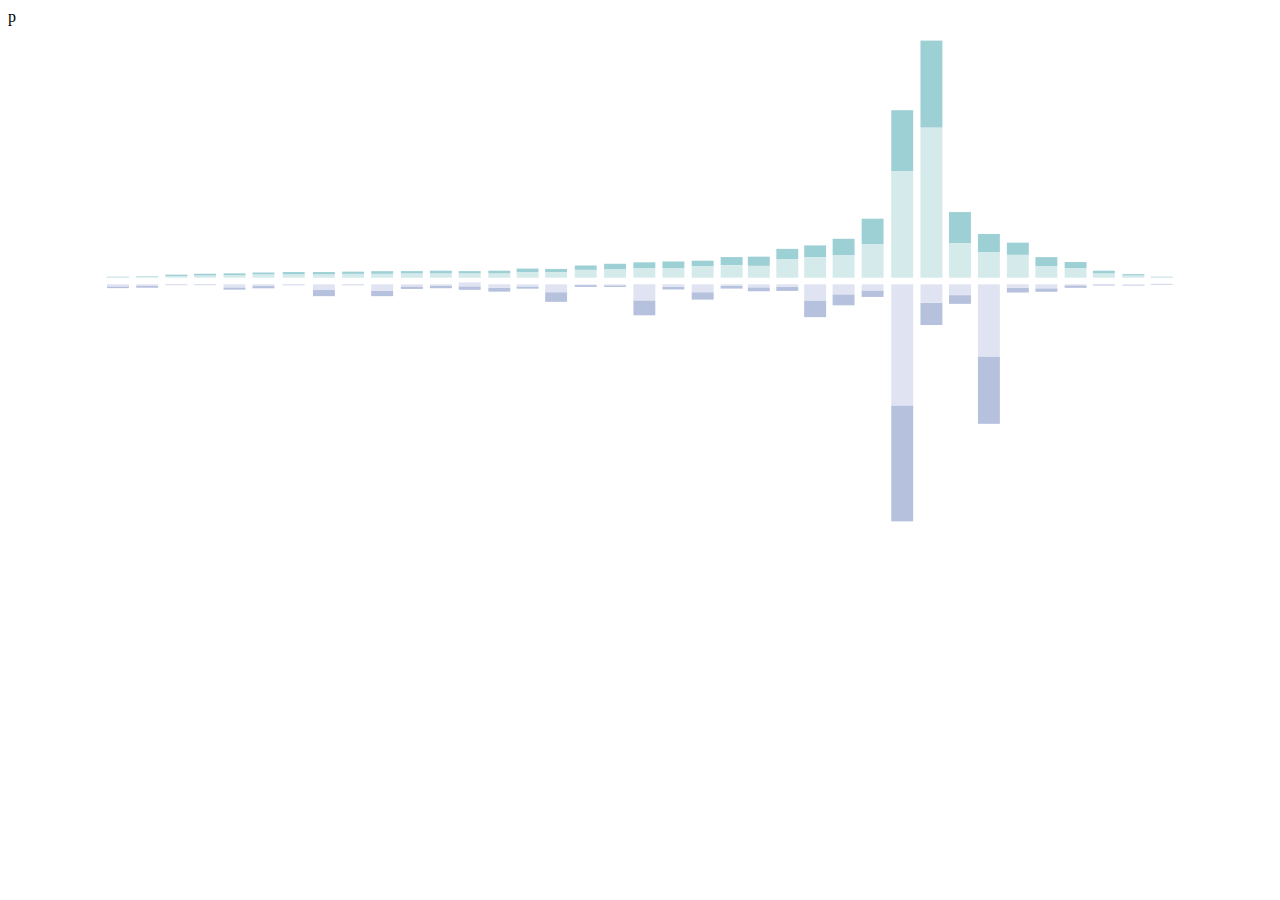
<file: assets/SVG/ImpactOnWork/index.html>
p<!DOCTYPE html>
<html>
  <head>
    <meta charset="utf-8">
    <title>Impact On Work 2</title>
      <script
        src="https://code.jquery.com/jquery-2.2.4.min.js"
        integrity="sha256-BbhdlvQf/xTY9gja0Dq3HiwQF8LaCRTXxZKRutelT44="
        crossorigin="anonymous"></script>
      <script src="ImpactOnWork2.js"></script>
  </head>
  
  <body>
    <div class="graph">
<?xml version="1.0" encoding="utf-8"?>
<!-- Generator: Adobe Illustrator 22.1.0, SVG Export Plug-In . SVG Version: 6.00 Build 0)  -->
<svg version="1.1" id="Livello_1" xmlns="http://www.w3.org/2000/svg" xmlns:xlink="http://www.w3.org/1999/xlink" x="0px" y="0px"
	 viewBox="0 0 1315.1 522" style="enable-background:new 0 0 1315.1 522;" xml:space="preserve">
<style type="text/css">
	.st0{display:none;}
	.st1{display:inline;}
	.st2{fill:#EEF1F7;}
	.st3{fill:#333333;}
	.st4{font-family:'Karla-Bold';}
	.st5{font-size:12.6223px;}
	.st6{fill:#4965AC;}
	.st7{font-family:'Karla-Regular';}
	.st8{font-size:10px;}
	.st9{fill:#0D8C99;}
	.st10{fill:#B4BEDF;}
	.st11{fill:#97CCCE;}
</style>
<g id="Pop_Up">
	<g id="ArgentinaPopUp" class="st0">
		<g class="st1">
			<path class="st2" d="M275.1,245.7H153.2c-1.2,0-2.1-0.9-2.1-2.1v-58.4c0-1.2,0.9-2.1,2.1-2.1h121.9c1.2,0,2.1,0.9,2.1,2.1v58.4
				C277.2,244.8,276.4,245.7,275.1,245.7z"/>
			<g>
				<text transform="matrix(1 0 0 1 169.5341 205.7568)" class="st3 st4 st5">Argentina</text>
			</g>
			<g>
				<text transform="matrix(1 0 0 1 169.534 220.9233)" class="st6 st7 st8">34.80% degli stipendi</text>
			</g>
			<g>
				<text transform="matrix(1 0 0 1 169.5341 233.4234)" class="st9 st7 st8">43.78% dei lavoratori</text>
			</g>
		</g>
	</g>
	<g id="USAPopUp" class="st0">
		<g class="st1">
			<path class="st2" d="M1106.8,79.4H981.3c-1.2,0-2.2-0.9-2.2-2.1V18.9c0-1.2,0.9-2.1,2.2-2.1h125.5c1.2,0,2.2,0.9,2.2,2.1v58.4
				C1109,78.5,1107.9,79.4,1106.8,79.4z"/>
			<g>
				<text transform="matrix(1 0 0 1 997.48 39.463)" class="st3 st4 st5">Stati Uniti</text>
			</g>
			<g>
				<text transform="matrix(1 0 0 1 997.4798 54.6295)" class="st6 st7 st8">36.62% degli stipendi</text>
			</g>
			<g>
				<text transform="matrix(1 0 0 1 997.48 67.1297)" class="st9 st7 st8">45.80% dei lavoratori</text>
			</g>
		</g>
	</g>
	<g id="AustraliaPopUp" class="st0">
		<g class="st1">
			<path class="st2" d="M1223.4,235.4h-121.9c-1.2,0-2.1-0.9-2.1-2.1v-58.4c0-1.2,0.9-2.1,2.1-2.1h121.9c1.2,0,2.1,0.9,2.1,2.1v58.4
				C1225.5,234.5,1224.6,235.4,1223.4,235.4z"/>
			<g>
				<text transform="matrix(1 0 0 1 1117.8624 195.5068)" class="st3 st4 st5">Australia</text>
			</g>
			<g>
				<text transform="matrix(1 0 0 1 1117.8622 210.6732)" class="st6 st7 st8">37.74% degli stipendi</text>
			</g>
			<g>
				<text transform="matrix(1 0 0 1 1117.8624 223.1734)" class="st9 st7 st8">44.39% dei lavoratori</text>
			</g>
		</g>
	</g>
	<g id="AustriaPopUp" class="st0">
		<g class="st1">
			<path class="st2" d="M1252.8,244.9h-121.9c-1.2,0-2.1-0.9-2.1-2.1v-58.4c0-1.2,0.9-2.1,2.1-2.1h121.9c1.2,0,2.1,0.9,2.1,2.1v58.4
				C1254.9,244,1253.9,244.9,1252.8,244.9z"/>
			<g>
				<text transform="matrix(1 0 0 1 1147.1627 204.9584)" class="st3 st4 st5">Austria</text>
			</g>
			<g>
				<text transform="matrix(1 0 0 1 1147.1625 220.1249)" class="st6 st7 st8">42.88% degli stipendi</text>
			</g>
			<g>
				<text transform="matrix(1 0 0 1 1147.1627 232.6251)" class="st9 st7 st8">41.59% dei lavoratori</text>
			</g>
		</g>
	</g>
	<g id="BrazilPopUp" class="st0">
		<g class="st1">
			<path class="st2" d="M849.1,219.1H727.2c-1.2,0-2.1-0.9-2.1-2.1v-58.4c0-1.2,0.9-2.1,2.1-2.1h121.9c1.2,0,2.1,0.9,2.1,2.1V217
				C851.2,218.1,850.3,219.1,849.1,219.1z"/>
			<g>
				<text transform="matrix(1 0 0 1 743.514 179.1434)" class="st3 st4 st5">Brasile</text>
			</g>
			<g>
				<text transform="matrix(1 0 0 1 743.5139 194.3099)" class="st6 st7 st8">36.91% degli stipendi</text>
			</g>
			<g>
				<text transform="matrix(1 0 0 1 743.514 206.8101)" class="st9 st7 st8">49.08% dei lavoratori</text>
			</g>
		</g>
	</g>
	<g id="CanadaPopUp" class="st0">
		<g class="st1">
			<path class="st2" d="M761.9,229H640c-1.2,0-2.1-0.9-2.1-2.1v-58.4c0-1.2,0.9-2.1,2.1-2.1h121.9c1.2,0,2.1,0.9,2.1,2.1v58.4
				C764,228.1,763,229,761.9,229z"/>
			<g>
				<text transform="matrix(1 0 0 1 656.2844 189.0964)" class="st3 st4 st5">Canada</text>
			</g>
			<g>
				<text transform="matrix(1 0 0 1 656.2843 204.263)" class="st6 st7 st8">39.73% degli stipendi</text>
			</g>
			<g>
				<text transform="matrix(1 0 0 1 656.2844 216.7631)" class="st9 st7 st8">42.11% dei lavoratori</text>
			</g>
		</g>
	</g>
	<g id="ColombiaPopUp" class="st0">
		<g class="st1">
			<path class="st2" d="M245,250.9H123.1c-1.2,0-2.1-0.9-2.1-2.1v-58.4c0-1.2,0.9-2.1,2.1-2.1H245c1.2,0,2.1,0.9,2.1,2.1v58.4
				C247.1,250,246.2,250.9,245,250.9z"/>
			<g>
				<text transform="matrix(1 0 0 1 139.4158 211.0078)" class="st3 st4 st5">Colombia</text>
			</g>
			<g>
				<text transform="matrix(1 0 0 1 139.4156 226.1743)" class="st6 st7 st8">40.98% degli stipendi</text>
			</g>
			<g>
				<text transform="matrix(1 0 0 1 139.4158 238.6743)" class="st9 st7 st8">52.98% dei lavoratori</text>
			</g>
		</g>
	</g>
	<g id="CzechRepPopUp" class="st0">
		<g class="st1">
			<path class="st2" d="M1283.5,247.6h-121.9c-1.2,0-2.1-0.9-2.1-2.1v-58.4c0-1.2,0.9-2.1,2.1-2.1h121.9c1.2,0,2.1,0.9,2.1,2.1v58.4
				C1285.6,246.7,1284.7,247.6,1283.5,247.6z"/>
			<g>
				<text transform="matrix(1 0 0 1 1177.9467 207.6895)" class="st3 st4 st5">Repubblica Ceca</text>
			</g>
			<g>
				<text transform="matrix(1 0 0 1 1177.9464 222.856)" class="st6 st7 st8">40.41% degli stipendi</text>
			</g>
			<g>
				<text transform="matrix(1 0 0 1 1177.9467 235.3561)" class="st9 st7 st8">58.72% dei lavoratori</text>
			</g>
		</g>
	</g>
	<g id="EgyptPopUp" class="st0">
		<g class="st1">
			<path class="st2" d="M489.7,244.9h-122c-1.2,0-2.1-0.9-2.1-2.1v-58.4c0-1.2,0.9-2.1,2.1-2.1h122c1.2,0,2.1,0.9,2.1,2.1v58.4
				C491.7,244,490.9,244.9,489.7,244.9z"/>
			<g>
				<text transform="matrix(1 0 0 1 384.0683 204.9542)" class="st3 st4 st5">Egitto</text>
			</g>
			<g>
				<text transform="matrix(1 0 0 1 384.0682 220.1207)" class="st6 st7 st8">35.00% degli stipendi</text>
			</g>
			<g>
				<text transform="matrix(1 0 0 1 384.0683 232.6208)" class="st9 st7 st8">49.95% dei lavoratori</text>
			</g>
		</g>
	</g>
	<g id="FrancePopUp" class="st0">
		<g class="st1">
			<path class="st2" d="M820.1,223.1H698.2c-1.2,0-2.1-0.9-2.1-2.1v-58.4c0-1.2,0.9-2.1,2.1-2.1h121.9c1.2,0,2.1,0.9,2.1,2.1V221
				C822.2,222.2,821.3,223.1,820.1,223.1z"/>
			<g>
				<text transform="matrix(1 0 0 1 714.5421 183.1999)" class="st3 st4 st5">Francia</text>
			</g>
			<g>
				<text transform="matrix(1 0 0 1 714.5418 198.3664)" class="st6 st7 st8">37.08% degli stipendi</text>
			</g>
			<g>
				<text transform="matrix(1 0 0 1 714.5421 210.8666)" class="st9 st7 st8">40.67% dei lavoratori</text>
			</g>
		</g>
	</g>
	<g id="GermanyPopUp" class="st0">
		<g class="st1">
			<path class="st2" d="M908.9,190.7H787c-1.2,0-2.1-0.9-2.1-2.1v-58.4c0-1.2,0.9-2.1,2.1-2.1h121.9c1.2,0,2.1,0.9,2.1,2.1v58.4
				C911,189.8,910.1,190.7,908.9,190.7z"/>
			<g>
				<text transform="matrix(1 0 0 1 803.3413 150.7541)" class="st3 st4 st5">Germania</text>
			</g>
			<g>
				<text transform="matrix(1 0 0 1 803.341 165.9206)" class="st6 st7 st8">42.93% degli stipendi</text>
			</g>
			<g>
				<text transform="matrix(1 0 0 1 803.3413 178.4208)" class="st9 st7 st8">46.22% dei lavoratori</text>
			</g>
		</g>
	</g>
	<g id="GreecePopUp" class="st0">
		<g class="st1">
			<path class="st2" d="M184.5,252.3H62.6c-1.2,0-2.1-0.9-2.1-2.1v-58.4c0-1.2,0.9-2.1,2.1-2.1h121.9c1.2,0,2.1,0.9,2.1,2.1v58.5
				C186.6,251.4,185.7,252.3,184.5,252.3z"/>
			<g>
				<text transform="matrix(1 0 0 1 78.9187 212.4879)" class="st3 st4 st5">Grecia</text>
			</g>
			<g>
				<text transform="matrix(1 0 0 1 78.9184 227.6544)" class="st6 st7 st8">39.32% degli stipendi</text>
			</g>
			<g>
				<text transform="matrix(1 0 0 1 78.9187 240.1546)" class="st9 st7 st8">45.19% dei lavoratori</text>
			</g>
		</g>
	</g>
	<g id="IndiaPopUp" class="st0">
		<g class="st1">
			<path class="st2" d="M1133.2,206.5h-121.9c-1.2,0-2.1-0.9-2.1-2.1V146c0-1.2,0.9-2.1,2.1-2.1h121.9c1.2,0,2.1,0.9,2.1,2.1v58.4
				C1135.3,205.6,1134.3,206.5,1133.2,206.5z"/>
			<g>
				<text transform="matrix(1 0 0 1 1027.6005 166.6022)" class="st3 st4 st5">India</text>
			</g>
			<g>
				<text transform="matrix(1 0 0 1 1027.6002 181.7687)" class="st6 st7 st8">41.49% degli stipendi</text>
			</g>
			<g>
				<text transform="matrix(1 0 0 1 1027.6005 194.269)" class="st9 st7 st8">51.76% dei lavoratori</text>
			</g>
		</g>
	</g>
	<g id="IndonesiaPopUP" class="st0">
		<g class="st1">
			<path class="st2" d="M671.4,238.6H549.5c-1.2,0-2.1-0.9-2.1-2.1v-58.4c0-1.2,0.9-2.1,2.1-2.1h121.9c1.2,0,2.1,0.9,2.1,2.1v58.4
				C673.5,237.7,672.6,238.6,671.4,238.6z"/>
			<g>
				<text transform="matrix(1 0 0 1 565.803 198.6932)" class="st3 st4 st5">Indonesia</text>
			</g>
			<g>
				<text transform="matrix(1 0 0 1 565.8028 213.8596)" class="st6 st7 st8">38.84% degli stipendi</text>
			</g>
			<g>
				<text transform="matrix(1 0 0 1 565.803 226.3598)" class="st9 st7 st8">51.85% dei lavoratori</text>
			</g>
		</g>
	</g>
	<g id="ItalyPopUp" class="st0">
		<g class="st1">
			<path class="st2" d="M790.6,231.7H668.7c-1.2,0-2.1-0.9-2.1-2.1v-58.4c0-1.2,0.9-2.1,2.1-2.1h121.9c1.2,0,2.1,0.9,2.1,2.1v58.4
				C792.7,230.8,791.7,231.7,790.6,231.7z"/>
			<g>
				<text transform="matrix(1 0 0 1 684.9896 191.7579)" class="st3 st4 st5">Italia</text>
			</g>
			<g>
				<text transform="matrix(1 0 0 1 684.9893 206.9244)" class="st6 st7 st8">43.28% degli stipendi</text>
			</g>
			<g>
				<text transform="matrix(1 0 0 1 684.9896 219.4246)" class="st9 st7 st8">42.86% dei lavoratori</text>
			</g>
		</g>
	</g>
	<g id="JapanPopUp" class="st0">
		<g class="st1">
			<path class="st2" d="M1103.1,182.5H981.2c-1.2,0-2.1-0.9-2.1-2.1V122c0-1.2,0.9-2.1,2.1-2.1h121.9c1.2,0,2.1,0.9,2.1,2.1v58.4
				C1105.2,181.6,1104.2,182.5,1103.1,182.5z"/>
			<g>
				<text transform="matrix(1 0 0 1 997.48 142.5974)" class="st3 st4 st5">Giappone</text>
			</g>
			<g>
				<text transform="matrix(1 0 0 1 997.4798 157.7637)" class="st6 st7 st8">47.13% degli stipendi</text>
			</g>
			<g>
				<text transform="matrix(1 0 0 1 997.48 170.264)" class="st9 st7 st8">54.82% dei lavoratori</text>
			</g>
		</g>
	</g>
	<g id="KenyaPopUp" class="st0">
		<g class="st1">
			<path class="st2" d="M124,253.6H2.1c-1.2,0-2.1-0.9-2.1-2.1v-58.4c0-1.2,0.9-2.1,2.1-2.1H124c1.2,0,2.1,0.9,2.1,2.1v58.5
				C126.1,252.7,125.1,253.6,124,253.6z"/>
			<g>
				<text transform="matrix(1 0 0 1 18.4041 213.7379)" class="st3 st4 st5">Kenya</text>
			</g>
			<g>
				<text transform="matrix(1 0 0 1 18.404 228.9044)" class="st6 st7 st8">37.23% degli stipendi</text>
			</g>
			<g>
				<text transform="matrix(1 0 0 1 18.4041 241.4046)" class="st9 st7 st8">49.82% dei lavoratori</text>
			</g>
		</g>
	</g>
	<g id="MalaysiaPopUp" class="st0">
		<g class="st1">
			<path class="st2" d="M461.6,247.6H339.7c-1.2,0-2.1-0.9-2.1-2.1v-58.4c0-1.2,0.9-2.1,2.1-2.1h121.9c1.2,0,2.1,0.9,2.1,2.1v58.4
				C463.7,246.7,462.8,247.6,461.6,247.6z"/>
			<g>
				<text transform="matrix(1 0 0 1 356.0782 207.7462)" class="st3 st4 st5">Malesia</text>
			</g>
			<g>
				<text transform="matrix(1 0 0 1 356.0781 222.9127)" class="st6 st7 st8">39.70% degli stipendi</text>
			</g>
			<g>
				<text transform="matrix(1 0 0 1 356.0782 235.4128)" class="st9 st7 st8">50.95% dei lavoratori</text>
			</g>
		</g>
	</g>
	<g id="MexicoPopUp" class="st0">
		<g class="st1">
			<path class="st2" d="M732.1,237.7H610.2c-1.2,0-2.1-0.9-2.1-2.1v-58.4c0-1.2,0.9-2.1,2.1-2.1h121.9c1.2,0,2.1,0.9,2.1,2.1v58.4
				C734.2,236.8,733.2,237.7,732.1,237.7z"/>
			<g>
				<text transform="matrix(1 0 0 1 626.4788 197.7213)" class="st3 st4 st5">Messico</text>
			</g>
			<g>
				<text transform="matrix(1 0 0 1 626.4788 212.8878)" class="st6 st7 st8">32.83% degli stipendi</text>
			</g>
			<g>
				<text transform="matrix(1 0 0 1 626.4788 225.3879)" class="st9 st7 st8">51.05% dei lavoratori</text>
			</g>
		</g>
	</g>
	<g id="MoroccoPopUp" class="st0">
		<g class="st1">
			<path class="st2" d="M154.1,253.6H32.2c-1.2,0-2.1-0.9-2.1-2.1v-58.4c0-1.2,0.9-2.1,2.1-2.1h121.9c1.2,0,2.1,0.9,2.1,2.1v58.5
				C156.2,252.7,155.3,253.6,154.1,253.6z"/>
			<g>
				<text transform="matrix(1 0 0 1 48.4942 213.7379)" class="st3 st4 st5">Marocco</text>
			</g>
			<g>
				<text transform="matrix(1 0 0 1 48.4941 228.9044)" class="st6 st7 st8">37.68% degli stipendi</text>
			</g>
			<g>
				<text transform="matrix(1 0 0 1 48.4942 241.4046)" class="st9 st7 st8">49.56% dei lavoratori</text>
			</g>
		</g>
	</g>
	<g id="NetherlandsPopUp" class="st0">
		<g class="st1">
			<path class="st2" d="M611.7,241H489.9c-1.2,0-2.1-0.9-2.1-2.1v-58.4c0-1.2,0.9-2.1,2.1-2.1h121.9c1.2,0,2.1,0.9,2.1,2.1v58.4
				C613.9,240.1,612.9,241,611.7,241z"/>
			<g>
				<text transform="matrix(1 0 0 1 506.1376 201.0892)" class="st3 st4 st5">Paesi Bassi</text>
			</g>
			<g>
				<text transform="matrix(1 0 0 1 506.1374 216.2557)" class="st6 st7 st8">38.48% degli stipendi</text>
			</g>
			<g>
				<text transform="matrix(1 0 0 1 506.1376 228.7559)" class="st9 st7 st8">37.57% dei lavoratori</text>
			</g>
		</g>
	</g>
	<g id="NigeriaPopUp" class="st0">
		<g class="st1">
			<path class="st2" d="M579.6,242.8H457.7c-1.2,0-2.1-0.9-2.1-2.1v-58.4c0-1.2,0.9-2.1,2.1-2.1h121.9c1.2,0,2.1,0.9,2.1,2.1v58.4
				C581.7,241.9,580.7,242.8,579.6,242.8z"/>
			<g>
				<text transform="matrix(1 0 0 1 473.9739 202.8893)" class="st3 st4 st5">Nigeria</text>
			</g>
			<g>
				<text transform="matrix(1 0 0 1 473.9737 218.0558)" class="st6 st7 st8">36.97% degli stipendi</text>
			</g>
			<g>
				<text transform="matrix(1 0 0 1 473.9739 230.5559)" class="st9 st7 st8">45.45% dei lavoratori</text>
			</g>
		</g>
	</g>
	<g id="OmanPopUp" class="st0">
		<g class="st1">
			<path class="st2" d="M1313,250.1h-121.9c-1.2,0-2.1-0.9-2.1-2.1v-58.4c0-1.2,0.9-2.1,2.1-2.1H1313c1.2,0,2.1,0.9,2.1,2.1V248
				C1315.1,249.2,1314.2,250.1,1313,250.1z"/>
			<g>
				<text transform="matrix(1 0 0 1 1207.4406 210.2088)" class="st3 st4 st5">Oman</text>
			</g>
			<g>
				<text transform="matrix(1 0 0 1 1207.4403 225.3753)" class="st6 st7 st8">37.12% degli stipendi</text>
			</g>
			<g>
				<text transform="matrix(1 0 0 1 1207.4406 237.8755)" class="st9 st7 st8">48.29% dei lavoratori</text>
			</g>
		</g>
	</g>
	<g id="SpainPopUp" class="st0">
		<g class="st1">
			<path class="st2" d="M701.7,234.3H579.8c-1.2,0-2.1-0.9-2.1-2.1v-58.4c0-1.2,0.9-2.1,2.1-2.1h121.9c1.2,0,2.1,0.9,2.1,2.1v58.4
				C703.8,233.4,702.8,234.3,701.7,234.3z"/>
			<g>
				<text transform="matrix(1 0 0 1 596.0806 194.3688)" class="st3 st4 st5">Spagna</text>
			</g>
			<g>
				<text transform="matrix(1 0 0 1 596.0803 209.5353)" class="st6 st7 st8">40.43% degli stipendi</text>
			</g>
			<g>
				<text transform="matrix(1 0 0 1 596.0806 222.0355)" class="st9 st7 st8">47.66% dei lavoratori</text>
			</g>
		</g>
	</g>
	<g id="SouthKoreaPopUp" class="st0">
		<g class="st1">
			<path class="st2" d="M1193,230h-121.9c-1.2,0-2.1-0.9-2.1-2.1v-58.4c0-1.2,0.9-2.1,2.1-2.1H1193c1.2,0,2.1,0.9,2.1,2.1v58.4
				C1195.1,229,1194.1,230,1193,230z"/>
			<g>
				<text transform="matrix(1 0 0 1 1087.4078 190.0424)" class="st3 st4 st5">Corea del sud</text>
			</g>
			<g>
				<text transform="matrix(1 0 0 1 1087.4076 205.2088)" class="st6 st7 st8">44.67% degli stipendi</text>
			</g>
			<g>
				<text transform="matrix(1 0 0 1 1087.4078 217.709)" class="st9 st7 st8">51.73% dei lavoratori</text>
			</g>
		</g>
	</g>
	<g id="SouthAfricaPopUp" class="st0">
		<g class="st1">
			<path class="st2" d="M429.5,244.9h-122c-1.2,0-2.1-0.9-2.1-2.1v-58.4c0-1.2,0.9-2.1,2.1-2.1h122c1.2,0,2.1,0.9,2.1,2.1v58.4
				C431.5,244,430.5,244.9,429.5,244.9z"/>
			<g>
				<text transform="matrix(1 0 0 1 323.8574 204.9584)" class="st3 st4 st5">Africa del sud</text>
			</g>
			<g>
				<text transform="matrix(1 0 0 1 323.857 220.1249)" class="st6 st7 st8">32.49% degli stipendi</text>
			</g>
			<g>
				<text transform="matrix(1 0 0 1 323.8574 232.6251)" class="st9 st7 st8">44.71% dei lavoratori</text>
			</g>
		</g>
	</g>
	<g id="SingaporePopUp" class="st0">
		<g class="st1">
			<path class="st2" d="M368.5,244.9h-122c-1.2,0-2.1-0.9-2.1-2.1v-58.4c0-1.2,0.9-2.1,2.1-2.1h121.9c1.2,0,2.1,0.9,2.1,2.1v58.4
				C370.5,244,369.7,244.9,368.5,244.9z"/>
			<g>
				<text transform="matrix(1 0 0 1 262.8424 204.9584)" class="st3 st4 st5">Singapore</text>
			</g>
			<g>
				<text transform="matrix(1 0 0 1 262.8419 220.1249)" class="st6 st7 st8">34.45% degli stipendi</text>
			</g>
			<g>
				<text transform="matrix(1 0 0 1 262.8424 232.6251)" class="st9 st7 st8">50.08% dei lavoratori</text>
			</g>
		</g>
	</g>
	<g id="SaudiArabiaPopUp" class="st0">
		<g class="st1">
			<path class="st2" d="M640.9,241.1H519c-1.2,0-2.1-0.9-2.1-2.1v-58.4c0-1.2,0.9-2.1,2.1-2.1h121.9c1.2,0,2.1,0.9,2.1,2.1V239
				C643,240.2,642.1,241.1,640.9,241.1z"/>
			<g>
				<text transform="matrix(1 0 0 1 535.322 201.16)" class="st3 st4 st5">Arabia Saudita</text>
			</g>
			<g>
				<text transform="matrix(1 0 0 1 535.3218 216.3265)" class="st6 st7 st8">40.18% degli stipendi</text>
			</g>
			<g>
				<text transform="matrix(1 0 0 1 535.322 228.8268)" class="st9 st7 st8">46.28% dei lavoratori</text>
			</g>
		</g>
	</g>
	<g id="RussiaPopUp" class="st0">
		<g class="st1">
			<path class="st2" d="M878.8,214.5H756.9c-1.2,0-2.1-0.9-2.1-2.1V154c0-1.2,0.9-2.1,2.1-2.1h121.9c1.2,0,2.1,0.9,2.1,2.1v58.4
				C880.9,213.6,879.9,214.5,878.8,214.5z"/>
			<g>
				<text transform="matrix(1 0 0 1 773.1831 174.5685)" class="st3 st4 st5">Russia</text>
			</g>
			<g>
				<text transform="matrix(1 0 0 1 773.1828 189.735)" class="st6 st7 st8">42.27% degli stipendi</text>
			</g>
			<g>
				<text transform="matrix(1 0 0 1 773.1831 202.2353)" class="st9 st7 st8">49.37% dei lavoratori</text>
			</g>
		</g>
	</g>
	<g id="QatarPopUp" class="st0">
		<g class="st1">
			<path class="st2" d="M214.6,250.9H92.7c-1.2,0-2.1-0.9-2.1-2.1v-58.4c0-1.2,0.9-2.1,2.1-2.1h121.9c1.2,0,2.1,0.9,2.1,2.1v58.4
				C216.7,250,215.8,250.9,214.6,250.9z"/>
			<g>
				<text transform="matrix(1 0 0 1 109.038 211.0078)" class="st3 st4 st5">Qatar</text>
			</g>
			<g>
				<text transform="matrix(1 0 0 1 109.0378 226.1743)" class="st6 st7 st8">42.14% degli stipendi</text>
			</g>
			<g>
				<text transform="matrix(1 0 0 1 109.038 238.6743)" class="st9 st7 st8">42.42% dei lavoratori</text>
			</g>
		</g>
	</g>
	<g id="PolandPopUp" class="st0">
		<g class="st1">
			<path class="st2" d="M549.9,245.6H428c-1.2,0-2.1-0.9-2.1-2.1v-58.4c0-1.2,0.9-2.1,2.1-2.1h121.9c1.2,0,2.1,0.9,2.1,2.1v58.4
				C552,244.6,551.1,245.6,549.9,245.6z"/>
			<g>
				<text transform="matrix(1 0 0 1 444.341 205.5978)" class="st3 st4 st5">Polonia</text>
			</g>
			<g>
				<text transform="matrix(1 0 0 1 444.3407 220.7643)" class="st6 st7 st8">37.34% degli stipendi</text>
			</g>
			<g>
				<text transform="matrix(1 0 0 1 444.341 233.2644)" class="st9 st7 st8">50.16% dei lavoratori</text>
			</g>
		</g>
	</g>
	<g id="PhilippinesPopUp" class="st0">
		<g class="st1">
			<path class="st2" d="M338,245H216.1c-1.2,0-2.1-0.9-2.1-2.1v-58.4c0-1.2,0.9-2.1,2.1-2.1H338c1.2,0,2.1,0.9,2.1,2.1v58.4
				C340.1,244.1,339.1,245,338,245z"/>
			<g>
				<text transform="matrix(1 0 0 1 232.3093 205.039)" class="st3 st4 st5">Filippine</text>
			</g>
			<g>
				<text transform="matrix(1 0 0 1 232.3091 220.2054)" class="st6 st7 st8">36.56% degli stipendi</text>
			</g>
			<g>
				<text transform="matrix(1 0 0 1 232.3093 232.7057)" class="st9 st7 st8">47.78% dei lavoratori</text>
			</g>
		</g>
	</g>
	<g id="SwitzerlanPopUp" class="st0">
		<g class="st1">
			<path class="st2" d="M1253.2,247.6h-121.9c-1.2,0-2.1-0.9-2.1-2.1v-58.4c0-1.2,0.9-2.1,2.1-2.1h121.9c1.2,0,2.1,0.9,2.1,2.1v58.4
				C1255.3,246.7,1254.3,247.6,1253.2,247.6z"/>
			<g>
				<text transform="matrix(1 0 0 1 1147.5731 207.6895)" class="st3 st4 st5">Svizzera</text>
			</g>
			<g>
				<text transform="matrix(1 0 0 1 1147.5729 222.856)" class="st6 st7 st8">40.47% degli stipendi</text>
			</g>
			<g>
				<text transform="matrix(1 0 0 1 1147.5731 235.3561)" class="st9 st7 st8">34.21% dei lavoratori</text>
			</g>
		</g>
	</g>
	<g id="ThaiPopUp" class="st0">
		<g class="st1">
			<path class="st2" d="M399,248.2H277.1c-1.2,0-2.1-0.9-2.1-2.1v-58.4c0-1.2,0.9-2.1,2.1-2.1H399c1.2,0,2.1,0.9,2.1,2.1v58.4
				C401.1,247.2,400.1,248.2,399,248.2z"/>
			<g>
				<text transform="matrix(1 0 0 1 293.406 208.2759)" class="st3 st4 st5">Thailandia</text>
			</g>
			<g>
				<text transform="matrix(1 0 0 1 293.4057 223.4424)" class="st6 st7 st8">40.10% degli stipendi</text>
			</g>
			<g>
				<text transform="matrix(1 0 0 1 293.406 235.9426)" class="st9 st7 st8">54.53% dei lavoratori</text>
			</g>
		</g>
	</g>
	<g id="TurkeyPopUp" class="st0">
		<g class="st1">
			<path class="st2" d="M520.5,245.5H398.6c-1.2,0-2.1-0.9-2.1-2.1V185c0-1.2,0.9-2.1,2.1-2.1h121.9c1.2,0,2.1,0.9,2.1,2.1v58.4
				C522.6,244.5,521.6,245.5,520.5,245.5z"/>
			<g>
				<text transform="matrix(1 0 0 1 414.7982 205.4764)" class="st3 st4 st5">Turchia</text>
			</g>
			<g>
				<text transform="matrix(1 0 0 1 414.7979 220.6429)" class="st6 st7 st8">40.18% degli stipendi</text>
			</g>
			<g>
				<text transform="matrix(1 0 0 1 414.7982 233.143)" class="st9 st7 st8">48.99% dei lavoratori</text>
			</g>
		</g>
	</g>
	<g id="UnitedArabEmiratesPopUp" class="st0">
		<g class="st1">
			<path class="st2" d="M306.9,245.1H158.2c-1.2,0-2.1-0.9-2.1-2.1v-58.4c0-1.2,0.9-2.1,2.1-2.1h148.7c1.2,0,2.1,0.9,2.1,2.1V243
				C308.9,244.2,308,245.1,306.9,245.1z"/>
			<g>
				<text transform="matrix(1 0 0 1 174.4262 205.2088)" class="st3 st4 st5">Emirati Arabi</text>
			</g>
			<g>
				<text transform="matrix(1 0 0 1 174.4259 220.3753)" class="st6 st7 st8">35.51% degli stipendi</text>
			</g>
			<g>
				<text transform="matrix(1 0 0 1 174.4262 232.8755)" class="st9 st7 st8">46.36% dei lavoratori</text>
			</g>
		</g>
	</g>
	<g id="UKPopUp" class="st0">
		<g class="st1">
			<path class="st2" d="M1163.3,218.4h-121.9c-1.2,0-2.1-0.9-2.1-2.1v-58.4c0-1.2,0.9-2.1,2.1-2.1h121.9c1.2,0,2.1,0.9,2.1,2.1v58.4
				C1165.4,217.4,1164.5,218.4,1163.3,218.4z"/>
			<g>
				<text transform="matrix(1 0 0 1 1057.7216 178.4351)" class="st3 st4 st5">Regno Unito</text>
			</g>
			<g>
				<text transform="matrix(1 0 0 1 1057.7214 193.6016)" class="st6 st7 st8">34.77% degli stipendi</text>
			</g>
			<g>
				<text transform="matrix(1 0 0 1 1057.7216 206.1018)" class="st9 st7 st8">40.37% dei lavoratori</text>
			</g>
		</g>
	</g>
	<g id="ChinaPopUp" class="st0">
		<g class="st1">
			<path class="st2" d="M939.7,79.4H817.8c-1.2,0-2.1-0.9-2.1-2.1V18.9c0-1.2,0.9-2.1,2.1-2.1h121.9c1.2,0,2.1,0.9,2.1,2.1v58.4
				C941.8,78.5,940.9,79.4,939.7,79.4z"/>
			<g>
				<text transform="matrix(1 0 0 1 834.1146 39.463)" class="st3 st4 st5">Cina</text>
			</g>
			<g>
				<text transform="matrix(1 0 0 1 834.1144 54.6295)" class="st6 st7 st8">36.42% degli stipendi</text>
			</g>
			<g>
				<text transform="matrix(1 0 0 1 834.1146 67.1297)" class="st9 st7 st8">51.20% dei lavoratori</text>
			</g>
		</g>
	</g>
</g>
<g id="States">
	<g id="China">
		<rect x="919" y="394.8" class="st6" width="22.8" height="120.6"/>
		<rect x="919" y="268.8" class="st10" width="22.8" height="126"/>
		<rect x="919" y="87.6" class="st9" width="22.8" height="63.7"/>
		<rect x="919" y="151.3" class="st11" width="22.8" height="110.6"/>
	</g>
	<g id="India">
		<rect x="1009.2" y="343.8" class="st6" width="22.8" height="70.1"/>
		<rect x="1009.2" y="268.8" class="st10" width="22.8" height="75.1"/>
		<rect x="1009.2" y="216.4" class="st9" width="22.8" height="19.1"/>
		<rect x="1009.2" y="235.5" class="st11" width="22.8" height="26.4"/>
	</g>
	<g id="Oman">
		<rect x="1189" y="268.2" class="st10" width="22.8" height="0.5"/>
		<rect x="1189" y="268.7" class="st6" width="22.8" height="0.5"/>
		<rect x="1189" y="261.4" class="st11" width="22.8" height="0.5"/>
		<rect x="1189" y="260.9" class="st9" width="22.8" height="0.5"/>
	</g>
	<g id="Greece">
		<rect x="163.8" y="268.7" class="st10" width="22.8" height="0.5"/>
		<rect x="163.8" y="269.1" class="st6" width="22.8" height="0.5"/>
		<rect x="163.8" y="260.1" class="st11" width="22.8" height="1.8"/>
		<rect x="163.8" y="258.7" class="st9" width="22.8" height="1.4"/>
	</g>
	<g id="UnitedArabEmirates">
		<rect x="285.9" y="268.8" class="st10" width="22.8" height="0.5"/>
		<rect x="285.9" y="269.2" class="st6" width="22.8" height="0.5"/>
		<rect x="285.9" y="258.3" class="st11" width="22.8" height="3.6"/>
		<rect x="285.9" y="256" class="st9" width="22.8" height="2.3"/>
	</g>
	<g id="Netherlands">
		<rect x="589.7" y="268.8" class="st10" width="22.8" height="0.9"/>
		<rect x="589.7" y="269.7" class="st6" width="22.8" height="1.8"/>
		<rect x="589.7" y="249.2" class="st9" width="22.8" height="4.6"/>
		<rect x="589.7" y="253.7" class="st11" width="22.8" height="8.2"/>
	</g>
	<g id="Australia">
		<rect x="1099.4" y="268.8" class="st10" width="22.8" height="1.4"/>
		<rect x="1099.4" y="270.1" class="st6" width="22.8" height="2.3"/>
		<rect x="1099.4" y="245.6" class="st9" width="22.8" height="6.4"/>
		<rect x="1099.4" y="251.9" class="st11" width="22.8" height="10"/>
	</g>
	<g id="Malaysia">
		<rect x="439" y="270.5" class="st6" width="22.8" height="2.3"/>
		<rect x="439" y="268.7" class="st10" width="22.8" height="1.8"/>
		<rect x="439" y="257.3" class="st11" width="22.8" height="4.6"/>
		<rect x="439" y="254.6" class="st9" width="22.8" height="2.7"/>
	</g>
	<g id="Poland">
		<rect x="529.2" y="271" class="st6" width="22.8" height="2.3"/>
		<rect x="529.2" y="268.8" class="st10" width="22.8" height="2.3"/>
		<rect x="529.2" y="252.4" class="st9" width="22.8" height="3.6"/>
		<rect x="529.2" y="256" class="st11" width="22.8" height="5.9"/>
	</g>
	<g id="Canada">
		<rect x="741.5" y="270.5" class="st6" width="22.8" height="2.7"/>
		<rect x="741.5" y="268.7" class="st10" width="22.8" height="1.8"/>
		<rect x="741.5" y="240.4" class="st9" width="22.8" height="8.6"/>
		<rect x="741.5" y="249.1" class="st11" width="22.8" height="12.7"/>
	</g>
	<g id="Colombia">
		<rect x="224.3" y="272" class="st6" width="22.8" height="2.3"/>
		<rect x="224.3" y="268.8" class="st10" width="22.8" height="3.2"/>
		<rect x="224.3" y="259.2" class="st11" width="22.8" height="2.7"/>
		<rect x="224.3" y="257.4" class="st9" width="22.8" height="1.8"/>
	</g>
	<g id="France">
		<rect x="799.4" y="271.5" class="st6" width="22.8" height="4.1"/>
		<rect x="799.4" y="268.8" class="st10" width="22.8" height="2.7"/>
		<rect x="799.4" y="231.9" class="st9" width="22.8" height="10.9"/>
		<rect x="799.4" y="242.8" class="st11" width="22.8" height="19.1"/>
	</g>
	<g id="Turkey">
		<rect x="499.8" y="272.3" class="st6" width="22.8" height="4.1"/>
		<rect x="499.8" y="268.7" class="st10" width="22.8" height="3.6"/>
		<rect x="499.8" y="257.3" class="st11" width="22.8" height="4.6"/>
		<rect x="499.8" y="254.6" class="st9" width="22.8" height="2.7"/>
	</g>
	<g id="Philippines">
		<rect x="317.3" y="274.7" class="st6" width="22.8" height="6.4"/>
		<rect x="317.3" y="268.8" class="st10" width="22.8" height="5.9"/>
		<rect x="317.3" y="258.3" class="st11" width="22.8" height="3.6"/>
		<rect x="317.3" y="256" class="st9" width="22.8" height="2.3"/>
	</g>
	<g id="Thai">
		<rect x="377.9" y="275.6" class="st6" width="22.8" height="5.5"/>
		<rect x="377.9" y="268.8" class="st10" width="22.8" height="6.8"/>
		<rect x="377.9" y="257.8" class="st11" width="22.8" height="4.1"/>
		<rect x="377.9" y="255.1" class="st9" width="22.8" height="2.7"/>
	</g>
	<g id="Japan">
		<rect x="979.1" y="280" class="st6" width="22.8" height="9.1"/>
		<rect x="979.1" y="268.7" class="st10" width="22.8" height="11.4"/>
		<rect x="979.1" y="193.6" class="st9" width="22.8" height="32.3"/>
		<rect x="979.1" y="225.9" class="st11" width="22.8" height="36"/>
	</g>
	<g id="Russia">
		<rect x="858" y="279.2" class="st6" width="22.8" height="11.4"/>
		<rect x="858" y="268.8" class="st10" width="22.8" height="10.5"/>
		<rect x="858" y="221.4" class="st9" width="22.8" height="17.3"/>
		<rect x="858" y="238.7" class="st11" width="22.8" height="23.2"/>
	</g>
	<g id="Indonesia">
		<rect x="650.7" y="285.5" class="st6" width="22.8" height="15.5"/>
		<rect x="650.7" y="268.7" class="st10" width="22.8" height="16.8"/>
		<rect x="650.7" y="245.9" class="st9" width="22.8" height="5.9"/>
		<rect x="650.7" y="251.8" class="st11" width="22.8" height="10"/>
	</g>
	<g id="Kenya">
		<rect x="103" y="270.9" class="st6" width="22.8" height="1.8"/>
		<rect x="103" y="268.7" class="st10" width="22.8" height="2.3"/>
		<rect x="103" y="261.4" class="st11" width="22.8" height="0.5"/>
		<rect x="103" y="260.9" class="st9" width="22.8" height="0.5"/>
	</g>
	<g id="Morocco">
		<rect x="133.4" y="270.5" class="st6" width="22.8" height="1.8"/>
		<rect x="133.4" y="268.7" class="st10" width="22.8" height="1.8"/>
		<rect x="133.4" y="261" class="st11" width="22.8" height="0.9"/>
		<rect x="133.4" y="260.5" class="st9" width="22.8" height="0.5"/>
	</g>
	<g id="CzechRep">
		<rect x="1159.5" y="268.7" class="st10" width="22.8" height="0.9"/>
		<rect x="1159.5" y="269.6" class="st6" width="22.8" height="0.5"/>
		<rect x="1159.5" y="259.6" class="st11" width="22.8" height="2.3"/>
		<rect x="1159.5" y="258.2" class="st9" width="22.8" height="1.4"/>
	</g>
	<g id="Qatar">
		<rect x="193.6" y="268.7" class="st10" width="22.8" height="0.5"/>
		<rect x="193.6" y="269.1" class="st6" width="22.8" height="0.5"/>
		<rect x="193.6" y="259.6" class="st11" width="22.8" height="2.3"/>
		<rect x="193.6" y="257.8" class="st9" width="22.8" height="1.8"/>
	</g>
	<g id="Argentina">
		<rect x="254.4" y="270.6" class="st6" width="22.8" height="2.3"/>
		<rect x="254.4" y="268.8" class="st10" width="22.8" height="1.8"/>
		<rect x="254.4" y="258.3" class="st11" width="22.8" height="3.6"/>
		<rect x="254.4" y="256.5" class="st9" width="22.8" height="1.8"/>
	</g>
	<g id="Singapore">
		<rect x="347.7" y="268.8" class="st10" width="22.8" height="0.5"/>
		<rect x="347.7" y="269.2" class="st6" width="22.8" height="0.5"/>
		<rect x="347.7" y="257.8" class="st11" width="22.8" height="4.1"/>
		<rect x="347.7" y="255.6" class="st9" width="22.8" height="2.3"/>
	</g>
	<g id="Egypt">
		<rect x="469" y="270.9" class="st6" width="22.8" height="3.6"/>
		<rect x="469" y="266.8" class="st10" width="22.8" height="4.1"/>
		<rect x="469" y="257.3" class="st11" width="22.8" height="4.6"/>
		<rect x="469" y="255" class="st9" width="22.8" height="2.3"/>
	</g>
	<g id="SouthAfrica">
		<rect x="408.8" y="270.9" class="st6" width="22.8" height="2.7"/>
		<rect x="408.8" y="268.7" class="st10" width="22.8" height="2.3"/>
		<rect x="408.8" y="257.3" class="st11" width="22.8" height="4.6"/>
		<rect x="408.8" y="255" class="st9" width="22.8" height="2.3"/>
	</g>
	<g id="Switzerland">
		<rect x="1128.8" y="268.7" class="st10" width="22.8" height="0.5"/>
		<rect x="1128.8" y="269.1" class="st6" width="22.8" height="0.9"/>
		<rect x="1128.8" y="257.3" class="st11" width="22.8" height="4.6"/>
		<rect x="1128.8" y="254.6" class="st9" width="22.8" height="2.7"/>
	</g>
	<g id="Nigeria">
		<rect x="558.9" y="277" class="st6" width="22.8" height="10"/>
		<rect x="558.9" y="268.8" class="st10" width="22.8" height="8.2"/>
		<rect x="558.9" y="252.8" class="st9" width="22.8" height="3.2"/>
		<rect x="558.9" y="256" class="st11" width="22.8" height="5.9"/>
	</g>
	<g id="SaudiArabia">
		<rect x="620.2" y="268.8" class="st10" width="22.8" height="1.4"/>
		<rect x="620.2" y="270.1" class="st6" width="22.8" height="1.4"/>
		<rect x="620.2" y="247.4" class="st9" width="22.8" height="5.9"/>
		<rect x="620.2" y="253.3" class="st11" width="22.8" height="8.6"/>
	</g>
	<g id="Spain">
		<rect x="680.9" y="271.4" class="st6" width="22.8" height="2.7"/>
		<rect x="680.9" y="268.7" class="st10" width="22.8" height="2.7"/>
		<rect x="680.9" y="245" class="st9" width="22.8" height="6.8"/>
		<rect x="680.9" y="251.8" class="st11" width="22.8" height="10"/>
	</g>
	<g id="Mexico">
		<rect x="711.4" y="277" class="st6" width="22.8" height="7.7"/>
		<rect x="711.4" y="268.8" class="st10" width="22.8" height="8.2"/>
		<rect x="711.4" y="244.2" class="st9" width="22.8" height="5.9"/>
		<rect x="711.4" y="250.1" class="st11" width="22.8" height="11.8"/>
	</g>
	<g id="SouthKorea">
		<rect x="1069" y="272.9" class="st6" width="22.8" height="3.6"/>
		<rect x="1069" y="268.8" class="st10" width="22.8" height="4.1"/>
		<rect x="1069" y="240.5" class="st9" width="22.8" height="9.6"/>
		<rect x="1069" y="250.1" class="st11" width="22.8" height="11.8"/>
	</g>
	<g id="Italy">
		<rect x="769.8" y="271.9" class="st6" width="22.8" height="4.1"/>
		<rect x="769.8" y="268.7" class="st10" width="22.8" height="3.2"/>
		<rect x="769.8" y="240" class="st9" width="22.8" height="9.6"/>
		<rect x="769.8" y="249.6" class="st11" width="22.8" height="12.3"/>
	</g>
	<g id="Brazil">
		<rect x="828.4" y="285.6" class="st6" width="22.8" height="17.3"/>
		<rect x="828.4" y="268.8" class="st10" width="22.8" height="16.8"/>
		<rect x="828.4" y="228.3" class="st9" width="22.8" height="12.3"/>
		<rect x="828.4" y="240.5" class="st11" width="22.8" height="21.4"/>
	</g>
	<g id="UK">
		<rect x="1039.3" y="272.3" class="st6" width="22.8" height="5"/>
		<rect x="1039.3" y="268.7" class="st10" width="22.8" height="3.6"/>
		<rect x="1039.3" y="225.4" class="st9" width="22.8" height="12.7"/>
		<rect x="1039.3" y="238.2" class="st11" width="22.8" height="23.7"/>
	</g>
	<g id="Germany">
		<rect x="888.2" y="275.1" class="st6" width="22.8" height="6.8"/>
		<rect x="888.2" y="268.8" class="st10" width="22.8" height="6.4"/>
		<rect x="888.2" y="200.5" class="st9" width="22.8" height="26.4"/>
		<rect x="888.2" y="226.9" class="st11" width="22.8" height="35"/>
	</g>
	<g id="USA">
		<rect x="949.4" y="287.9" class="st6" width="22.8" height="23.2"/>
		<rect x="949.4" y="268.8" class="st10" width="22.8" height="19.1"/>
		<g id="USA_4_">
			<rect x="949.4" y="15.2" class="st9" width="22.8" height="90.6"/>
			<rect x="949.4" y="105.8" class="st11" width="22.8" height="156.1"/>
		</g>
	</g>
</g>
</svg>


    </div>
  </body>
</html>
</file>
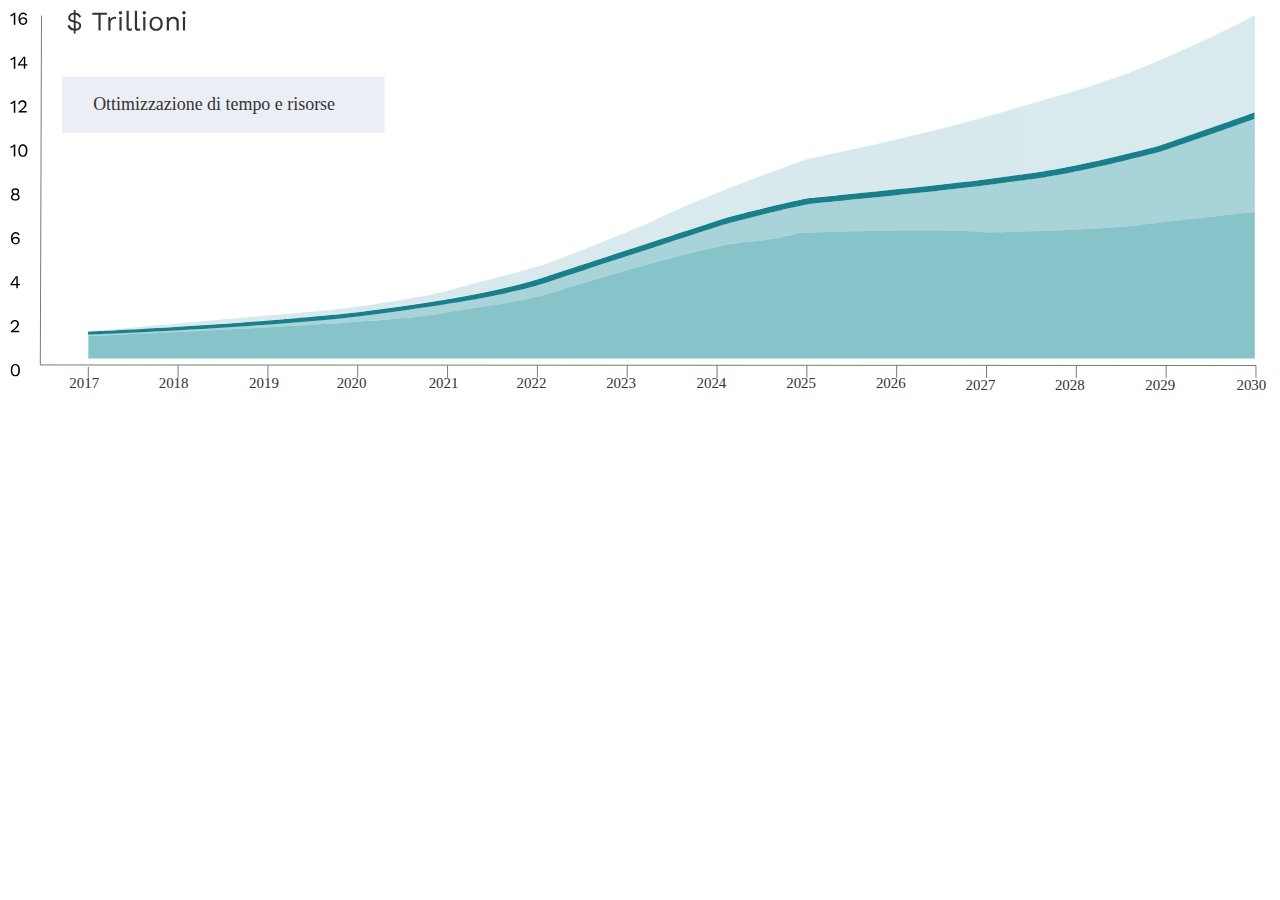
<file: assets/SVG/Increasing/index.html>
<!DOCTYPE html>
<html>
<head>
  <meta charset="utf-8">
  <title>Nome Grafico</title>
</head>
<script
src="https://code.jquery.com/jquery-2.2.4.min.js"
integrity="sha256-BbhdlvQf/xTY9gja0Dq3HiwQF8LaCRTXxZKRutelT44="
crossorigin="anonymous"></script>
<style media="screen">
.graph {

}
.tras{opacity: 0.5; z-index:-2;}
</style>
<body>
<div class="graph">
    <?xml version="1.0" encoding="utf-8"?>
<!-- Generator: Adobe Illustrator 22.1.0, SVG Export Plug-In . SVG Version: 6.00 Build 0)  -->
<svg version="1.1" id="Layer_1" xmlns="http://www.w3.org/2000/svg" xmlns:xlink="http://www.w3.org/1999/xlink" x="0px" y="0px"
	 viewBox="0 0 1920 582" style="enable-background:new 0 0 1920 582;" xml:space="preserve">
<style type="text/css">
	.st0{fill:none;stroke:#333333;stroke-miterlimit:10;}
	.st1{fill:none;}
	.st2{fill:#333333;}
	.st3{font-family:'Karla-Regular';}
	.st4{font-size:22.7px;}
	.st5{opacity:0.5;}
	.st6{fill:#0D8996;}
	.st7{opacity:0.5;fill:#B2D5DC;enable-background:new    ;}
	.st8{opacity:0.5;fill:#52A7B1;enable-background:new    ;}
	.st9{opacity:0.5;fill:#187F8B;enable-background:new    ;}
	.st10{fill:#52A7B1;}
	.st11{fill:#187F8B;}
	.st12{fill:#B2D5DC;}
	.st13{fill:#EBEEF4;}
	.st14{font-family:'Karla-Bold';}
	.st15{font-size:27.24px;}
</style>
<g id="grid">
	<g id="XMLID_2960_">
		<g>
			<polyline id="XMLID_200_" class="st0" points="50.9,11.4 49.1,542.2 1895.7,543.1 			"/>
			<line id="XMLID_199_" class="st0" x1="122" y1="561.8" x2="122" y2="545"/>
			<line id="XMLID_198_" class="st0" x1="258.4" y1="561.8" x2="258.4" y2="543.1"/>
			<line id="XMLID_197_" class="st0" x1="394.8" y1="561.8" x2="394.8" y2="543.1"/>
			<line id="XMLID_196_" class="st0" x1="531.3" y1="561.8" x2="531.3" y2="543.1"/>
			<line id="XMLID_195_" class="st0" x1="667.7" y1="561.8" x2="667.7" y2="543.1"/>
			<line id="XMLID_194_" class="st0" x1="804.2" y1="561.8" x2="804.2" y2="543.1"/>
			<line id="XMLID_193_" class="st0" x1="940.6" y1="561.8" x2="940.6" y2="543.1"/>
			<line id="XMLID_192_" class="st0" x1="1077.1" y1="561.8" x2="1077.1" y2="543.1"/>
			<line id="XMLID_191_" class="st0" x1="1213.5" y1="561.8" x2="1213.5" y2="543.1"/>
			<line id="XMLID_190_" class="st0" x1="1349.9" y1="561.8" x2="1349.9" y2="543.1"/>
			<line id="XMLID_189_" class="st0" x1="1486.4" y1="561.8" x2="1486.4" y2="543.1"/>
			<line id="XMLID_188_" class="st0" x1="1622.8" y1="561.8" x2="1622.8" y2="543.1"/>
			<line id="XMLID_187_" class="st0" x1="1759.3" y1="561.8" x2="1759.3" y2="543.1"/>
			<line id="XMLID_185_" class="st0" x1="1895.7" y1="561.8" x2="1895.7" y2="543.1"/>
		</g>
	</g>
	<g id="XMLID_2955_">
		<rect id="XMLID_34_" x="48.1" y="562" class="st1" width="89.8" height="31.8"/>
		<text transform="matrix(1 0 0 1 93.0718 577.4775)" class="st2 st3 st4">2017</text>
	</g>
	<g id="XMLID_2950_">
		<rect id="XMLID_33_" x="182" y="562" class="st1" width="95" height="33.6"/>
		<text transform="matrix(1 0 0 1 228.8618 577.4775)" class="st2 st3 st4">2018</text>
	</g>
	<g id="XMLID_2945_">
		<rect id="XMLID_32_" x="318.4" y="562" class="st1" width="95" height="33.6"/>
		<text transform="matrix(1 0 0 1 366.0757 577.4775)" class="st2 st3 st4">2019</text>
	</g>
	<g id="XMLID_2940_">
		<rect id="XMLID_31_" x="452.2" y="562" class="st1" width="100.3" height="35.5"/>
		<text transform="matrix(1 0 0 1 499.2104 577.4775)" class="st2 st3 st4">2020</text>
	</g>
	<g id="XMLID_2935_">
		<rect id="XMLID_30_" x="591.3" y="562" class="st1" width="95" height="33.6"/>
		<text transform="matrix(1 0 0 1 638.9824 577.4775)" class="st2 st3 st4">2021</text>
	</g>
	<g id="XMLID_2930_">
		<rect id="XMLID_29_" x="725.1" y="562" class="st1" width="100.3" height="35.5"/>
		<text transform="matrix(1 0 0 1 772.4131 577.4775)" class="st2 st3 st4">2022</text>
	</g>
	<g id="XMLID_2925_">
		<rect id="XMLID_28_" x="861.5" y="562" class="st1" width="100.3" height="35.5"/>
		<text transform="matrix(1 0 0 1 908.6055 577.4775)" class="st2 st3 st4">2023</text>
	</g>
	<g id="XMLID_2920_">
		<rect id="XMLID_27_" x="998" y="562" class="st1" width="100.3" height="35.5"/>
		<text transform="matrix(1 0 0 1 1045.7734 577.4775)" class="st2 st3 st4">2024</text>
	</g>
	<g id="XMLID_2915_">
		<rect id="XMLID_26_" x="1134.4" y="562" class="st1" width="100.3" height="35.5"/>
		<text transform="matrix(1 0 0 1 1182.0801 577.4775)" class="st2 st3 st4">2025</text>
	</g>
	<g id="XMLID_2910_">
		<rect id="XMLID_25_" x="1270.8" y="562" class="st1" width="100.3" height="35.5"/>
		<text transform="matrix(1 0 0 1 1318.3398 577.4775)" class="st2 st3 st4">2026</text>
	</g>
	<g id="XMLID_2905_">
		<rect id="XMLID_24_" x="1409.9" y="564.3" class="st1" width="95" height="33.6"/>
		<text transform="matrix(1 0 0 1 1454.4814 579.748)" class="st2 st3 st4">2027</text>
	</g>
	<g id="XMLID_2900_">
		<rect id="XMLID_35_" x="1543.7" y="564.3" class="st1" width="100.3" height="35.5"/>
		<text transform="matrix(1 0 0 1 1590.2715 579.748)" class="st2 st3 st4">2028</text>
	</g>
	<g id="XMLID_2895_">
		<rect id="XMLID_36_" x="1680.2" y="564.3" class="st1" width="100.3" height="35.5"/>
		<text transform="matrix(1 0 0 1 1727.4844 579.748)" class="st2 st3 st4">2029</text>
	</g>
	<g id="XMLID_2890_">
		<rect id="XMLID_37_" x="1814" y="564.3" class="st1" width="105.6" height="37.4"/>
		<text transform="matrix(1 0 0 1 1866.0215 579.748)" class="st2 st3 st4">2030</text>
	</g>
	<g id="XMLID_2855_">
		<path id="XMLID_2888_" d="M11.1,7.2v18.3H8.8V12.1c0-0.4,0-1.1,0.1-2.1c-0.6,0.6-1.4,1.1-2.2,1.6s-1.7,0.8-2.6,1l-0.6-2
			c0.4-0.1,1-0.3,1.8-0.6s1.5-0.8,2.2-1.3s1.2-1,1.6-1.4L11.1,7.2L11.1,7.2z"/>
		<path id="XMLID_2885_" d="M26.6,7.8c0.9,0.6,1.7,1.6,2.3,2.9l-2.1,1C26.2,9.9,24.9,9,22.9,9c-1,0-1.8,0.3-2.6,1
			c-0.8,0.7-1.3,1.6-1.8,2.8c-0.3,1.2-0.5,2.5-0.5,4v0.5h0.1c0.3-1.1,0.9-1.9,1.9-2.5s2-0.9,3.1-0.9c1.9,0,3.4,0.5,4.5,1.6
			s1.7,2.5,1.7,4.3s-0.6,3.3-1.7,4.3c-1.1,1.1-2.7,1.6-4.6,1.6c-1.5,0-2.8-0.4-3.9-1.2c-1.1-0.8-1.9-1.9-2.4-3.3s-0.8-3.1-0.8-4.9
			c0-2,0.3-3.7,0.9-5.1s1.5-2.5,2.6-3.2s2.3-1.1,3.7-1.1C24.5,6.9,25.7,7.2,26.6,7.8z M20,17.1c-0.7,0.7-1.1,1.6-1.1,2.7
			s0.4,2.1,1.1,2.8c0.7,0.7,1.7,1.1,2.9,1.1c1.3,0,2.2-0.3,2.9-1c0.7-0.7,1.1-1.6,1.1-2.8c0-1.2-0.4-2.1-1.1-2.8
			c-0.7-0.7-1.7-1-2.9-1C21.7,16,20.8,16.4,20,17.1z"/>
		<path id="XMLID_2883_" d="M11.1,73.9v18.3H8.8V78.8c0-0.4,0-1.1,0.1-2.1c-0.6,0.6-1.4,1.1-2.2,1.6s-1.7,0.8-2.6,1l-0.6-2
			c0.4-0.1,1-0.3,1.8-0.6s1.5-0.8,2.2-1.3s1.2-1,1.6-1.4L11.1,73.9L11.1,73.9z"/>
		<path id="XMLID_2880_" d="M29.5,87.4h-3.3v4.8H24v-4.8h-9v-1.6l8.4-11.9h2.8v11.6h3.3C29.5,85.5,29.5,87.4,29.5,87.4z M17.5,85.5
			h6.6v-6.9l0.1-2.9h-0.1c-0.5,0.9-1.1,2-1.8,3.1L17.5,85.5z"/>
		<path id="XMLID_2878_" d="M11.1,140.6V159H8.8v-13.5c0-0.4,0-1.1,0.1-2.1c-0.6,0.6-1.4,1.1-2.2,1.6s-1.7,0.8-2.6,1l-0.6-2
			c0.4-0.1,1-0.3,1.8-0.6s1.5-0.8,2.2-1.3s1.2-1,1.6-1.4L11.1,140.6L11.1,140.6z"/>
		<path id="XMLID_2876_" d="M16,157.1c2.5-1.9,4.5-3.4,5.8-4.6c1.4-1.2,2.3-2.3,2.9-3.3s0.9-2,0.9-3.1s-0.4-2-1.1-2.7s-1.6-1-2.8-1
			c-1.2,0-2.2,0.4-3,1.2s-1.2,1.9-1.3,3.3l-1.9-1.2c0.2-1.6,0.9-3,2-4s2.6-1.5,4.4-1.5c1.2,0,2.3,0.2,3.2,0.7c0.9,0.5,1.7,1.2,2.2,2
			c0.5,0.9,0.8,1.9,0.8,3c0,1.2-0.3,2.3-0.8,3.4c-0.6,1.1-1.5,2.2-2.8,3.4s-3,2.5-5.2,4l0,0c1.2-0.1,2.1-0.1,2.8-0.1h6.4v2.1H16
			V157.1z"/>
		<path id="XMLID_2874_" d="M11.1,207.3v18.3H8.8v-13.5c0-0.4,0-1.1,0.1-2.1c-0.6,0.6-1.4,1.1-2.2,1.6s-1.7,0.8-2.6,1l-0.6-2
			c0.4-0.1,1-0.3,1.8-0.6s1.5-0.8,2.2-1.3s1.2-1,1.6-1.4H11.1z"/>
		<path id="XMLID_2871_" d="M17.5,223.5c-1.2-1.6-1.8-4-1.8-7c0-3.1,0.6-5.4,1.8-7s2.9-2.4,5.1-2.4s3.9,0.8,5.1,2.4
			c1.2,1.6,1.8,4,1.8,7c0,3.1-0.6,5.4-1.8,7c-1.2,1.6-2.9,2.4-5.1,2.4S18.6,225.1,17.5,223.5z M25.9,222c0.8-1.3,1.2-3.1,1.2-5.5
			s-0.4-4.3-1.2-5.5c-0.8-1.3-1.9-1.9-3.4-1.9s-2.6,0.6-3.4,1.9c-0.8,1.3-1.2,3.1-1.2,5.5s0.4,4.3,1.2,5.5c0.8,1.3,1.9,1.9,3.4,1.9
			S25.1,223.3,25.9,222z"/>
		<path id="XMLID_2867_" d="M15.3,275.1c1.1,0.9,1.6,2,1.6,3.5c0,0.9-0.2,1.8-0.7,2.5s-1.1,1.3-1.9,1.6l0,0c1.1,0.4,1.9,1,2.5,1.8
			s0.9,1.8,0.9,2.9s-0.3,2-0.8,2.8s-1.3,1.4-2.3,1.8s-2.2,0.6-3.5,0.6s-2.5-0.2-3.5-0.6s-1.8-1-2.3-1.8c-0.6-0.8-0.8-1.7-0.8-2.8
			c0-1.1,0.3-2.1,0.9-2.9s1.4-1.4,2.5-1.8l0,0c-0.8-0.4-1.5-0.9-1.9-1.6c-0.5-0.7-0.7-1.6-0.7-2.5c0-1.5,0.5-2.7,1.6-3.5
			c1.1-0.9,2.5-1.3,4.3-1.3C12.9,273.8,14.3,274.2,15.3,275.1z M14.3,289.7c0.8-0.6,1.2-1.4,1.2-2.5s-0.4-1.9-1.2-2.5
			s-1.8-0.9-3.2-0.9c-1.3,0-2.4,0.3-3.2,0.9s-1.2,1.4-1.2,2.5s0.4,1.9,1.2,2.5s1.8,0.9,3.2,0.9C12.4,290.6,13.5,290.3,14.3,289.7z
			 M8.5,276.7c-0.6,0.5-0.9,1.2-0.9,2.2c0,0.9,0.3,1.6,1,2.1c0.6,0.5,1.5,0.8,2.6,0.8s1.9-0.3,2.6-0.8c0.6-0.5,1-1.2,1-2.1
			s-0.3-1.6-0.9-2.2c-0.6-0.5-1.5-0.8-2.6-0.8C10,275.9,9.1,276.1,8.5,276.7z"/>
		<path id="XMLID_2864_" d="M15.3,341.4c0.9,0.6,1.7,1.6,2.3,2.9l-2.1,1c-0.6-1.8-1.9-2.8-3.9-2.8c-1,0-1.8,0.3-2.6,1
			s-1.3,1.6-1.8,2.8c-0.4,1.2-0.6,2.5-0.6,3.9v0.5h0.1c0.3-1.1,0.9-1.9,1.9-2.5s2-0.9,3.1-0.9c1.9,0,3.4,0.5,4.5,1.6
			s1.7,2.5,1.7,4.3s-0.6,3.3-1.7,4.3c-1.1,1.1-2.7,1.6-4.6,1.6c-1.5,0-2.8-0.4-3.9-1.2c-1.1-0.8-1.9-1.9-2.4-3.3s-0.8-3.1-0.8-4.9
			c0-2,0.3-3.7,0.9-5.1s1.5-2.5,2.6-3.2s2.3-1.1,3.7-1.1C13.1,340.5,14.3,340.8,15.3,341.4z M8.7,350.7c-0.7,0.7-1.1,1.6-1.1,2.7
			s0.4,2.1,1.1,2.8c0.7,0.7,1.7,1.1,2.9,1.1c1.3,0,2.2-0.3,2.9-1s1.1-1.6,1.1-2.8c0-1.2-0.4-2.1-1.1-2.8c-0.7-0.7-1.7-1-2.9-1
			C10.4,349.6,9.4,350,8.7,350.7z"/>
		<path id="XMLID_2861_" d="M18.2,421h-3.3v4.8h-2.2V421h-9v-1.6l8.4-11.9h2.8v11.6h3.3V421z M6.1,419.1h6.6v-6.9l0.1-2.9h-0.1
			c-0.5,0.9-1.1,2-1.8,3.1L6.1,419.1z"/>
		<path id="XMLID_2859_" d="M4.6,490.7c2.5-1.9,4.5-3.4,5.8-4.6c1.4-1.2,2.3-2.3,2.9-3.3c0.6-1,0.9-2,0.9-3.1s-0.4-2-1.1-2.7
			c-0.7-0.7-1.6-1-2.8-1s-2.2,0.4-3,1.2c-0.8,0.8-1.2,1.9-1.3,3.3l-2-1.1c0.2-1.6,0.9-3,2-4s2.6-1.5,4.4-1.5c1.2,0,2.3,0.2,3.2,0.7
			s1.7,1.2,2.2,2c0.5,0.9,0.8,1.9,0.8,3c0,1.2-0.3,2.3-0.8,3.4c-0.6,1.1-1.5,2.2-2.8,3.4c-1.3,1.2-3,2.5-5.2,4l0,0
			c1.2-0.1,2.1-0.1,2.8-0.1H17v2.1H4.6V490.7z"/>
		<path id="XMLID_2856_" d="M6.1,557.1c-1.2-1.6-1.8-4-1.8-7c0-3.1,0.6-5.4,1.8-7s2.9-2.4,5.1-2.4s3.9,0.8,5.1,2.4
			c1.2,1.6,1.8,4,1.8,7c0,3.1-0.6,5.4-1.8,7s-2.9,2.4-5.1,2.4S7.2,558.7,6.1,557.1z M14.5,555.6c0.8-1.3,1.2-3.1,1.2-5.5
			s-0.4-4.3-1.2-5.5c-0.8-1.3-1.9-1.9-3.4-1.9s-2.6,0.6-3.4,1.9c-0.8,1.3-1.2,3.1-1.2,5.5s0.4,4.3,1.2,5.5c0.8,1.3,1.9,1.9,3.4,1.9
			S13.8,556.9,14.5,555.6z"/>
	</g>
	<g id="XMLID_2799_">
		<g>
			<path id="XMLID_277_" class="st2" d="M99.9,34.2c-2.4-0.2-4.4-0.9-6-2.1c-1.6-1.2-2.8-2.8-3.5-4.9l3-1.6c0.3,1.5,1.1,2.7,2.3,3.8
				c1.2,1,2.6,1.7,4.2,2v-9.5c-1.8-0.4-3.3-0.8-4.4-1.3c-1.2-0.5-2.1-1.1-2.9-2s-1.1-2.1-1.1-3.6c0-1.4,0.3-2.6,1-3.7s1.7-2,2.9-2.8
				c1.3-0.7,2.8-1.2,4.5-1.3V3h2.8v4.2c2,0.2,3.7,0.7,5,1.6c1.3,0.9,2.5,2.3,3.4,4.1l-2.7,2.1c-0.7-1.6-1.5-2.8-2.3-3.5
				c-0.9-0.8-2-1.2-3.5-1.4v9.7c1.8,0.4,3.3,0.8,4.4,1.3c1.2,0.5,2.1,1.1,2.9,2.1c0.8,0.9,1.2,2.2,1.2,3.7c0,2.1-0.8,3.8-2.3,5.2
				c-1.5,1.3-3.6,2.1-6.2,2.3v4.2h-2.8L99.9,34.2L99.9,34.2z M99.9,9.9c-1.8,0.2-3.1,0.7-4,1.5s-1.4,1.9-1.4,3.3
				c0,1.2,0.5,2.2,1.4,2.8s2.2,1.2,4,1.6V9.9z M108.2,27c0-1.3-0.5-2.2-1.4-2.9c-0.9-0.7-2.3-1.2-4-1.6v9
				C106.4,31.2,108.2,29.7,108.2,27z"/>
			<path id="XMLID_275_" class="st2" d="M150.2,10.2h-9.5v24.1h-3.3V10.2H128V7.1h22.2V10.2z"/>
			<path id="XMLID_273_" class="st2" d="M164.5,13.7l-0.7,3.2c-0.7-0.4-1.5-0.5-2.6-0.5c-0.9,0-1.7,0.3-2.6,0.8
				c-0.8,0.5-1.5,1.3-2.1,2.3c-0.5,1-0.8,2.3-0.8,3.7v11.1h-3.3V13.7h2.7l0.5,3.4c1.1-2.5,3.3-3.8,6.6-3.8
				C163.2,13.3,163.9,13.4,164.5,13.7z"/>
			<path id="XMLID_270_" class="st2" d="M169.1,9.1c-0.5-0.5-0.7-1-0.7-1.8c0-0.7,0.2-1.3,0.7-1.8s1-0.7,1.8-0.7
				c0.7,0,1.3,0.2,1.8,0.7s0.7,1,0.7,1.8c0,0.7-0.2,1.3-0.7,1.8s-1,0.7-1.8,0.7C170.2,9.7,169.6,9.5,169.1,9.1z M172.6,34.3h-3.3
				V13.7h3.3V34.3z"/>
			<path id="XMLID_268_" class="st2" d="M183.3,28.7c0,1,0.2,1.8,0.5,2.2c0.3,0.4,0.9,0.6,1.7,0.6c0.6,0,1.1,0,1.5-0.1
				s0.9-0.2,1.5-0.5l-0.5,3.2c-0.9,0.4-1.9,0.6-3,0.6c-1.7,0-2.9-0.5-3.7-1.4s-1.2-2.3-1.2-4.2V4.2h3.3v24.5H183.3z"/>
			<path id="XMLID_266_" class="st2" d="M195.9,28.7c0,1,0.2,1.8,0.5,2.2c0.3,0.4,0.9,0.6,1.7,0.6c0.6,0,1.1,0,1.5-0.1
				s0.9-0.2,1.5-0.5l-0.5,3.2c-0.9,0.4-1.9,0.6-3,0.6c-1.7,0-2.9-0.5-3.7-1.4s-1.2-2.3-1.2-4.2V4.2h3.3v24.5H195.9z"/>
			<path id="XMLID_263_" class="st2" d="M205.2,9.1c-0.5-0.5-0.7-1-0.7-1.8c0-0.7,0.2-1.3,0.7-1.8s1-0.7,1.8-0.7s1.3,0.2,1.8,0.7
				s0.7,1,0.7,1.8c0,0.7-0.2,1.3-0.7,1.8s-1,0.7-1.8,0.7S205.7,9.5,205.2,9.1z M208.7,34.3h-3.3V13.7h3.3V34.3z"/>
			<path id="XMLID_1_" class="st2" d="M265.5,9.1c-0.5-0.5-0.7-1-0.7-1.8c0-0.7,0.2-1.3,0.7-1.8s1-0.7,1.8-0.7
				c0.8,0,1.3,0.2,1.8,0.7s0.7,1,0.7,1.8c0,0.7-0.2,1.3-0.7,1.8s-1,0.7-1.8,0.7C266.5,9.8,266,9.5,265.5,9.1z M269,34.3h-3.3V13.7
				h3.3V34.3z"/>
			<path id="XMLID_260_" class="st2" d="M232.3,16.1c1.8,1.9,2.7,4.5,2.7,7.9c0,3.3-0.9,6-2.7,7.9s-4.2,2.8-7.3,2.8
				s-5.5-0.9-7.3-2.8c-1.8-1.9-2.7-4.5-2.7-7.9c0-3.3,0.9-6,2.7-7.9s4.2-2.8,7.3-2.8C228.1,13.3,230.5,14.2,232.3,16.1z M220.1,18.2
				c-1.2,1.4-1.8,3.3-1.8,5.8s0.6,4.4,1.8,5.8s2.8,2.1,4.9,2.1c2.1,0,3.7-0.7,4.9-2.1s1.8-3.3,1.8-5.8s-0.6-4.4-1.8-5.8
				s-2.8-2.1-4.9-2.1C222.9,16.1,221.3,16.8,220.1,18.2z"/>
			<path id="XMLID_258_" class="st2" d="M257.1,15.3c1.5,1.3,2.3,3.3,2.3,5.8v13.2H256v-12c0-2.1-0.5-3.7-1.4-4.6
				c-0.9-1-2.1-1.4-3.7-1.4c-1.1,0-2.1,0.2-3.1,0.7s-1.7,1.3-2.4,2.3c-0.6,1.1-0.9,2.4-0.9,4.1v10.9h-3.3V13.7h2.9l0.2,3.2
				c0.7-1.2,1.6-2.1,2.8-2.7c1.2-0.6,2.6-0.9,4.1-0.9C253.6,13.3,255.6,14,257.1,15.3z"/>
		</g>
	</g>
</g>
<g id="tot_trasp">
	<g id="XMLID_113_" class="st5">
		<g>
			<path class="st6" d="M1491.1,340.9c-91.6-7.5-244.8,0-271,0s-37.4,9.3-100.9,15c-63.5,5.6-274.8,71-274.8,71
				C779,449.3,736,449.3,655.6,464.3S122,498.4,122,498.4v34.1h1771.9V310c-42.1,4.7-144.9,15.9-144.9,15.9
				C1691,337.1,1491.1,340.9,1491.1,340.9z"/>
		</g>
	</g>
	<path class="st7" d="M819.3,407.1c30.2-10.1,110.6-36.2,175.2-57.2c42.6-13.8,79.3-25.8,88.3-28.8c22.2-7.4,118.1-30,131.6-32
		c4.2-0.6,26.9-2.9,58.2-6c65.2-6.5,174.4-17.5,220.3-23.9c9.7-1.3,18.8-2.5,27.7-3.7c53.8-7,100.3-13.1,229.6-46.6
		c5-1.7,118.7-41.1,143.6-50.6V11c0,0-147.7,78.5-263.5,112.1c-115.9,33.6-186.9,57.9-416.8,106.5c0,0-140.2,48.6-241.1,97.2
		c0,0-130.8,54.2-160.7,63.5s-112.1,29.9-143.9,39.3c-31.8,9.3-164.5,29.9-207.5,31.8L122,491.3c3.6-0.1,286.7-13.3,426.7-31.8
		C687,441.4,768.2,424.1,819.3,407.1z"/>
	<path class="st8" d="M1752.6,217.4c-129.9,33.7-176.7,39.8-230.8,46.9c-8.9,1.2-18,2.4-27.6,3.7c-46.1,6.4-151.1,16.9-220.6,23.9
		c-31.2,3.1-53.8,5.4-57.9,6c-13.4,1.9-108.2,24.3-130.1,31.6c-9,3-45.8,15-88.4,28.8c-64.6,21-145,47.1-175.2,57.2
		c-51.7,17.2-133,32.4-271.8,50.6C409.7,484.6,125,495.7,122,495.9v2.5c0,0,453.2-19.2,533.6-34.1s123.4-15,188.8-37.4
		c0,0,211.2-65.4,274.8-71c63.5-5.6,74.8-15,100.9-15s179.4-7.5,271,0c0,0,200-3.7,257.9-15c0,0,102.8-11.2,144.9-15.9V168
		c-25.4,9.7-139.7,48.9-140.9,49.3L1752.6,217.4z"/>
	<path class="st9" d="M1750.2,209c-129.3,33.5-175.7,39.6-229.6,46.6c-8.9,1.2-18,2.4-27.7,3.7c-45.9,6.4-155.1,17.3-220.3,23.9
		c-31.3,3.1-54,5.4-58.2,6c-13.5,1.9-109.5,24.6-131.6,32c-9,3-45.7,14.9-88.3,28.8c-64.6,21-145,47.1-175.2,57.2
		c-51.2,17.1-132.4,34.3-270.6,52.5c-140,18.4-423.1,31.6-426.7,31.8l0,0v4.5l0,0c3-0.1,287.7-11.3,428.3-29.8
		c138.8-18.3,220.1-33.4,271.8-50.6c30.2-10.1,110.6-36.2,175.2-57.2c42.6-13.8,79.4-25.8,88.4-28.8c21.9-7.3,116.7-29.7,130.1-31.6
		c4.1-0.6,26.6-2.8,57.9-6c69.5-7,174.6-17.5,220.6-23.9c9.6-1.3,18.7-2.5,27.6-3.7c54.1-7.1,100.9-13.2,230.8-46.9l0.3-0.1
		c1.2-0.4,115.5-39.6,140.9-49.3v-9.7C1868.9,167.8,1755.2,207.2,1750.2,209z"/>
</g>
<g id="S_x5F_autopro">
	<g id="XMLID_10_">
		<g>
			<path class="st6" d="M1491.1,340.9c-91.6-7.5-244.8,0-271,0s-37.4,9.3-100.9,15c-63.5,5.6-274.8,71-274.8,71
				C779,449.3,736,449.3,655.6,464.3S122,498.4,122,498.4v34.1h1771.9V310c-42.1,4.7-144.9,15.9-144.9,15.9
				C1691,337.1,1491.1,340.9,1491.1,340.9z"/>
		</g>
	</g>
</g>
<g id="S_x5F_businesdec">
	<path class="st10" d="M1752.6,217.4c-129.9,33.7-176.7,39.8-230.8,46.9c-8.9,1.2-18,2.4-27.6,3.7c-46.1,6.4-151.1,16.9-220.6,23.9
		c-31.2,3.1-53.8,5.4-57.9,6c-13.4,1.9-108.2,24.3-130.1,31.6c-9,3-45.8,15-88.4,28.8c-64.6,21-145,47.1-175.2,57.2
		c-51.7,17.2-133,32.4-271.8,50.6C409.7,484.6,125,495.7,122,495.9v2.5c0,0,453.2-19.2,533.6-34.1s123.4-15,188.8-37.4
		c0,0,211.2-65.4,274.8-71c63.5-5.6,74.8-15,100.9-15s179.4-7.5,271,0c0,0,200-3.7,257.9-15c0,0,102.8-11.2,144.9-15.9V168
		c-25.4,9.7-139.7,48.9-140.9,49.3L1752.6,217.4z"/>
</g>
<g id="S_x5F_time">
	<path class="st11" d="M1750.2,209c-129.3,33.5-175.7,39.6-229.6,46.6c-4.5,0.6-9,1.2-13.6,1.8c-4.6,0.6-9.3,1.2-14.1,1.9
		c-3.6,0.5-7.6,1-11.9,1.6c-2.6,0.3-5.3,0.7-8.1,1c-2.8,0.3-5.7,0.7-8.8,1.1c-2,0.2-4.1,0.5-6.2,0.7c-1,0.1-2.1,0.2-3.2,0.4
		c-14.9,1.7-31.6,3.6-49.1,5.5c-0.3,0-0.5,0.1-0.8,0.1c-45.3,4.9-95.7,9.9-132.3,13.6c-3.7,0.4-7.3,0.7-10.8,1.1
		c-3.9,0.4-7.6,0.8-11.1,1.1c-1.5,0.2-3,0.3-4.4,0.4c-4,0.4-7.7,0.8-11,1.1c-2,0.2-3.8,0.4-5.6,0.6c-1.7,0.2-3.3,0.3-4.8,0.5
		s-2.8,0.3-4,0.4c-0.8,0.1-1.5,0.2-2.2,0.2c-0.7,0.1-1.3,0.1-1.8,0.2s-1,0.1-1.4,0.2s-0.7,0.1-1,0.1c-0.2,0-0.4,0.1-0.7,0.1
		c-0.5,0.1-1.1,0.2-1.7,0.3c-0.3,0.1-0.7,0.1-1,0.2c-0.7,0.1-1.5,0.3-2.4,0.5s-1.8,0.4-2.8,0.6s-2,0.4-3.2,0.7
		c-2.2,0.5-4.7,1-7.3,1.6c-1.3,0.3-2.7,0.6-4.1,0.9c-9.8,2.2-21.7,5-34.1,7.9c-0.9,0.2-1.8,0.4-2.7,0.6c-3.5,0.8-7.1,1.7-10.7,2.6
		c-1.8,0.4-3.6,0.9-5.3,1.3s-3.5,0.9-5.3,1.3c-1.7,0.4-3.5,0.9-5.2,1.3c-3.4,0.9-6.8,1.7-10.1,2.5c-1.6,0.4-3.2,0.8-4.8,1.2
		c-1.6,0.4-3.1,0.8-4.6,1.2c-1.5,0.4-3,0.8-4.4,1.2c-3.6,0.9-6.9,1.8-9.9,2.7c-1.2,0.3-2.3,0.7-3.4,1c-3.2,0.9-6,1.8-8,2.4
		c-0.6,0.2-1.2,0.4-2,0.7c-0.8,0.3-1.6,0.5-2.6,0.9c-1,0.3-2,0.7-3.2,1.1c-1.7,0.6-3.7,1.2-5.8,1.9c-2.1,0.7-4.5,1.5-7,2.3
		c-16.7,5.4-41,13.4-67.6,22c-64.6,21-145,47.1-175.2,57.2c-51.2,17.1-132.4,34.3-270.6,52.5c-10.9,1.4-22.6,2.8-35,4.2
		c-0.1,0-0.2,0-0.3,0c-6.1,0.7-12.4,1.3-18.8,2c-0.1,0-0.3,0-0.4,0c-2.5,0.3-5,0.5-7.5,0.7c-0.2,0-0.3,0-0.5,0
		c-0.9,0.1-1.8,0.2-2.8,0.3c-0.4,0-0.9,0.1-1.3,0.1c-1.3,0.1-2.7,0.3-4,0.4l0,0c-1.2,0.1-2.3,0.2-3.5,0.3c-0.2,0-0.4,0-0.6,0.1
		c-1.1,0.1-2.2,0.2-3.2,0.3c-0.3,0-0.6,0.1-0.9,0.1c-1.1,0.1-2.2,0.2-3.2,0.3c-0.3,0-0.6,0.1-0.9,0.1c-1.1,0.1-2.1,0.2-3.2,0.3
		c-0.3,0-0.6,0.1-1,0.1c-0.8,0.1-1.5,0.1-2.3,0.2c-0.6,0.1-1.3,0.1-1.9,0.2s-1.1,0.1-1.7,0.1c-0.8,0.1-1.7,0.2-2.5,0.2
		c-0.5,0-1,0.1-1.5,0.1c-0.9,0.1-1.8,0.2-2.8,0.2c-0.2,0-0.4,0-0.6,0.1c-1.2,0.1-2.4,0.2-3.6,0.3c-0.4,0-0.8,0.1-1.2,0.1
		c-1,0.1-2.1,0.2-3.1,0.3c-0.3,0-0.5,0-0.8,0.1c-1.2,0.1-2.3,0.2-3.5,0.3c-0.6,0-1.1,0.1-1.7,0.1c-0.9,0.1-1.8,0.1-2.6,0.2
		c-0.8,0.1-1.7,0.1-2.5,0.2c-0.6,0.1-1.2,0.1-1.8,0.2c-0.7,0.1-1.4,0.1-2.1,0.2c-0.8,0.1-1.5,0.1-2.3,0.2c-0.3,0-0.7,0.1-1,0.1
		c-1.1,0.1-2.2,0.2-3.4,0.3c-0.4,0-0.8,0.1-1.2,0.1c-1.1,0.1-2.1,0.2-3.2,0.3c-0.5,0-1,0.1-1.6,0.1c-0.9,0.1-1.9,0.1-2.8,0.2
		c-0.5,0-1,0.1-1.6,0.1c-1,0.1-1.9,0.2-2.9,0.2c-0.2,0-0.4,0-0.6,0.1c-2.7,0.2-5.4,0.4-8.2,0.6c-0.3,0-0.6,0-0.8,0.1
		c-1.2,0.1-2.4,0.2-3.6,0.3c-0.1,0-0.3,0-0.4,0c-1.3,0.1-2.7,0.2-4,0.3h-0.1c-2.9,0.2-5.7,0.4-8.6,0.7c-0.5,0-1,0.1-1.5,0.1
		c-1,0.1-2,0.1-3,0.2c-0.1,0-0.3,0-0.4,0c-1.3,0.1-2.7,0.2-4,0.3c-0.3,0-0.5,0-0.8,0.1c-2.7,0.2-5.4,0.4-8.1,0.6
		c-0.2,0-0.5,0-0.7,0.1c-1.2,0.1-2.5,0.2-3.7,0.3c0,0,0,0-0.1,0c-33.8,2.4-67.2,4.6-97.8,6.5l0,0c-45.2,2.8-84.1,4.8-108.9,6.1
		c-0.2,0-0.3,0-0.5,0c-0.6,0-1.2,0.1-1.7,0.1c-0.1,0-0.2,0-0.2,0c-0.6,0-1.2,0.1-1.8,0.1c-0.1,0-0.2,0-0.3,0
		c-1.3,0.1-2.5,0.1-3.7,0.2c0,0,0,0-0.1,0c-2.5,0.1-4.8,0.2-6.8,0.3c-0.1,0-0.1,0-0.2,0c-0.4,0-0.8,0-1.1,0.1c-0.2,0-0.3,0-0.5,0
		c-0.8,0-1.7,0.1-2.4,0.1h-0.1c-0.7,0-1.4,0.1-2.1,0.1c-0.2,0-0.4,0-0.6,0c-1,0-1.9,0.1-2.6,0.1c0,0,0,0-0.1,0c-0.2,0-0.5,0-0.7,0
		c-0.4,0-0.8,0-1.1,0.1c-0.1,0-0.1,0-0.2,0c-1,0-1.5,0.1-1.7,0.1v4.5l0,0c3-0.1,287.7-11.3,428.3-29.8
		C688.7,448,770,432.9,821.7,415.7c30.2-10.1,110.6-36.2,175.2-57.2c42.6-13.8,79.4-25.8,88.4-28.8c21.9-7.3,116.7-29.7,130.1-31.6
		c4.1-0.6,26.6-2.8,57.9-6c69.5-7,174.6-17.5,220.6-23.9c9.6-1.3,18.7-2.5,27.6-3.7c54.1-7.1,100.9-13.2,230.8-46.9l0.3-0.1
		c1.2-0.4,115.5-39.6,140.9-49.3v-9.7C1868.9,167.8,1755.2,207.2,1750.2,209z"/>
</g>
<g id="S_x5F_personal">
	<path class="st1" d="M1118,311.5c-1.6,0.4-3.2,0.8-4.8,1.2C1114.8,312.3,1116.4,311.9,1118,311.5z"/>
	<path class="st1" d="M419,472.6c-0.4,0-0.8,0.1-1.2,0.1C418.2,472.7,418.6,472.7,419,472.6z"/>
	<path class="st1" d="M414.6,473c-0.5,0-1,0.1-1.6,0.1C413.6,473.1,414.1,473,414.6,473z"/>
	<path class="st1" d="M1133.3,307.6c-1.7,0.4-3.5,0.9-5.2,1.3C1129.8,308.5,1131.5,308.1,1133.3,307.6z"/>
	<path class="st1" d="M1108.6,313.9c-1.5,0.4-3,0.8-4.4,1.2C1105.6,314.7,1107.1,314.3,1108.6,313.9z"/>
	<path class="st1" d="M410.3,473.3c-0.5,0-1,0.1-1.6,0.1C409.2,473.4,409.7,473.4,410.3,473.3z"/>
	<path class="st1" d="M1080.9,321.8c-0.8,0.3-1.6,0.5-2.6,0.9C1079.2,322.3,1080.1,322,1080.9,321.8z"/>
	<path class="st1" d="M427.7,471.9c-0.7,0.1-1.4,0.1-2.1,0.2C426.3,472,427,472,427.7,471.9z"/>
	<path class="st1" d="M432,471.6c-0.8,0.1-1.7,0.1-2.5,0.2C430.3,471.7,431.2,471.6,432,471.6z"/>
	<path class="st1" d="M423.3,472.3c-0.3,0-0.7,0.1-1,0.1C422.7,472.3,423,472.3,423.3,472.3z"/>
	<path class="st1" d="M392.6,474.7c-0.1,0-0.3,0-0.4,0C392.3,474.7,392.5,474.7,392.6,474.7z"/>
	<path class="st1" d="M1195.4,293c-1.3,0.3-2.7,0.6-4.1,0.9C1192.7,293.6,1194.1,293.3,1195.4,293z"/>
	<path class="st1" d="M388.2,475.1h-0.1C388.1,475.1,388.1,475.1,388.2,475.1z"/>
	<path class="st1" d="M1143.9,305c-1.8,0.4-3.6,0.9-5.3,1.3C1140.3,305.9,1142.1,305.5,1143.9,305z"/>
	<path class="st1" d="M1191.3,293.9c-9.8,2.2-21.7,5-34.1,7.9C1169.6,298.9,1181.5,296.1,1191.3,293.9z"/>
	<path class="st1" d="M405.8,473.7c-0.2,0-0.4,0-0.6,0.1C405.4,473.7,405.6,473.7,405.8,473.7z"/>
	<path class="st1" d="M1154.6,302.5c-3.5,0.8-7.1,1.7-10.7,2.6C1147.4,304.2,1151,303.3,1154.6,302.5z"/>
	<path class="st1" d="M397,474.4c-0.3,0-0.6,0-0.8,0.1C396.5,474.4,396.8,474.4,397,474.4z"/>
	<path class="st1" d="M494.3,465.8c-2.5,0.3-5,0.5-7.5,0.7C489.3,466.3,491.8,466.1,494.3,465.8z"/>
	<path class="st1" d="M465.9,468.5c-1.1,0.1-2.1,0.2-3.2,0.3C463.8,468.7,464.9,468.6,465.9,468.5z"/>
	<path class="st1" d="M486.3,466.6c-0.9,0.1-1.8,0.2-2.8,0.3C484.5,466.8,485.4,466.7,486.3,466.6z"/>
	<path class="st1" d="M1078.2,322.7c-1,0.3-2,0.7-3.2,1.1C1076.2,323.3,1077.3,323,1078.2,322.7z"/>
	<path class="st1" d="M470.1,468.2c-1.1,0.1-2.2,0.2-3.2,0.3C467.9,468.4,469,468.3,470.1,468.2z"/>
	<path class="st1" d="M461.8,468.9c-0.8,0.1-1.5,0.1-2.3,0.2C460.2,469.1,461,469,461.8,468.9z"/>
	<path class="st1" d="M474.2,467.8c-1.1,0.1-2.2,0.2-3.2,0.3C472,468,473.1,467.9,474.2,467.8z"/>
	<path class="st1" d="M478.3,467.4c-1.2,0.1-2.3,0.2-3.5,0.3C475.9,467.6,477.1,467.5,478.3,467.4z"/>
	<path class="st1" d="M482.3,467c-1.3,0.1-2.7,0.3-4,0.4C479.6,467.3,481,467.1,482.3,467z"/>
	<path class="st1" d="M457.6,469.3c-0.6,0.1-1.1,0.1-1.7,0.1C456.4,469.4,457,469.4,457.6,469.3z"/>
	<path class="st1" d="M1069.2,325.6c-2.1,0.7-4.5,1.5-7,2.3C1064.7,327.1,1067,326.3,1069.2,325.6z"/>
	<path class="st1" d="M444.9,470.4c-0.4,0-0.8,0.1-1.2,0.1C444.1,470.5,444.5,470.5,444.9,470.4z"/>
	<path class="st1" d="M440.6,470.8c-0.3,0-0.5,0-0.8,0.1C440,470.9,440.3,470.8,440.6,470.8z"/>
	<path class="st1" d="M1202.7,291.5c-2.2,0.5-4.7,1-7.3,1.6C1198,292.5,1200.5,291.9,1202.7,291.5z"/>
	<path class="st1" d="M436.3,471.2c-0.6,0-1.1,0.1-1.7,0.1C435.2,471.3,435.8,471.2,436.3,471.2z"/>
	<path class="st1" d="M513.5,463.8c-6.1,0.7-12.4,1.3-18.8,2C501.1,465.1,507.4,464.4,513.5,463.8z"/>
	<path class="st1" d="M453.4,469.7c-0.5,0-1,0.1-1.5,0.1C452.3,469.8,452.9,469.7,453.4,469.7z"/>
	<path class="st1" d="M449.1,470.1c-0.2,0-0.4,0-0.6,0.1C448.7,470.1,448.9,470.1,449.1,470.1z"/>
	<path class="st1" d="M1094.3,317.7c-1.2,0.3-2.3,0.7-3.4,1C1092,318.4,1093.1,318,1094.3,317.7z"/>
	<path class="st1" d="M1250.7,285.4c-1.5,0.2-3,0.3-4.4,0.4C1247.8,285.7,1249.2,285.5,1250.7,285.4z"/>
	<path class="st1" d="M131.1,490.9H131H131.1z"/>
	<path class="st1" d="M134,490.7c-0.2,0-0.3,0-0.5,0C133.7,490.8,133.8,490.8,134,490.7z"/>
	<path class="st1" d="M128.9,491c-0.2,0-0.4,0-0.6,0C128.5,491,128.7,491,128.9,491z"/>
	<path class="st1" d="M1235.3,286.9c-2,0.2-3.8,0.4-5.6,0.6C1231.5,287.3,1233.4,287.1,1235.3,286.9z"/>
	<path class="st1" d="M1454.9,264c-14.9,1.7-31.6,3.6-49.1,5.5C1423.3,267.6,1440,265.7,1454.9,264z"/>
	<path class="st1" d="M135.4,490.7c-0.1,0-0.1,0-0.2,0C135.2,490.7,135.3,490.7,135.4,490.7z"/>
	<path class="st1" d="M146.2,490.1c-0.1,0-0.2,0-0.3,0C146,490.1,146.1,490.1,146.2,490.1z"/>
	<path class="st1" d="M142.3,490.3C142.2,490.3,142.2,490.3,142.3,490.3C142.2,490.3,142.2,490.3,142.3,490.3z"/>
	<path class="st1" d="M1481.1,260.8c-2.6,0.3-5.3,0.7-8.1,1C1475.8,261.5,1478.5,261.2,1481.1,260.8z"/>
	<path class="st1" d="M1261.9,284.2c3.5-0.3,7.1-0.7,10.8-1.1c36.6-3.7,87-8.7,132.3-13.6c-45.3,4.9-95.7,9.9-132.3,13.6
		C1268.9,283.5,1265.3,283.9,1261.9,284.2z"/>
	<path class="st1" d="M125.7,491.1C125.7,491.1,125.6,491.1,125.7,491.1C125.6,491.1,125.7,491.1,125.7,491.1z"/>
	<path class="st1" d="M1464.2,262.9c-2,0.2-4.1,0.5-6.2,0.7C1460.2,263.4,1462.2,263.2,1464.2,262.9z"/>
	<path class="st1" d="M124.9,491.2c-0.4,0-0.8,0-1.1,0.1C124.1,491.2,124.5,491.2,124.9,491.2z"/>
	<path class="st1" d="M819.3,407.1c-51.2,17.1-132.4,34.3-270.6,52.5c-10.9,1.4-22.6,2.8-35,4.2c12.4-1.4,24.1-2.8,35-4.2
		C687,441.4,768.2,424.1,819.3,407.1c30.2-10.1,110.6-36.2,175.2-57.2c26.6-8.6,50.9-16.6,67.6-22c-16.7,5.4-41,13.4-67.6,22
		C929.9,370.9,849.5,397,819.3,407.1z"/>
	<path class="st1" d="M1213.8,289.3c-0.5,0.1-1.1,0.2-1.7,0.3C1212.7,289.5,1213.3,289.4,1213.8,289.3z"/>
	<path class="st1" d="M259.3,483.8L259.3,483.8L259.3,483.8z"/>
	<path class="st1" d="M379.4,475.7c-0.5,0-1,0.1-1.5,0.1C378.4,475.8,378.9,475.8,379.4,475.7z"/>
	<path class="st1" d="M1216.9,288.9c-0.5,0.1-1,0.1-1.4,0.2C1215.9,289,1216.4,288.9,1216.9,288.9z"/>
	<path class="st1" d="M1218.7,288.7c-0.7,0.1-1.3,0.1-1.8,0.2C1217.4,288.8,1218.1,288.7,1218.7,288.7z"/>
	<path class="st1" d="M361.7,477c-0.2,0-0.5,0-0.7,0.1C361.2,477.1,361.5,477.1,361.7,477z"/>
	<path class="st1" d="M1205.8,290.8c-1,0.2-2,0.4-3.2,0.7C1203.8,291.2,1204.8,291,1205.8,290.8z"/>
	<path class="st1" d="M370.5,476.4c-0.3,0-0.5,0-0.8,0.1C370,476.4,370.3,476.4,370.5,476.4z"/>
	<path class="st1" d="M374.9,476.1c-0.1,0-0.3,0-0.4,0C374.7,476.1,374.8,476.1,374.9,476.1z"/>
	<path class="st1" d="M1211,289.8c-0.7,0.1-1.5,0.3-2.4,0.5C1209.5,290.1,1210.3,289.9,1211,289.8z"/>
	<path class="st1" d="M357.2,477.4L357.2,477.4L357.2,477.4z"/>
	<path class="st1" d="M1220.9,288.4c-0.8,0.1-1.5,0.2-2.2,0.2C1219.4,288.6,1220.1,288.5,1220.9,288.4z"/>
	<path class="st1" d="M148.3,490c-0.1,0-0.2,0-0.2,0S148.2,490,148.3,490z"/>
	<path class="st1" d="M150.4,489.9c-0.2,0-0.3,0-0.5,0C150.1,489.9,150.3,489.9,150.4,489.9z"/>
	<path class="st1" d="M1225,288c-1.5,0.2-2.8,0.3-4,0.4C1222.1,288.3,1223.5,288.1,1225,288z"/>
	<path class="st1" d="M1229.8,287.5c-1.7,0.2-3.3,0.3-4.8,0.5C1226.4,287.8,1228,287.7,1229.8,287.5z"/>
	<path class="st12" d="M124.9,491.2c0.2,0,0.4,0,0.7,0c0,0,0,0,0.1,0c0.8,0,1.7-0.1,2.6-0.1c0.2,0,0.4,0,0.6,0
		c0.7,0,1.4-0.1,2.1-0.1h0.1c0.8,0,1.6-0.1,2.4-0.1c0.2,0,0.3,0,0.5,0c0.4,0,0.8,0,1.1-0.1c0.1,0,0.1,0,0.2,0
		c2.1-0.1,4.3-0.2,6.8-0.3c0,0,0,0,0.1,0c1.2-0.1,2.4-0.1,3.7-0.2c0.1,0,0.2,0,0.3,0c0.6,0,1.2-0.1,1.8-0.1c0.1,0,0.2,0,0.2,0
		c0.6,0,1.1-0.1,1.7-0.1c0.2,0,0.3,0,0.5,0c24.8-1.3,63.7-3.3,108.9-6.1l0,0c30.6-1.9,64-4,97.8-6.5c0,0,0,0,0.1,0
		c1.2-0.1,2.5-0.2,3.7-0.3c0.2,0,0.5,0,0.7-0.1c2.7-0.2,5.4-0.4,8.1-0.6c0.3,0,0.5,0,0.8-0.1c1.3-0.1,2.7-0.2,4-0.3
		c0.1,0,0.3,0,0.4,0c1-0.1,2-0.1,3-0.2c0.5,0,1-0.1,1.5-0.1c2.9-0.2,5.8-0.4,8.6-0.7h0.1c1.3-0.1,2.7-0.2,4-0.3c0.1,0,0.3,0,0.4,0
		c1.2-0.1,2.4-0.2,3.6-0.3c0.3,0,0.6,0,0.8-0.1c2.7-0.2,5.4-0.4,8.2-0.6c0.2,0,0.4,0,0.6-0.1c1-0.1,1.9-0.2,2.9-0.2
		c0.5,0,1-0.1,1.6-0.1c0.9-0.1,1.9-0.1,2.8-0.2c0.5,0,1.1-0.1,1.6-0.1c1.1-0.1,2.1-0.2,3.2-0.3c0.4,0,0.8-0.1,1.2-0.1
		c1.1-0.1,2.2-0.2,3.4-0.3c0.3,0,0.7-0.1,1-0.1c0.8-0.1,1.5-0.1,2.3-0.2c0.7-0.1,1.4-0.1,2.1-0.2c0.6,0,1.2-0.1,1.8-0.2
		c0.8-0.1,1.7-0.1,2.5-0.2c0.9-0.1,1.8-0.1,2.6-0.2c0.6,0,1.1-0.1,1.7-0.1c1.2-0.1,2.3-0.2,3.5-0.3c0.3,0,0.5,0,0.8-0.1
		c1-0.1,2.1-0.2,3.1-0.3c0.4,0,0.8-0.1,1.2-0.1c1.2-0.1,2.4-0.2,3.6-0.3c0.2,0,0.4,0,0.6-0.1c0.9-0.1,1.8-0.2,2.8-0.2
		c0.5,0,1-0.1,1.5-0.1c0.8-0.1,1.7-0.2,2.5-0.2c0.6,0,1.1-0.1,1.7-0.1c0.6-0.1,1.3-0.1,1.9-0.2c0.8-0.1,1.5-0.1,2.3-0.2
		c0.3,0,0.6-0.1,1-0.1c1.1-0.1,2.1-0.2,3.2-0.3c0.3,0,0.6-0.1,0.9-0.1c1.1-0.1,2.2-0.2,3.2-0.3c0.3,0,0.6-0.1,0.9-0.1
		c1.1-0.1,2.2-0.2,3.2-0.3c0.2,0,0.4,0,0.6-0.1c1.2-0.1,2.4-0.2,3.5-0.3l0,0c1.3-0.1,2.7-0.3,4-0.4c0.4,0,0.9-0.1,1.3-0.1
		c0.9-0.1,1.8-0.2,2.8-0.3c0.2,0,0.3,0,0.5,0c2.5-0.2,5-0.5,7.5-0.7c0.1,0,0.3,0,0.4,0c6.4-0.7,12.7-1.3,18.8-2c0.1,0,0.2,0,0.3,0
		c12.4-1.4,24.1-2.8,35-4.2c138.2-18.2,219.4-35.4,270.6-52.5c30.2-10.1,110.6-36.2,175.2-57.2c26.6-8.6,50.9-16.6,67.6-22
		c2.5-0.8,4.8-1.6,7-2.3c2.1-0.7,4.1-1.3,5.8-1.9c1.2-0.4,2.2-0.7,3.2-1.1c1-0.3,1.9-0.6,2.6-0.9s1.4-0.5,2-0.7
		c2.1-0.7,4.8-1.5,8-2.4c1.1-0.3,2.2-0.6,3.4-1c3-0.8,6.3-1.7,9.9-2.7c1.4-0.4,2.9-0.8,4.4-1.2s3-0.8,4.6-1.2
		c1.6-0.4,3.2-0.8,4.8-1.2c3.3-0.8,6.6-1.7,10.1-2.5c1.7-0.4,3.5-0.9,5.2-1.3s3.5-0.9,5.3-1.3s3.5-0.9,5.3-1.3
		c3.6-0.9,7.1-1.7,10.7-2.6c0.9-0.2,1.8-0.4,2.7-0.6c12.4-2.9,24.3-5.7,34.1-7.9c1.4-0.3,2.8-0.6,4.1-0.9c2.6-0.6,5.1-1.1,7.3-1.6
		c1.1-0.2,2.2-0.5,3.2-0.7s1.9-0.4,2.8-0.6s1.7-0.3,2.4-0.5c0.4-0.1,0.7-0.1,1-0.2c0.7-0.1,1.2-0.2,1.7-0.3c0.3,0,0.5-0.1,0.7-0.1
		c0.3,0,0.6-0.1,1-0.1s0.9-0.1,1.4-0.2s1.2-0.1,1.8-0.2c0.7-0.1,1.4-0.2,2.2-0.2c1.2-0.1,2.5-0.3,4-0.4c1.5-0.2,3.1-0.3,4.8-0.5
		c1.7-0.2,3.6-0.4,5.6-0.6c3.3-0.3,7-0.7,11-1.1c1.4-0.1,2.9-0.3,4.4-0.4c3.5-0.4,7.2-0.7,11.1-1.1c3.5-0.3,7.1-0.7,10.8-1.1
		c36.6-3.7,87-8.7,132.3-13.6c0.3,0,0.5-0.1,0.8-0.1c17.5-1.9,34.2-3.7,49.1-5.5c1.1-0.1,2.1-0.2,3.2-0.4c2.1-0.2,4.2-0.5,6.2-0.7
		c3-0.4,5.9-0.7,8.8-1.1c2.8-0.3,5.5-0.7,8.1-1c4.3-0.5,8.3-1.1,11.9-1.6c4.8-0.7,9.5-1.3,14.1-1.9s9.1-1.2,13.6-1.8
		c53.8-7,100.3-13.1,229.6-46.6c5-1.7,118.7-41.1,143.6-50.6V11c0,0-147.7,78.5-263.5,112.1c-115.9,33.6-186.9,57.9-416.8,106.5
		c0,0-140.2,48.6-241.1,97.2c0,0-130.8,54.2-160.7,63.5s-112.1,29.9-143.9,39.3c-31.8,9.3-164.5,29.9-207.5,31.8L122,491.3
		c0.1,0,0.7,0,1.6-0.1c0.1,0,0.1,0,0.2,0C124.1,491.2,124.5,491.2,124.9,491.2z"/>
	<path class="st12" d="M1405.8,269.5c-0.3,0-0.5,0.1-0.8,0.1C1405.3,269.5,1405.5,269.5,1405.8,269.5z"/>
	<path class="st12" d="M483.6,466.9c-0.4,0-0.9,0.1-1.3,0.1C482.7,467,483.1,466.9,483.6,466.9z"/>
	<path class="st12" d="M1246.4,285.8c-4,0.4-7.7,0.8-11,1.1C1238.7,286.6,1242.4,286.2,1246.4,285.8z"/>
	<path class="st12" d="M1261.9,284.2c-3.9,0.4-7.6,0.8-11.1,1.1C1254.3,285,1258,284.6,1261.9,284.2z"/>
	<path class="st12" d="M494.7,465.8c-0.1,0-0.3,0-0.4,0C494.4,465.8,494.5,465.8,494.7,465.8z"/>
	<path class="st12" d="M478.3,467.4L478.3,467.4L478.3,467.4z"/>
	<path class="st12" d="M513.7,463.7c-0.1,0-0.2,0-0.3,0C513.6,463.8,513.6,463.7,513.7,463.7z"/>
	<path class="st12" d="M486.8,466.5c-0.2,0-0.3,0-0.5,0C486.5,466.6,486.6,466.6,486.8,466.5z"/>
	<path class="st12" d="M462.7,468.8c-0.3,0-0.6,0.1-1,0.1C462.1,468.9,462.4,468.9,462.7,468.8z"/>
	<path class="st12" d="M259.3,483.8c-45.2,2.8-84.1,4.8-108.9,6.1C175.2,488.7,214.1,486.6,259.3,483.8z"/>
	<path class="st12" d="M148,490c-0.6,0-1.2,0.1-1.8,0.1C146.8,490.1,147.4,490.1,148,490z"/>
	<path class="st12" d="M357.2,477.4c-33.8,2.4-67.2,4.6-97.8,6.5C289.9,482,323.3,479.8,357.2,477.4z"/>
	<path class="st12" d="M150,489.9c-0.6,0-1.2,0.1-1.7,0.1C148.8,490,149.4,490,150,489.9z"/>
	<path class="st12" d="M361,477.1c-1.2,0.1-2.5,0.2-3.7,0.3C358.5,477.3,359.7,477.2,361,477.1z"/>
	<path class="st12" d="M377.9,475.8c-1,0.1-2,0.1-3,0.2C375.9,476,376.9,475.9,377.9,475.8z"/>
	<path class="st12" d="M369.8,476.5c-2.7,0.2-5.4,0.4-8.1,0.6C364.4,476.8,367.1,476.6,369.8,476.5z"/>
	<path class="st12" d="M388.1,475.1c-2.9,0.2-5.7,0.4-8.6,0.7C382.3,475.5,385.2,475.3,388.1,475.1z"/>
	<path class="st12" d="M374.5,476.1c-1.3,0.1-2.7,0.2-4,0.3C371.9,476.3,373.2,476.2,374.5,476.1z"/>
	<path class="st12" d="M145.9,490.2c-1.3,0.1-2.5,0.1-3.7,0.2C143.4,490.3,144.7,490.2,145.9,490.2z"/>
	<path class="st12" d="M392.2,474.8c-1.3,0.1-2.7,0.2-4,0.3C389.5,475,390.9,474.9,392.2,474.8z"/>
	<path class="st12" d="M125.6,491.1c-0.2,0-0.5,0-0.7,0C125.1,491.2,125.4,491.2,125.6,491.1z"/>
	<path class="st12" d="M123.6,491.2c0.1,0,0.1,0,0.2,0C123.7,491.2,123.7,491.2,123.6,491.2z"/>
	<path class="st12" d="M131,490.9c-0.7,0-1.4,0.1-2.1,0.1C129.6,491,130.3,490.9,131,490.9z"/>
	<path class="st12" d="M128.3,491c-1,0-1.9,0.1-2.6,0.1C126.5,491.1,127.3,491.1,128.3,491z"/>
	<path class="st12" d="M142.2,490.3c-2.5,0.1-4.8,0.2-6.8,0.3C137.4,490.6,139.7,490.5,142.2,490.3z"/>
	<path class="st12" d="M135.1,490.7c-0.4,0-0.8,0-1.1,0.1C134.4,490.7,134.8,490.7,135.1,490.7z"/>
	<path class="st12" d="M133.5,490.8c-0.8,0-1.7,0.1-2.4,0.1C131.9,490.8,132.7,490.8,133.5,490.8z"/>
	<path class="st12" d="M451.8,469.8c-0.9,0.1-1.8,0.2-2.8,0.2C450,470,450.9,469.9,451.8,469.8z"/>
	<path class="st12" d="M455.9,469.5c-0.8,0.1-1.7,0.2-2.5,0.2C454.2,469.6,455,469.5,455.9,469.5z"/>
	<path class="st12" d="M474.7,467.7c-0.2,0-0.4,0-0.6,0.1C474.4,467.8,474.6,467.7,474.7,467.7z"/>
	<path class="st12" d="M448.4,470.1c-1.2,0.1-2.4,0.2-3.6,0.3C446.1,470.3,447.3,470.2,448.4,470.1z"/>
	<path class="st12" d="M396.2,474.5c-1.2,0.1-2.4,0.2-3.6,0.3C393.8,474.6,395,474.5,396.2,474.5z"/>
	<path class="st12" d="M443.7,470.5c-1,0.1-2.1,0.2-3.1,0.3C441.6,470.7,442.7,470.6,443.7,470.5z"/>
	<path class="st12" d="M470.9,468.1c-0.3,0-0.6,0.1-0.9,0.1C470.4,468.1,470.6,468.1,470.9,468.1z"/>
	<path class="st12" d="M466.8,468.5c-0.3,0-0.6,0.1-0.9,0.1C466.2,468.5,466.5,468.5,466.8,468.5z"/>
	<path class="st12" d="M459.5,469.1c-0.6,0.1-1.3,0.1-1.9,0.2C458.2,469.3,458.8,469.2,459.5,469.1z"/>
	<path class="st12" d="M439.8,470.9c-1.2,0.1-2.3,0.2-3.5,0.3C437.5,471.1,438.6,471,439.8,470.9z"/>
	<path class="st12" d="M417.8,472.7c-1.1,0.1-2.1,0.2-3.2,0.3C415.7,472.9,416.7,472.8,417.8,472.7z"/>
	<path class="st12" d="M413,473.1c-0.9,0.1-1.9,0.1-2.8,0.2C411.2,473.3,412.1,473.2,413,473.1z"/>
	<path class="st12" d="M408.7,473.5c-1,0.1-1.9,0.2-2.9,0.2C406.8,473.6,407.8,473.5,408.7,473.5z"/>
	<path class="st12" d="M405.2,473.7c-2.7,0.2-5.4,0.4-8.2,0.6C399.8,474.2,402.5,474,405.2,473.7z"/>
	<path class="st12" d="M434.6,471.3c-0.9,0.1-1.8,0.1-2.6,0.2C432.9,471.5,433.8,471.4,434.6,471.3z"/>
	<path class="st12" d="M429.5,471.8c-0.6,0.1-1.2,0.1-1.8,0.2C428.3,471.9,428.9,471.8,429.5,471.8z"/>
	<path class="st12" d="M425.6,472.1c-0.8,0.1-1.5,0.1-2.3,0.2C424.1,472.2,424.8,472.2,425.6,472.1z"/>
	<path class="st12" d="M422.3,472.4c-1.1,0.1-2.2,0.2-3.4,0.3C420.1,472.5,421.2,472.5,422.3,472.4z"/>
</g>
<g id="L_x5F_autopro">
	<g id="XMLID_2969_">
		<g id="XMLID_2977_">
			<g>
				<rect x="84" y="104" class="st13" width="387.3" height="85.6"/>
			</g>
		</g>
		<g id="XMLID_2970_">
			<g>
				<g id="XMLID_63_">
					<text id="XMLID_64_" transform="matrix(1 0 0 1 131.627 155.5244)" class="st2 st14 st15">Automazione di processi</text>
				</g>
			</g>
		</g>
	</g>
</g>
<g id="L_x5F_businessdec">
	<g id="XMLID_73_">
		<g id="XMLID_84_">
			<g>
				<rect x="81.8" y="104.2" class="st13" width="586.1" height="85.6"/>
			</g>
		</g>
		<g id="XMLID_74_">
			<g>
				<g id="XMLID_61_">
					<text id="XMLID_62_" transform="matrix(1 0 0 1 129.3569 155.7534)" class="st2 st14 st15">Incremento di business e attività decisionale</text>
				</g>
			</g>
		</g>
	</g>
</g>
<g id="L_x5F_time">
	<g id="XMLID_3010_">
		<g id="XMLID_3018_">
			<g>
				<rect x="81.8" y="104.1" class="st13" width="490.3" height="85.6"/>
			</g>
		</g>
		<g id="XMLID_3011_">
			<g>
				<g id="XMLID_58_">
					<text id="XMLID_60_" transform="matrix(1 0 0 1 129.3569 155.6772)" class="st2 st14 st15">Ottimizzazione di tempo e risorse</text>
				</g>
			</g>
		</g>
	</g>
</g>
<g id="L_x5F_personal">
	<g id="XMLID_3_">
		<g id="XMLID_20_">
			<g>
				<rect x="81.8" y="104" class="st13" width="747.3" height="85.6"/>
			</g>
		</g>
		<g id="XMLID_9_">
			<g>
				<g id="XMLID_59_">
					<text id="XMLID_65_" transform="matrix(1 0 0 1 129.3569 155.6006)" class="st2 st14 st15">Personalizzazione di beni e servizi</text>
				</g>
			</g>
		</g>
	</g>
</g>
</svg>


</div>
<script>
$(document).ready(function() {

  // ids
  // S_x5F_autopro
  // S_x5F_businesdec
  // S_x5F_time
  // S_x5F_personal
  //
  // L_x5F_autopro
  // L_x5F_businessdec
  // L_x5F_time
  // L_x5F_personal

  $(" #tot_trasp").toggle();


  $(" #S_x5F_autopro, #S_x5F_businesdec, #S_x5F_personal ")
  .toggleClass("tras");

  $(" #L_x5F_autopro, #L_x5F_businessdec, #L_x5F_personal ")
  .fadeToggle();


  $("  #S_x5F_autopro, #S_x5F_businesdec, #S_x5F_personal ")
      .hover(function() {
        $(" #S_x5F_time").toggleClass("tras", "fast");
        $(" #L_x5F_time").fadeToggle();
    });

  $(" #S_x5F_autopro").hover(function() {
    $(this).toggleClass("tras", "fast");
    $(" #L_x5F_autopro").fadeToggle();
  });

  $(" #S_x5F_businesdec").hover(function() {
    $(this).toggleClass("tras", "fast");
    $(" #L_x5F_businessdec").fadeToggle();
  });


  $(" #S_x5F_personal").hover(function() {
    $(this).toggleClass("tras", "fast");
    $(" #L_x5F_personal").fadeToggle();
  });
});
</script>
</body>
</html>
</file>
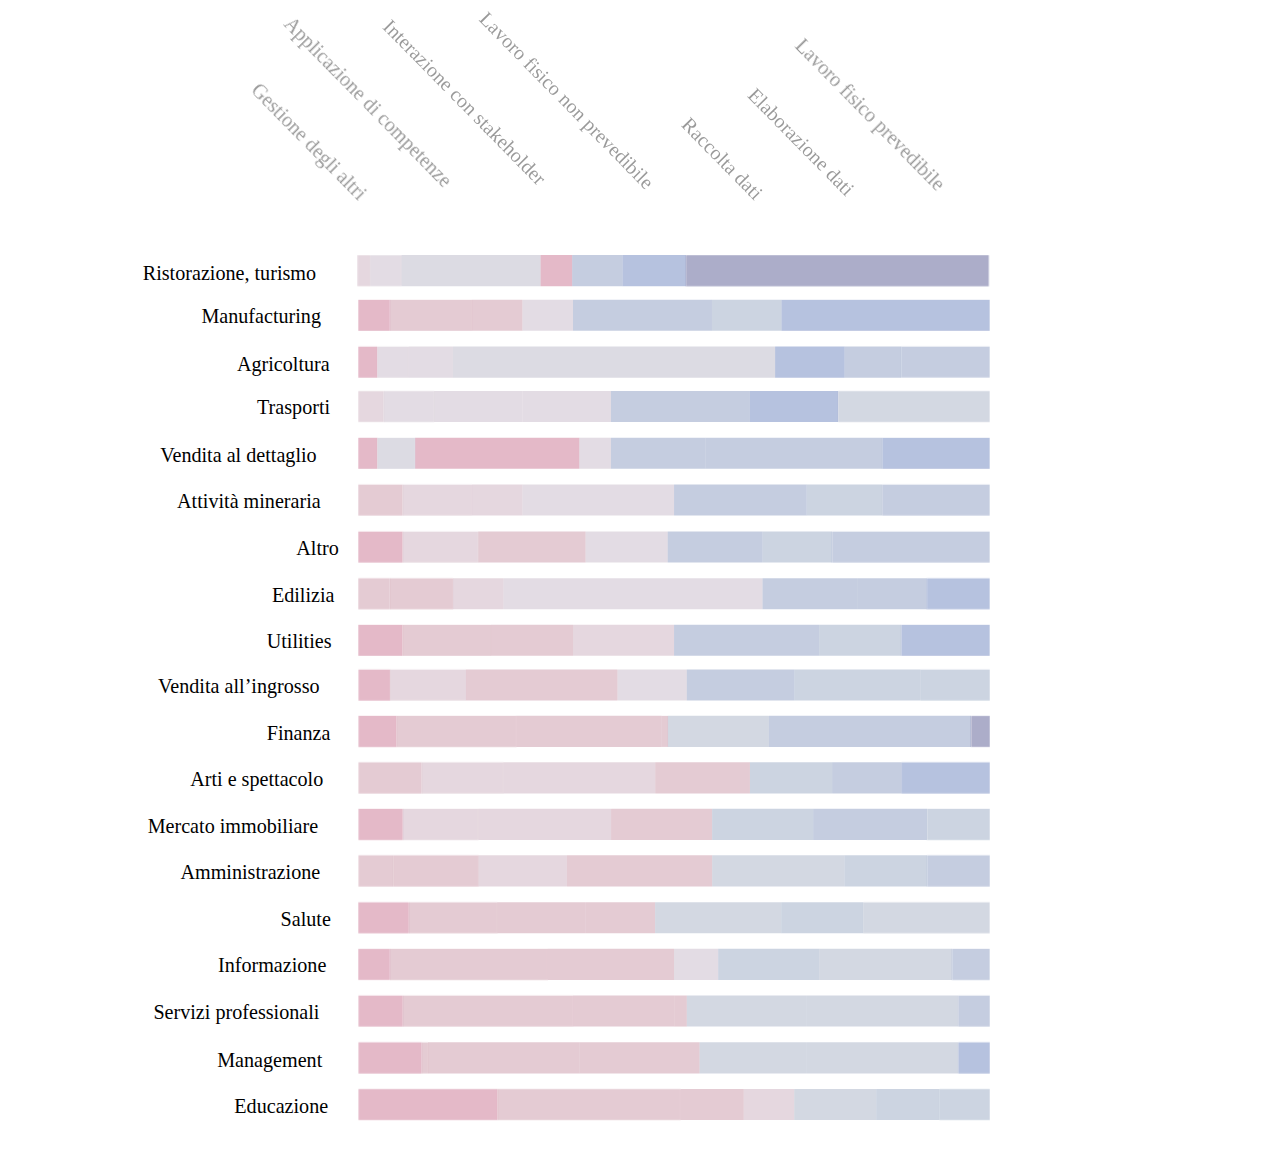
<file: assets/SVG/Task/indexx.html>
<!DOCTYPE html>
<html>
  <head>
    <meta charset="utf-8">
    <title>Nome Grafico</title>
      <link rel="stylesheet" href="task.css">
  
      <script
        src="https://code.jquery.com/jquery-2.2.4.min.js"
        integrity="sha256-BbhdlvQf/xTY9gja0Dq3HiwQF8LaCRTXxZKRutelT44="
        crossorigin="anonymous"></script>
      <script src="task.js"></script>
  </head>

  <body>

    <!-- Cambia il titolo con il nome del grafico
    e il nome dello script (nel link e nel file) -->
    
    <div class="task">
     <?xml version="1.0" encoding="utf-8"?>
<!-- Generator: Adobe Illustrator 22.1.0, SVG Export Plug-In . SVG Version: 6.00 Build 0)  -->
<svg version="1.1" id="Livello_1" xmlns="http://www.w3.org/2000/svg" xmlns:xlink="http://www.w3.org/1999/xlink" x="0px" y="0px"
	 viewBox="0 0 602.4 675.7" style="enable-background:new 0 0 602.4 675.7;" xml:space="preserve">
<style type="text/css">
	.st0{font-family:'Karla-Regular';}
	.st1{font-size:12px;}
	.st2{fill:#BF9CAE;}
	.st3{fill:#BB5076;}
	.st4{fill:#BC7D91;}
	.st5{font-family:'Karla-Bold';}
	.st6{fill:#BAA9BB;}
	.st7{fill:#A8A6B9;}
	.st8{fill:#6F83B2;}
	.st9{fill:#929EB7;}
	.st10{fill:#7F94B5;}
	.st11{fill:#4A66AE;}
	.st12{fill:#303379;}
</style>
<g id="HeathMap">
	<text transform="matrix(1 0 0 1 80.2755 162.0901)" class="st0 st1">Ristorazione, turismo</text>
	<text transform="matrix(1 0 0 1 115.2067 187.904)" class="st0 st1">Manufacturing</text>
	<g id="Livello_12">
	</g>
	<g id="Livello_21">
	</g>
	<g id="Livello_20">
	</g>
	<g id="Livello_19">
	</g>
	<g id="Livello_18">
	</g>
	<g id="Livello_17">
	</g>
	<g id="Livello_16">
	</g>
	<g id="Livello_15">
	</g>
	<g id="Livello_14">
	</g>
	<g id="Livello_13">
	</g>
	<text transform="matrix(1 0 0 1 136.3979 216.0614)" class="st0 st1">Agricoltura</text>
	<text transform="matrix(1 0 0 1 148.3614 241.9323)" class="st0 st1">Trasporti</text>
	<text transform="matrix(1 0 0 1 90.6519 270.3535)" class="st0 st1">Vendita al dettaglio</text>
	<text transform="matrix(1 0 0 1 100.731 297.9691)" class="st0 st1">Attività mineraria</text>
	<text transform="matrix(1 0 0 1 171.7592 326.066)" class="st0 st1">Altro</text>
	<text transform="matrix(1 0 0 1 157.206 353.6696)" class="st0 st1">Edilizia</text>
	<text transform="matrix(1 0 0 1 154.0988 381.3007)" class="st0 st1">Utilities</text>
	<text transform="matrix(1 0 0 1 89.3712 408.3054)" class="st0 st1">Vendita all’ingrosso</text>
	<text transform="matrix(1 0 0 1 154.1575 436.2528)" class="st0 st1">Finanza</text>
	<text transform="matrix(1 0 0 1 108.5468 463.2573)" class="st0 st1">Arti e spettacolo</text>
	<text transform="matrix(1 0 0 1 83.1982 491.6662)" class="st0 st1">Mercato immobiliare</text>
	<text transform="matrix(1 0 0 1 102.7443 518.6707)" class="st0 st1">Amministrazione</text>
	<text transform="matrix(1 0 0 1 162.3862 546.9335)" class="st0 st1">Salute</text>
	<text transform="matrix(1 0 0 1 125.0722 574.0433)" class="st0 st1">Informazione</text>
	<text transform="matrix(1 0 0 1 86.6087 602.3221)" class="st0 st1">Servizi professionali</text>
	<text transform="matrix(1 0 0 1 124.6253 630.7977)" class="st0 st1">Management</text>
	<text transform="matrix(1 0 0 1 134.8203 658.1044)" class="st0 st1">Educazione</text>
</g>
<g id="managing">
	<polygon id="_x31__38_" class="st2" points="211.9,147.2 208.2,147.2 208.2,165.7 211.9,165.7 215.7,165.7 215.7,147.2 	"/>
	<polygon id="_x31__37_" class="st3" points="223.8,173.8 220,173.8 216.2,173.8 212.5,173.8 208.7,173.8 208.7,192.3 212.5,192.3 
		216.2,192.3 220,192.3 223.8,192.3 227.5,192.3 227.5,173.8 	"/>
	<polygon id="_x31__36_" class="st3" points="216.2,201.7 212.5,201.7 208.7,201.7 208.7,220.2 212.5,220.2 216.2,220.2 220,220.2 
		220,201.7 	"/>
	<polygon id="_x31__35_" class="st2" points="220,228.2 216.2,228.2 212.5,228.2 208.7,228.2 208.7,246.6 212.5,246.6 216.2,246.6 
		220,246.6 223.8,246.6 223.8,228.2 	"/>
	<polygon id="_x31__34_" class="st3" points="216.2,256 212.5,256 208.7,256 208.7,274.5 212.5,274.5 216.2,274.5 220,274.5 
		220,256 	"/>
	<polygon id="_x31__33_" class="st4" points="231.3,283.9 227.5,283.9 223.8,283.9 220,283.9 216.2,283.9 212.5,283.9 208.7,283.9 
		208.7,302.4 212.5,302.4 216.2,302.4 220,302.4 223.8,302.4 227.5,302.4 231.3,302.4 235.1,302.4 235.1,283.9 	"/>
	<polygon id="_x31__32_" class="st3" points="231.3,311.8 227.5,311.8 223.8,311.8 220,311.8 216.2,311.8 212.5,311.8 208.7,311.8 
		208.7,330.3 212.5,330.3 216.2,330.3 220,330.3 223.8,330.3 227.5,330.3 231.3,330.3 235.1,330.3 235.1,311.8 	"/>
	<polygon id="_x31__31_" class="st4" points="223.8,339.7 220,339.7 216.2,339.7 212.5,339.7 208.7,339.7 208.7,358.2 212.5,358.2 
		216.2,358.2 220,358.2 223.8,358.2 227.5,358.2 227.5,339.7 	"/>
	<polygon id="_x31__30_" class="st3" points="231.3,367.4 227.5,367.4 223.8,367.4 220,367.4 216.2,367.4 212.5,367.4 208.7,367.4 
		208.7,385.9 212.5,385.9 216.2,385.9 220,385.9 223.8,385.9 227.5,385.9 231.3,385.9 235,385.9 235,367.4 	"/>
	<polygon id="_x31__29_" class="st3" points="223.9,394.1 220.1,394.1 216.3,394.1 212.6,394.1 208.8,394.1 208.8,412.6 
		212.6,412.6 216.3,412.6 220.1,412.6 223.9,412.6 227.6,412.6 227.6,394.1 	"/>
	<polygon id="_x31__28_" class="st3" points="227.6,421.7 223.9,421.7 220.1,421.7 216.3,421.7 212.6,421.7 208.8,421.7 
		208.8,440.2 212.6,440.2 216.3,440.2 220.1,440.2 223.9,440.2 227.6,440.2 231.4,440.2 231.4,421.7 	"/>
	<polygon id="_x31__27_" class="st4" points="242.7,449.4 238.9,449.4 235.2,449.4 231.4,449.4 227.6,449.4 223.9,449.4 
		220.1,449.4 216.3,449.4 212.6,449.4 208.8,449.4 208.8,467.9 212.6,467.9 216.3,467.9 220.1,467.9 223.9,467.9 227.6,467.9 
		231.4,467.9 235.2,467.9 238.9,467.9 242.7,467.9 246.4,467.9 246.4,449.4 	"/>
	<polygon id="_x31__26_" class="st3" points="231.4,477.1 227.6,477.1 223.9,477.1 220.1,477.1 216.3,477.1 212.6,477.1 
		208.8,477.1 208.8,495.6 212.6,495.6 216.3,495.6 220.1,495.6 223.9,495.6 227.6,495.6 231.4,495.6 235.2,495.6 235.2,477.1 	"/>
	<polygon id="_x31__25_" class="st4" points="226,504.8 222.6,504.8 219.2,504.8 215.7,504.8 212.3,504.8 208.8,504.8 208.8,523.3 
		212.3,523.3 215.7,523.3 219.2,523.3 222.6,523.3 226,523.3 229.5,523.3 229.5,504.8 	"/>
	<polygon id="_x31__24_" class="st3" points="235,532.7 231.3,532.7 227.5,532.7 223.8,532.7 220,532.7 216.2,532.7 212.5,532.7 
		208.7,532.7 208.7,551.2 212.5,551.2 216.2,551.2 220,551.2 223.8,551.2 227.5,551.2 231.3,551.2 235,551.2 238.8,551.2 
		238.8,532.7 	"/>
	<polygon id="_x31__23_" class="st3" points="223.8,560.5 220,560.5 216.2,560.5 212.5,560.5 208.7,560.5 208.7,579 212.5,579 
		216.2,579 220,579 223.8,579 227.5,579 227.5,560.5 	"/>
	<polygon id="_x31__22_" class="st3" points="231.4,588.3 227.6,588.3 223.9,588.3 220.1,588.3 216.3,588.3 212.6,588.3 
		208.8,588.3 208.8,606.8 212.6,606.8 216.3,606.8 220.1,606.8 223.9,606.8 227.6,606.8 231.4,606.8 235.2,606.8 235.2,588.3 	"/>
	<polygon id="_x31__21_" class="st3" points="242.7,616.2 238.9,616.2 235.2,616.2 231.4,616.2 227.6,616.2 223.9,616.2 
		220.1,616.2 216.3,616.2 212.6,616.2 208.8,616.2 208.8,634.7 212.6,634.7 216.3,634.7 220.1,634.7 223.9,634.7 227.6,634.7 
		231.4,634.7 235.2,634.7 238.9,634.7 242.7,634.7 246.4,634.7 246.4,616.2 	"/>
	<polygon id="_x31__20_" class="st3" points="287.8,644 284.1,644 280.3,644 276.5,644 272.8,644 269,644 265.2,644 261.5,644 
		257.7,644 254,644 250.2,644 246.4,644 242.7,644 238.9,644 235.2,644 231.4,644 227.6,644 223.9,644 220.1,644 216.3,644 
		212.6,644 208.8,644 208.8,662.5 212.6,662.5 216.3,662.5 220.1,662.5 223.9,662.5 227.6,662.5 231.4,662.5 235.2,662.5 
		238.9,662.5 242.7,662.5 246.4,662.5 250.2,662.5 254,662.5 257.7,662.5 261.5,662.5 265.2,662.5 269,662.5 272.8,662.5 
		276.5,662.5 280.3,662.5 284.1,662.5 287.8,662.5 291.6,662.5 291.6,644 	"/>
	<text transform="matrix(0.7009 0.7132 -0.7132 0.7009 144.1308 49.6663)" class="st5 st1">Gestione degli altri</text>
</g>
<g id="expert">
	<polygon id="_x32__4_" class="st6" points="230.7,147.2 227,147.2 223.2,147.2 219.5,147.2 215.7,147.2 215.7,165.7 219.5,165.7 
		223.2,165.7 227,165.7 230.7,165.7 234.5,165.7 234.5,147.2 	"/>
	<polygon id="_x32__2_" class="st4" points="272.7,173.8 268.9,173.8 265.1,173.8 261.4,173.8 257.6,173.8 253.9,173.8 250.1,173.8 
		246.3,173.8 242.6,173.8 238.8,173.8 235.1,173.8 231.3,173.8 227.5,173.8 227.5,192.3 231.3,192.3 235.1,192.3 238.8,192.3 
		242.6,192.3 246.3,192.3 250.1,192.3 253.9,192.3 257.6,192.3 261.4,192.3 265.1,192.3 268.9,192.3 272.7,192.3 276.4,192.3 
		276.4,173.8 	"/>
	<polygon id="_x32_" class="st6" points="235.1,201.7 231.3,201.7 227.5,201.7 223.8,201.7 220,201.7 220,220.2 223.8,220.2 
		227.5,220.2 231.3,220.2 235.1,220.2 238.8,220.2 238.8,201.7 	"/>
	<polygon id="_x32__1_" class="st6" points="250.1,228.2 246.3,228.2 242.6,228.2 238.8,228.2 235.1,228.2 231.3,228.2 227.5,228.2 
		223.8,228.2 223.8,246.6 227.5,246.6 231.3,246.6 235.1,246.6 238.8,246.6 242.6,246.6 246.3,246.6 250.1,246.6 253.9,246.6 
		253.9,228.2 	"/>
	<polygon id="_x32__3_" class="st7" points="238.8,256 235.1,256 231.3,256 227.5,256 223.8,256 220,256 220,274.5 223.8,274.5 
		227.5,274.5 231.3,274.5 235.1,274.5 238.8,274.5 242.6,274.5 242.6,256 	"/>
	<polygon id="_x32__5_" class="st2" points="272.7,283.9 268.9,283.9 265.1,283.9 261.4,283.9 257.6,283.9 253.9,283.9 250.1,283.9 
		246.3,283.9 242.6,283.9 238.8,283.9 235.1,283.9 235.1,302.4 238.8,302.4 242.6,302.4 246.3,302.4 250.1,302.4 253.9,302.4 
		257.6,302.4 261.4,302.4 265.1,302.4 268.9,302.4 272.7,302.4 276.4,302.4 276.4,283.9 	"/>
	<polygon id="_x32__6_" class="st2" points="276.4,311.8 272.7,311.8 268.9,311.8 265.1,311.8 261.4,311.8 257.6,311.8 253.9,311.8 
		250.1,311.8 246.3,311.8 242.6,311.8 238.8,311.8 235.1,311.8 235.1,330.3 238.8,330.3 242.6,330.3 246.3,330.3 250.1,330.3 
		253.9,330.3 257.6,330.3 261.4,330.3 265.1,330.3 268.9,330.3 272.7,330.3 276.4,330.3 280.2,330.3 280.2,311.8 	"/>
	<polygon id="_x32__7_" class="st4" points="261.4,339.7 257.6,339.7 253.8,339.7 250.1,339.7 246.3,339.7 242.6,339.7 238.8,339.7 
		235,339.7 231.3,339.7 227.5,339.7 227.5,358.2 231.3,358.2 235,358.2 238.8,358.2 242.6,358.2 246.3,358.2 250.1,358.2 
		253.8,358.2 257.6,358.2 261.4,358.2 265.1,358.2 265.1,339.7 	"/>
	<polygon id="_x32__8_" class="st4" points="283.9,367.4 280.2,367.4 276.4,367.4 272.7,367.4 268.9,367.4 265.1,367.4 261.4,367.4 
		257.6,367.4 253.9,367.4 250.1,367.4 246.3,367.4 242.6,367.4 238.8,367.4 235,367.4 235,385.9 238.8,385.9 242.6,385.9 
		246.3,385.9 250.1,385.9 253.9,385.9 257.6,385.9 261.4,385.9 265.1,385.9 268.9,385.9 272.7,385.9 276.4,385.9 280.2,385.9 
		283.9,385.9 287.7,385.9 287.7,367.4 	"/>
	<polygon id="_x32__9_" class="st2" points="269,394.1 265.2,394.1 261.5,394.1 257.7,394.1 254,394.1 250.2,394.1 246.4,394.1 
		242.7,394.1 238.9,394.1 235.2,394.1 231.4,394.1 227.6,394.1 227.6,412.6 231.4,412.6 235.2,412.6 238.9,412.6 242.7,412.6 
		246.4,412.6 250.2,412.6 254,412.6 257.7,412.6 261.5,412.6 265.2,412.6 269,412.6 272.8,412.6 272.8,394.1 	"/>
	<polygon id="_x32__10_" class="st4" points="299.1,421.7 295.3,421.7 291.6,421.7 287.8,421.7 284.1,421.7 280.3,421.7 
		276.5,421.7 272.8,421.7 269,421.7 265.2,421.7 261.5,421.7 257.7,421.7 254,421.7 250.2,421.7 246.4,421.7 242.7,421.7 
		238.9,421.7 235.2,421.7 231.4,421.7 231.4,440.2 235.2,440.2 238.9,440.2 242.7,440.2 246.4,440.2 250.2,440.2 254,440.2 
		257.7,440.2 261.5,440.2 265.2,440.2 269,440.2 272.8,440.2 276.5,440.2 280.3,440.2 284.1,440.2 287.8,440.2 291.6,440.2 
		295.3,440.2 299.1,440.2 302.9,440.2 302.9,421.7 	"/>
	<polygon id="_x32__11_" class="st2" points="291.6,449.4 287.8,449.4 284.1,449.4 280.3,449.4 276.5,449.4 272.8,449.4 269,449.4 
		265.2,449.4 261.5,449.4 257.7,449.4 254,449.4 250.2,449.4 246.4,449.4 246.4,467.9 250.2,467.9 254,467.9 257.7,467.9 
		261.5,467.9 265.2,467.9 269,467.9 272.8,467.9 276.5,467.9 280.3,467.9 284.1,467.9 287.8,467.9 291.6,467.9 295.3,467.9 
		295.3,449.4 	"/>
	<polygon id="_x32__12_" class="st2" points="276.5,477.1 272.8,477.1 269,477.1 265.2,477.1 261.5,477.1 257.7,477.1 254,477.1 
		250.2,477.1 246.4,477.1 242.7,477.1 238.9,477.1 235.2,477.1 235.2,495.6 238.9,495.6 242.7,495.6 246.4,495.6 250.2,495.6 
		254,495.6 257.7,495.6 261.5,495.6 265.2,495.6 269,495.6 272.8,495.6 276.5,495.6 280.3,495.6 280.3,477.1 	"/>
	<polygon id="_x32__13_" class="st4" points="276.4,504.8 272.5,504.8 268.6,504.8 264.7,504.8 260.8,504.8 256.9,504.8 253,504.8 
		249,504.8 245.1,504.8 241.2,504.8 237.3,504.8 233.4,504.8 229.5,504.8 229.5,523.3 233.4,523.3 237.3,523.3 241.2,523.3 
		245.1,523.3 249,523.3 253,523.3 256.9,523.3 260.8,523.3 264.7,523.3 268.6,523.3 272.5,523.3 276.4,523.3 280.3,523.3 
		280.3,504.8 	"/>
	<polygon id="_x32__14_" class="st4" points="287.7,532.7 283.9,532.7 280.2,532.7 276.4,532.7 272.7,532.7 268.9,532.7 
		265.1,532.7 261.4,532.7 257.6,532.7 253.8,532.7 250.1,532.7 246.3,532.7 242.6,532.7 238.8,532.7 238.8,551.2 242.6,551.2 
		246.3,551.2 250.1,551.2 253.8,551.2 257.6,551.2 261.4,551.2 265.1,551.2 268.9,551.2 272.7,551.2 276.4,551.2 280.2,551.2 
		283.9,551.2 287.7,551.2 291.5,551.2 291.5,532.7 	"/>
	<polygon id="_x32__15_" class="st4" points="317.8,560.5 314,560.5 310.3,560.5 306.5,560.5 302.8,560.5 299,560.5 295.2,560.5 
		291.5,560.5 287.7,560.5 283.9,560.5 280.2,560.5 276.4,560.5 272.7,560.5 268.9,560.5 265.1,560.5 261.4,560.5 257.6,560.5 
		253.8,560.5 250.1,560.5 246.3,560.5 242.6,560.5 238.8,560.5 235,560.5 231.3,560.5 227.5,560.5 227.5,579 231.3,579 235,579 
		238.8,579 242.6,579 246.3,579 250.1,579 253.8,579 257.6,579 261.4,579 265.1,579 268.9,579 272.7,579 276.4,579 280.2,579 
		283.9,579 287.7,579 291.5,579 295.2,579 299,579 302.8,579 306.5,579 310.3,579 314,579 317.8,579 321.6,579 321.6,560.5 	"/>
	<polygon id="_x32__16_" class="st4" points="333,588.3 329.2,588.3 325.4,588.3 321.7,588.3 317.9,588.3 314.2,588.3 310.4,588.3 
		306.6,588.3 302.9,588.3 299.1,588.3 295.3,588.3 291.6,588.3 287.8,588.3 284.1,588.3 280.3,588.3 276.5,588.3 272.8,588.3 
		269,588.3 265.2,588.3 261.5,588.3 257.7,588.3 254,588.3 250.2,588.3 246.4,588.3 242.7,588.3 238.9,588.3 235.2,588.3 
		235.2,606.8 238.9,606.8 242.7,606.8 246.4,606.8 250.2,606.8 254,606.8 257.7,606.8 261.5,606.8 265.2,606.8 269,606.8 
		272.8,606.8 276.5,606.8 280.3,606.8 284.1,606.8 287.8,606.8 291.6,606.8 295.3,606.8 299.1,606.8 302.9,606.8 306.6,606.8 
		310.4,606.8 314.2,606.8 317.9,606.8 321.7,606.8 325.4,606.8 329.2,606.8 333,606.8 336.7,606.8 336.7,588.3 	"/>
	<rect id="_x32__17_" x="246.4" y="616.2" class="st4" width="3.8" height="18.5"/>
	<polygon id="_x32__18_" class="st4" points="396.9,644 393.1,644 389.4,644 385.6,644 381.9,644 378.1,644 374.3,644 370.6,644 
		366.8,644 363.1,644 359.3,644 355.5,644 351.8,644 348,644 344.2,644 340.5,644 336.7,644 333,644 329.2,644 325.4,644 321.7,644 
		317.9,644 314.2,644 310.4,644 306.6,644 302.9,644 299.1,644 295.3,644 291.6,644 291.6,662.5 295.3,662.5 299.1,662.5 
		302.9,662.5 306.6,662.5 310.4,662.5 314.2,662.5 317.9,662.5 321.7,662.5 325.4,662.5 329.2,662.5 333,662.5 336.7,662.5 
		340.5,662.5 344.2,662.5 348,662.5 351.8,662.5 355.5,662.5 359.3,662.5 363.1,662.5 366.8,662.5 370.6,662.5 374.3,662.5 
		378.1,662.5 381.9,662.5 385.6,662.5 389.4,662.5 393.1,662.5 396.9,662.5 400.7,662.5 400.7,644 	"/>
	<text transform="matrix(0.7009 0.7132 -0.7132 0.7009 163.7309 10.1995)" class="st5 st1">Applicazione di competenze</text>
</g>
<g id="stakeholder">
	<polygon id="_x33__38_" class="st7" points="313.5,147.2 309.7,147.2 306,147.2 302.2,147.2 298.4,147.2 294.7,147.2 290.9,147.2 
		287.2,147.2 283.4,147.2 279.6,147.2 275.9,147.2 272.1,147.2 268.4,147.2 264.6,147.2 260.8,147.2 257.1,147.2 253.3,147.2 
		249.5,147.2 245.8,147.2 242,147.2 238.3,147.2 234.5,147.2 234.5,165.7 238.3,165.7 242,165.7 245.8,165.7 249.5,165.7 
		253.3,165.7 257.1,165.7 260.8,165.7 264.6,165.7 268.4,165.7 272.1,165.7 275.9,165.7 279.6,165.7 283.4,165.7 287.2,165.7 
		290.9,165.7 294.7,165.7 298.4,165.7 302.2,165.7 306,165.7 309.7,165.7 313.5,165.7 317.3,165.7 317.3,147.2 	"/>
	<polygon id="_x33__37_" class="st4" points="302.8,173.8 299,173.8 295.2,173.8 291.5,173.8 287.7,173.8 284,173.8 280.2,173.8 
		276.4,173.8 276.4,192.3 280.2,192.3 284,192.3 287.7,192.3 291.5,192.3 295.2,192.3 299,192.3 302.8,192.3 306.5,192.3 
		306.5,173.8 	"/>
	<polygon id="_x33__36_" class="st6" points="261.4,201.7 257.6,201.7 253.9,201.7 250.1,201.7 246.3,201.7 242.6,201.7 
		238.8,201.7 238.8,220.2 242.6,220.2 246.3,220.2 250.1,220.2 253.9,220.2 257.6,220.2 261.4,220.2 265.1,220.2 265.1,201.7 	"/>
	<polygon id="_x33__35_" class="st6" points="302.8,228.2 299,228.2 295.2,228.2 291.5,228.2 287.7,228.2 284,228.2 280.2,228.2 
		276.4,228.2 272.7,228.2 268.9,228.2 265.1,228.2 261.4,228.2 257.6,228.2 253.9,228.2 253.9,246.6 257.6,246.6 261.4,246.6 
		265.1,246.6 268.9,246.6 272.7,246.6 276.4,246.6 280.2,246.6 284,246.6 287.7,246.6 291.5,246.6 295.2,246.6 299,246.6 
		302.8,246.6 306.5,246.6 306.5,228.2 	"/>
	<polygon id="_x33__34_" class="st3" points="336.6,256 332.9,256 329.1,256 325.3,256 321.6,256 317.8,256 314,256 310.3,256 
		306.5,256 302.8,256 299,256 295.2,256 291.5,256 287.7,256 284,256 280.2,256 276.4,256 272.7,256 268.9,256 265.1,256 261.4,256 
		257.6,256 253.9,256 250.1,256 246.3,256 242.6,256 242.6,274.5 246.3,274.5 250.1,274.5 253.9,274.5 257.6,274.5 261.4,274.5 
		265.1,274.5 268.9,274.5 272.7,274.5 276.4,274.5 280.2,274.5 284,274.5 287.7,274.5 291.5,274.5 295.2,274.5 299,274.5 
		302.8,274.5 306.5,274.5 310.3,274.5 314,274.5 317.8,274.5 321.6,274.5 325.3,274.5 329.1,274.5 332.9,274.5 336.6,274.5 
		340.4,274.5 340.4,256 	"/>
	<polygon id="_x33__33_" class="st2" points="302.8,283.9 299,283.9 295.2,283.9 291.5,283.9 287.7,283.9 284,283.9 280.2,283.9 
		276.4,283.9 276.4,302.4 280.2,302.4 284,302.4 287.7,302.4 291.5,302.4 295.2,302.4 299,302.4 302.8,302.4 306.5,302.4 
		306.5,283.9 	"/>
	<polygon id="_x33__32_" class="st4" points="340.4,311.8 336.6,311.8 332.9,311.8 329.1,311.8 325.3,311.8 321.6,311.8 
		317.8,311.8 314,311.8 310.3,311.8 306.5,311.8 302.8,311.8 299,311.8 295.2,311.8 291.5,311.8 287.7,311.8 284,311.8 280.2,311.8 
		280.2,330.3 284,330.3 287.7,330.3 291.5,330.3 295.2,330.3 299,330.3 302.8,330.3 306.5,330.3 310.3,330.3 314,330.3 317.8,330.3 
		321.6,330.3 325.3,330.3 329.1,330.3 332.9,330.3 336.6,330.3 340.4,330.3 344.1,330.3 344.1,311.8 	"/>
	<polygon id="_x33__31_" class="st2" points="291.5,339.7 287.7,339.7 283.9,339.7 280.2,339.7 276.4,339.7 272.7,339.7 
		268.9,339.7 265.1,339.7 265.1,358.2 268.9,358.2 272.7,358.2 276.4,358.2 280.2,358.2 283.9,358.2 287.7,358.2 291.5,358.2 
		295.2,358.2 295.2,339.7 	"/>
	<polygon id="_x33__30_" class="st4" points="332.9,367.4 329.1,367.4 325.3,367.4 321.6,367.4 317.8,367.4 314,367.4 310.3,367.4 
		306.5,367.4 302.8,367.4 299,367.4 295.2,367.4 291.5,367.4 287.7,367.4 287.7,385.9 291.5,385.9 295.2,385.9 299,385.9 
		302.8,385.9 306.5,385.9 310.3,385.9 314,385.9 317.8,385.9 321.6,385.9 325.3,385.9 329.1,385.9 332.9,385.9 336.6,385.9 
		336.6,367.4 	"/>
	<polygon id="_x33__29_" class="st4" points="359.3,394.1 355.5,394.1 351.8,394.1 348,394.1 344.2,394.1 340.5,394.1 336.7,394.1 
		333,394.1 329.2,394.1 325.4,394.1 321.7,394.1 317.9,394.1 314.2,394.1 310.4,394.1 306.6,394.1 302.9,394.1 299.1,394.1 
		295.3,394.1 291.6,394.1 287.8,394.1 284.1,394.1 280.3,394.1 276.5,394.1 272.8,394.1 272.8,412.6 276.5,412.6 280.3,412.6 
		284.1,412.6 287.8,412.6 291.6,412.6 295.3,412.6 299.1,412.6 302.9,412.6 306.6,412.6 310.4,412.6 314.2,412.6 317.9,412.6 
		321.7,412.6 325.4,412.6 329.2,412.6 333,412.6 336.7,412.6 340.5,412.6 344.2,412.6 348,412.6 351.8,412.6 355.5,412.6 
		359.3,412.6 363.1,412.6 363.1,394.1 	"/>
	<polygon id="_x33__28_" class="st4" points="385.6,421.7 381.9,421.7 378.1,421.7 374.3,421.7 370.6,421.7 366.8,421.7 
		363.1,421.7 359.3,421.7 355.5,421.7 351.8,421.7 348,421.7 344.2,421.7 340.5,421.7 336.7,421.7 333,421.7 329.2,421.7 
		325.4,421.7 321.7,421.7 317.9,421.7 314.2,421.7 310.4,421.7 306.6,421.7 302.9,421.7 302.9,440.2 306.6,440.2 310.4,440.2 
		314.2,440.2 317.9,440.2 321.7,440.2 325.4,440.2 329.2,440.2 333,440.2 336.7,440.2 340.5,440.2 344.2,440.2 348,440.2 
		351.8,440.2 355.5,440.2 359.3,440.2 363.1,440.2 366.8,440.2 370.6,440.2 374.3,440.2 378.1,440.2 381.9,440.2 385.6,440.2 
		389.4,440.2 389.4,421.7 	"/>
	<polygon id="_x33__27_" class="st2" points="381.9,449.4 378.1,449.4 374.3,449.4 370.6,449.4 366.8,449.4 363.1,449.4 
		359.3,449.4 355.5,449.4 351.8,449.4 348,449.4 344.2,449.4 340.5,449.4 336.7,449.4 333,449.4 329.2,449.4 325.4,449.4 
		321.7,449.4 317.9,449.4 314.2,449.4 310.4,449.4 306.6,449.4 302.9,449.4 299.1,449.4 295.3,449.4 295.3,467.9 299.1,467.9 
		302.9,467.9 306.6,467.9 310.4,467.9 314.2,467.9 317.9,467.9 321.7,467.9 325.4,467.9 329.2,467.9 333,467.9 336.7,467.9 
		340.5,467.9 344.2,467.9 348,467.9 351.8,467.9 355.5,467.9 359.3,467.9 363.1,467.9 366.8,467.9 370.6,467.9 374.3,467.9 
		378.1,467.9 381.9,467.9 385.6,467.9 385.6,449.4 	"/>
	<polygon id="_x33__26_" class="st2" points="355.5,477.1 351.8,477.1 348,477.1 344.2,477.1 340.5,477.1 336.7,477.1 333,477.1 
		329.2,477.1 325.4,477.1 321.7,477.1 317.9,477.1 314.2,477.1 310.4,477.1 306.6,477.1 302.9,477.1 299.1,477.1 295.3,477.1 
		291.6,477.1 287.8,477.1 284.1,477.1 280.3,477.1 280.3,495.6 284.1,495.6 287.8,495.6 291.6,495.6 295.3,495.6 299.1,495.6 
		302.9,495.6 306.6,495.6 310.4,495.6 314.2,495.6 317.9,495.6 321.7,495.6 325.4,495.6 329.2,495.6 333,495.6 336.7,495.6 
		340.5,495.6 344.2,495.6 348,495.6 351.8,495.6 355.5,495.6 359.3,495.6 359.3,477.1 	"/>
	<polygon id="_x33__25_" class="st2" points="329.2,504.8 325.4,504.8 321.7,504.8 317.9,504.8 314.2,504.8 310.4,504.8 
		306.6,504.8 302.9,504.8 299.1,504.8 295.3,504.8 291.6,504.8 287.8,504.8 284.1,504.8 280.3,504.8 280.3,523.3 284.1,523.3 
		287.8,523.3 291.6,523.3 295.3,523.3 299.1,523.3 302.9,523.3 306.6,523.3 310.4,523.3 314.2,523.3 317.9,523.3 321.7,523.3 
		325.4,523.3 329.2,523.3 333,523.3 333,504.8 	"/>
	<polygon id="_x33__24_" class="st4" points="340.4,532.7 336.6,532.7 332.8,532.7 329.1,532.7 325.3,532.7 321.6,532.7 
		317.8,532.7 314,532.7 310.3,532.7 306.5,532.7 302.8,532.7 299,532.7 295.2,532.7 291.5,532.7 291.5,551.2 295.2,551.2 299,551.2 
		302.8,551.2 306.5,551.2 310.3,551.2 314,551.2 317.8,551.2 321.6,551.2 325.3,551.2 329.1,551.2 332.8,551.2 336.6,551.2 
		340.4,551.2 344.1,551.2 344.1,532.7 	"/>
	<polygon id="_x33__23_" class="st4" points="393,560.5 389.3,560.5 385.5,560.5 381.7,560.5 378,560.5 374.2,560.5 370.5,560.5 
		366.7,560.5 362.9,560.5 359.2,560.5 355.4,560.5 351.7,560.5 347.9,560.5 344.1,560.5 340.4,560.5 336.6,560.5 332.8,560.5 
		329.1,560.5 325.3,560.5 321.6,560.5 321.6,579 325.3,579 329.1,579 332.8,579 336.6,579 340.4,579 344.1,579 347.9,579 351.7,579 
		355.4,579 359.2,579 362.9,579 366.7,579 370.5,579 374.2,579 378,579 381.7,579 385.5,579 389.3,579 393,579 396.8,579 
		396.8,560.5 	"/>
	<polygon id="_x33__22_" class="st4" points="393.1,588.3 389.4,588.3 385.6,588.3 381.9,588.3 378.1,588.3 374.3,588.3 
		370.6,588.3 366.8,588.3 363.1,588.3 359.3,588.3 355.5,588.3 351.8,588.3 348,588.3 344.2,588.3 340.5,588.3 336.7,588.3 
		336.7,606.8 340.5,606.8 344.2,606.8 348,606.8 351.8,606.8 355.5,606.8 359.3,606.8 363.1,606.8 366.8,606.8 370.6,606.8 
		374.3,606.8 378.1,606.8 381.9,606.8 385.6,606.8 389.4,606.8 393.1,606.8 396.9,606.8 396.9,588.3 	"/>
	<polygon id="_x33__21_" class="st4" points="336.7,616.2 333,616.2 329.2,616.2 325.4,616.2 321.7,616.2 317.9,616.2 314.2,616.2 
		310.4,616.2 306.6,616.2 302.9,616.2 299.1,616.2 295.3,616.2 291.6,616.2 287.8,616.2 284.1,616.2 280.3,616.2 276.5,616.2 
		272.8,616.2 269,616.2 265.2,616.2 261.5,616.2 257.7,616.2 254,616.2 250.2,616.2 250.2,634.7 254,634.7 257.7,634.7 261.5,634.7 
		265.2,634.7 269,634.7 272.8,634.7 276.5,634.7 280.3,634.7 284.1,634.7 287.8,634.7 291.6,634.7 295.3,634.7 299.1,634.7 
		302.9,634.7 306.6,634.7 310.4,634.7 314.2,634.7 317.9,634.7 321.7,634.7 325.4,634.7 329.2,634.7 333,634.7 336.7,634.7 
		340.5,634.7 340.5,616.2 	"/>
	<polygon id="_x33__20_" class="st4" points="434.5,644 430.8,644 427,644 423.2,644 419.5,644 415.7,644 412,644 408.2,644 
		404.4,644 400.7,644 400.7,662.5 404.4,662.5 408.2,662.5 412,662.5 415.7,662.5 419.5,662.5 423.2,662.5 427,662.5 430.8,662.5 
		434.5,662.5 438.3,662.5 438.3,644 	"/>
	<text transform="matrix(0.7009 0.7132 -0.7132 0.7009 222.7245 11.6995)" class="st5 st1">Interazione con stakeholder</text>
</g>
<g id="unpredictable">
	<polygon id="_x34__4_" class="st3" points="332.3,147.2 328.5,147.2 324.8,147.2 321,147.2 317.3,147.2 317.3,165.7 321,165.7 
		324.8,165.7 328.5,165.7 332.3,165.7 336.1,165.7 336.1,147.2 	"/>
	<polygon id="_x34__2_" class="st6" points="332.9,173.8 329.1,173.8 325.3,173.8 321.6,173.8 317.8,173.8 314,173.8 310.3,173.8 
		306.5,173.8 306.5,192.3 310.3,192.3 314,192.3 317.8,192.3 321.6,192.3 325.3,192.3 329.1,192.3 332.9,192.3 336.6,192.3 
		336.6,173.8 	"/>
	<polygon id="_x34_" class="st7" points="453.2,201.7 449.5,201.7 445.7,201.7 441.9,201.7 438.2,201.7 434.4,201.7 430.7,201.7 
		426.9,201.7 423.1,201.7 419.4,201.7 415.6,201.7 411.9,201.7 408.1,201.7 404.3,201.7 400.6,201.7 396.8,201.7 393,201.7 
		389.3,201.7 385.5,201.7 381.8,201.7 378,201.7 374.2,201.7 370.5,201.7 366.7,201.7 363,201.7 359.2,201.7 355.4,201.7 
		351.7,201.7 347.9,201.7 344.1,201.7 340.4,201.7 336.6,201.7 332.9,201.7 329.1,201.7 325.3,201.7 321.6,201.7 317.8,201.7 
		314,201.7 310.3,201.7 306.5,201.7 302.8,201.7 299,201.7 295.2,201.7 291.5,201.7 287.7,201.7 284,201.7 280.2,201.7 276.4,201.7 
		272.7,201.7 268.9,201.7 265.1,201.7 265.1,220.2 268.9,220.2 272.7,220.2 276.4,220.2 280.2,220.2 284,220.2 287.7,220.2 
		291.5,220.2 295.2,220.2 299,220.2 302.8,220.2 306.5,220.2 310.3,220.2 314,220.2 317.8,220.2 321.6,220.2 325.3,220.2 
		329.1,220.2 332.9,220.2 336.6,220.2 340.4,220.2 344.1,220.2 347.9,220.2 351.7,220.2 355.4,220.2 359.2,220.2 363,220.2 
		366.7,220.2 370.5,220.2 374.2,220.2 378,220.2 381.8,220.2 385.5,220.2 389.3,220.2 393,220.2 396.8,220.2 400.6,220.2 
		404.3,220.2 408.1,220.2 411.9,220.2 415.6,220.2 419.4,220.2 423.1,220.2 426.9,220.2 430.7,220.2 434.4,220.2 438.2,220.2 
		441.9,220.2 445.7,220.2 449.5,220.2 453.2,220.2 457,220.2 457,201.7 	"/>
	<polygon id="_x34__1_" class="st6" points="355.4,228.2 351.7,228.2 347.9,228.2 344.1,228.2 340.4,228.2 336.6,228.2 332.9,228.2 
		329.1,228.2 325.3,228.2 321.6,228.2 317.8,228.2 314,228.2 310.3,228.2 306.5,228.2 306.5,246.6 310.3,246.6 314,246.6 
		317.8,246.6 321.6,246.6 325.3,246.6 329.1,246.6 332.9,246.6 336.6,246.6 340.4,246.6 344.1,246.6 347.9,246.6 351.7,246.6 
		355.4,246.6 359.2,246.6 359.2,228.2 	"/>
	<polygon id="_x34__3_" class="st6" points="355.4,256 351.7,256 347.9,256 344.1,256 340.4,256 340.4,274.5 344.1,274.5 
		347.9,274.5 351.7,274.5 355.4,274.5 359.2,274.5 359.2,256 	"/>
	<polygon id="_x34__5_" class="st6" points="393,283.9 389.3,283.9 385.5,283.9 381.8,283.9 378,283.9 374.2,283.9 370.5,283.9 
		366.7,283.9 363,283.9 359.2,283.9 355.4,283.9 351.7,283.9 347.9,283.9 344.1,283.9 340.4,283.9 336.6,283.9 332.9,283.9 
		329.1,283.9 325.3,283.9 321.6,283.9 317.8,283.9 314,283.9 310.3,283.9 306.5,283.9 306.5,302.4 310.3,302.4 314,302.4 
		317.8,302.4 321.6,302.4 325.3,302.4 329.1,302.4 332.9,302.4 336.6,302.4 340.4,302.4 344.1,302.4 347.9,302.4 351.7,302.4 
		355.4,302.4 359.2,302.4 363,302.4 366.7,302.4 370.5,302.4 374.2,302.4 378,302.4 381.8,302.4 385.5,302.4 389.3,302.4 393,302.4 
		396.8,302.4 396.8,283.9 	"/>
	<polygon id="_x34__6_" class="st6" points="389.3,311.8 385.5,311.8 381.8,311.8 378,311.8 374.2,311.8 370.5,311.8 366.7,311.8 
		363,311.8 359.2,311.8 355.4,311.8 351.7,311.8 347.9,311.8 344.1,311.8 344.1,330.3 347.9,330.3 351.7,330.3 355.4,330.3 
		359.2,330.3 363,330.3 366.7,330.3 370.5,330.3 374.2,330.3 378,330.3 381.8,330.3 385.5,330.3 389.3,330.3 393,330.3 393,311.8 	
		"/>
	<polygon id="_x34__7_" class="st6" points="445.7,339.7 441.9,339.7 438.2,339.7 434.4,339.7 430.6,339.7 426.9,339.7 423.1,339.7 
		419.4,339.7 415.6,339.7 411.8,339.7 408.1,339.7 404.3,339.7 400.6,339.7 396.8,339.7 393,339.7 389.3,339.7 385.5,339.7 
		381.7,339.7 378,339.7 374.2,339.7 370.5,339.7 366.7,339.7 362.9,339.7 359.2,339.7 355.4,339.7 351.7,339.7 347.9,339.7 
		344.1,339.7 340.4,339.7 336.6,339.7 332.8,339.7 329.1,339.7 325.3,339.7 321.6,339.7 317.8,339.7 314,339.7 310.3,339.7 
		306.5,339.7 302.8,339.7 299,339.7 295.2,339.7 295.2,358.2 299,358.2 302.8,358.2 306.5,358.2 310.3,358.2 314,358.2 317.8,358.2 
		321.6,358.2 325.3,358.2 329.1,358.2 332.8,358.2 336.6,358.2 340.4,358.2 344.1,358.2 347.9,358.2 351.7,358.2 355.4,358.2 
		359.2,358.2 362.9,358.2 366.7,358.2 370.5,358.2 374.2,358.2 378,358.2 381.7,358.2 385.5,358.2 389.3,358.2 393,358.2 
		396.8,358.2 400.6,358.2 404.3,358.2 408.1,358.2 411.8,358.2 415.6,358.2 419.4,358.2 423.1,358.2 426.9,358.2 430.6,358.2 
		434.4,358.2 438.2,358.2 441.9,358.2 445.7,358.2 449.5,358.2 449.5,339.7 	"/>
	<polygon id="_x34__8_" class="st2" points="393,367.4 389.3,367.4 385.5,367.4 381.8,367.4 378,367.4 374.2,367.4 370.5,367.4 
		366.7,367.4 362.9,367.4 359.2,367.4 355.4,367.4 351.7,367.4 347.9,367.4 344.1,367.4 340.4,367.4 336.6,367.4 336.6,385.9 
		340.4,385.9 344.1,385.9 347.9,385.9 351.7,385.9 355.4,385.9 359.2,385.9 362.9,385.9 366.7,385.9 370.5,385.9 374.2,385.9 
		378,385.9 381.8,385.9 385.5,385.9 389.3,385.9 393,385.9 396.8,385.9 396.8,367.4 	"/>
	<polygon id="_x34__9_" class="st6" points="400.7,394.1 396.9,394.1 393.1,394.1 389.4,394.1 385.6,394.1 381.9,394.1 378.1,394.1 
		374.3,394.1 370.6,394.1 366.8,394.1 363.1,394.1 363.1,412.6 366.8,412.6 370.6,412.6 374.3,412.6 378.1,412.6 381.9,412.6 
		385.6,412.6 389.4,412.6 393.1,412.6 396.9,412.6 400.7,412.6 404.4,412.6 404.4,394.1 	"/>
	<rect id="_x34__10_" x="389.4" y="421.7" class="st4" width="3.8" height="18.5"/>
	<polygon id="_x34__11_" class="st4" points="438.3,449.4 434.5,449.4 430.8,449.4 427,449.4 423.2,449.4 419.5,449.4 415.7,449.4 
		412,449.4 408.2,449.4 404.4,449.4 400.7,449.4 396.9,449.4 393.1,449.4 389.4,449.4 385.6,449.4 385.6,467.9 389.4,467.9 
		393.1,467.9 396.9,467.9 400.7,467.9 404.4,467.9 408.2,467.9 412,467.9 415.7,467.9 419.5,467.9 423.2,467.9 427,467.9 
		430.8,467.9 434.5,467.9 438.3,467.9 442,467.9 442,449.4 	"/>
	<polygon id="_x34__12_" class="st4" points="415.7,477.1 412,477.1 408.2,477.1 404.4,477.1 400.7,477.1 396.9,477.1 393.1,477.1 
		389.4,477.1 385.6,477.1 381.9,477.1 378.1,477.1 374.3,477.1 370.6,477.1 366.8,477.1 363.1,477.1 359.3,477.1 359.3,495.6 
		363.1,495.6 366.8,495.6 370.6,495.6 374.3,495.6 378.1,495.6 381.9,495.6 385.6,495.6 389.4,495.6 393.1,495.6 396.9,495.6 
		400.7,495.6 404.4,495.6 408.2,495.6 412,495.6 415.7,495.6 419.5,495.6 419.5,477.1 	"/>
	<polygon id="_x34__13_" class="st4" points="415.7,504.8 412,504.8 408.2,504.8 404.4,504.8 400.7,504.8 396.9,504.8 393.1,504.8 
		389.4,504.8 385.6,504.8 381.9,504.8 378.1,504.8 374.3,504.8 370.6,504.8 366.8,504.8 363.1,504.8 359.3,504.8 355.5,504.8 
		351.8,504.8 348,504.8 344.2,504.8 340.5,504.8 336.7,504.8 333,504.8 333,523.3 336.7,523.3 340.5,523.3 344.2,523.3 348,523.3 
		351.8,523.3 355.5,523.3 359.3,523.3 363.1,523.3 366.8,523.3 370.6,523.3 374.3,523.3 378.1,523.3 381.9,523.3 385.6,523.3 
		389.4,523.3 393.1,523.3 396.9,523.3 400.7,523.3 404.4,523.3 408.2,523.3 412,523.3 415.7,523.3 419.5,523.3 419.5,504.8 	"/>
	<polygon id="_x34__14_" class="st4" points="381.7,532.7 378,532.7 374.2,532.7 370.5,532.7 366.7,532.7 362.9,532.7 359.2,532.7 
		355.4,532.7 351.7,532.7 347.9,532.7 344.1,532.7 344.1,551.2 347.9,551.2 351.7,551.2 355.4,551.2 359.2,551.2 362.9,551.2 
		366.7,551.2 370.5,551.2 374.2,551.2 378,551.2 381.7,551.2 385.5,551.2 385.5,532.7 	"/>
	<polygon id="_x34__15_" class="st6" points="419.4,560.5 415.6,560.5 411.8,560.5 408.1,560.5 404.3,560.5 400.6,560.5 
		396.8,560.5 396.8,579 400.6,579 404.3,579 408.1,579 411.8,579 415.6,579 419.4,579 423.1,579 423.1,560.5 	"/>
	<polygon id="_x34__16_" class="st4" points="400.7,588.3 396.9,588.3 396.9,606.8 400.7,606.8 404.4,606.8 404.4,588.3 	"/>
	<polygon id="_x34__17_" class="st4" points="408.2,616.2 404.4,616.2 400.7,616.2 396.9,616.2 393.1,616.2 389.4,616.2 
		385.6,616.2 381.9,616.2 378.1,616.2 374.3,616.2 370.6,616.2 366.8,616.2 363.1,616.2 359.3,616.2 355.5,616.2 351.8,616.2 
		348,616.2 344.2,616.2 340.5,616.2 340.5,634.7 344.2,634.7 348,634.7 351.8,634.7 355.5,634.7 359.3,634.7 363.1,634.7 
		366.8,634.7 370.6,634.7 374.3,634.7 378.1,634.7 381.9,634.7 385.6,634.7 389.4,634.7 393.1,634.7 396.9,634.7 400.7,634.7 
		404.4,634.7 408.2,634.7 412,634.7 412,616.2 	"/>
	<polygon id="_x34__18_" class="st2" points="464.6,644 460.9,644 457.1,644 453.3,644 449.6,644 445.8,644 442,644 438.3,644 
		438.3,662.5 442,662.5 445.8,662.5 449.6,662.5 453.3,662.5 457.1,662.5 460.9,662.5 464.6,662.5 468.4,662.5 468.4,644 	"/>
	<text transform="matrix(0.7009 0.7132 -0.7132 0.7009 280.1503 7.1993)" class="st5 st1">Lavoro fisico non prevedibile</text>
</g>
<g id="data_collection">
	<polygon id="_x35__38_" class="st8" points="362.4,147.2 358.6,147.2 354.9,147.2 351.1,147.2 347.3,147.2 343.6,147.2 
		339.8,147.2 336.1,147.2 336.1,165.7 339.8,165.7 343.6,165.7 347.3,165.7 351.1,165.7 354.9,165.7 358.6,165.7 362.4,165.7 
		366.2,165.7 366.2,147.2 	"/>
	<polygon id="_x35__37_" class="st8" points="415.6,173.8 411.9,173.8 408.1,173.8 404.3,173.8 400.6,173.8 396.8,173.8 393,173.8 
		389.3,173.8 385.5,173.8 381.8,173.8 378,173.8 374.2,173.8 370.5,173.8 366.7,173.8 363,173.8 359.2,173.8 355.4,173.8 
		351.7,173.8 347.9,173.8 344.1,173.8 340.4,173.8 336.6,173.8 336.6,192.3 340.4,192.3 344.1,192.3 347.9,192.3 351.7,192.3 
		355.4,192.3 359.2,192.3 363,192.3 366.7,192.3 370.5,192.3 374.2,192.3 378,192.3 381.8,192.3 385.5,192.3 389.3,192.3 393,192.3 
		396.8,192.3 400.6,192.3 404.3,192.3 408.1,192.3 411.9,192.3 415.6,192.3 419.4,192.3 419.4,173.8 	"/>
	<polygon id="_x35__36_" class="st8" points="438.2,228.2 434.4,228.2 430.7,228.2 426.9,228.2 423.1,228.2 419.4,228.2 
		415.6,228.2 411.9,228.2 408.1,228.2 404.3,228.2 400.6,228.2 396.8,228.2 393,228.2 389.3,228.2 385.5,228.2 381.8,228.2 
		378,228.2 374.2,228.2 370.5,228.2 366.7,228.2 363,228.2 359.2,228.2 359.2,246.6 363,246.6 366.7,246.6 370.5,246.6 374.2,246.6 
		378,246.6 381.8,246.6 385.5,246.6 389.3,246.6 393,246.6 396.8,246.6 400.6,246.6 404.3,246.6 408.1,246.6 411.9,246.6 
		415.6,246.6 419.4,246.6 423.1,246.6 426.9,246.6 430.7,246.6 434.4,246.6 438.2,246.6 441.9,246.6 441.9,228.2 	"/>
	<polygon id="_x35__35_" class="st8" points="411.9,256 408.1,256 404.3,256 400.6,256 396.8,256 393,256 389.3,256 385.5,256 
		381.8,256 378,256 374.2,256 370.5,256 366.7,256 363,256 359.2,256 359.2,274.5 363,274.5 366.7,274.5 370.5,274.5 374.2,274.5 
		378,274.5 381.8,274.5 385.5,274.5 389.3,274.5 393,274.5 396.8,274.5 400.6,274.5 404.3,274.5 408.1,274.5 411.9,274.5 
		415.6,274.5 415.6,256 	"/>
	<polygon id="_x35__34_" class="st8" points="472,283.9 468.3,283.9 464.5,283.9 460.8,283.9 457,283.9 453.2,283.9 449.5,283.9 
		445.7,283.9 441.9,283.9 438.2,283.9 434.4,283.9 430.7,283.9 426.9,283.9 423.1,283.9 419.4,283.9 415.6,283.9 411.9,283.9 
		408.1,283.9 404.3,283.9 400.6,283.9 396.8,283.9 396.8,302.4 400.6,302.4 404.3,302.4 408.1,302.4 411.9,302.4 415.6,302.4 
		419.4,302.4 423.1,302.4 426.9,302.4 430.7,302.4 434.4,302.4 438.2,302.4 441.9,302.4 445.7,302.4 449.5,302.4 453.2,302.4 
		457,302.4 460.8,302.4 464.5,302.4 468.3,302.4 472,302.4 475.8,302.4 475.8,283.9 	"/>
	<polygon id="_x35__33_" class="st8" points="445.7,311.8 441.9,311.8 438.2,311.8 434.4,311.8 430.7,311.8 426.9,311.8 
		423.1,311.8 419.4,311.8 415.6,311.8 411.9,311.8 408.1,311.8 404.3,311.8 400.6,311.8 396.8,311.8 393,311.8 393,330.3 
		396.8,330.3 400.6,330.3 404.3,330.3 408.1,330.3 411.9,330.3 415.6,330.3 419.4,330.3 423.1,330.3 426.9,330.3 430.7,330.3 
		434.4,330.3 438.2,330.3 441.9,330.3 445.7,330.3 449.5,330.3 449.5,311.8 	"/>
	<polygon id="_x35__32_" class="st8" points="502.1,339.7 498.4,339.7 494.6,339.7 490.8,339.7 487.1,339.7 483.3,339.7 
		479.6,339.7 475.8,339.7 472,339.7 468.3,339.7 464.5,339.7 460.7,339.7 457,339.7 453.2,339.7 449.5,339.7 449.5,358.2 
		453.2,358.2 457,358.2 460.7,358.2 464.5,358.2 468.3,358.2 472,358.2 475.8,358.2 479.6,358.2 483.3,358.2 487.1,358.2 
		490.8,358.2 494.6,358.2 498.4,358.2 502.1,358.2 505.9,358.2 505.9,339.7 	"/>
	<polygon id="_x35__31_" class="st8" points="479.6,367.4 475.8,367.4 472,367.4 468.3,367.4 464.5,367.4 460.7,367.4 457,367.4 
		453.2,367.4 449.5,367.4 445.7,367.4 441.9,367.4 438.2,367.4 434.4,367.4 430.7,367.4 426.9,367.4 423.1,367.4 419.4,367.4 
		415.6,367.4 411.8,367.4 408.1,367.4 404.3,367.4 400.6,367.4 396.8,367.4 396.8,385.9 400.6,385.9 404.3,385.9 408.1,385.9 
		411.8,385.9 415.6,385.9 419.4,385.9 423.1,385.9 426.9,385.9 430.7,385.9 434.4,385.9 438.2,385.9 441.9,385.9 445.7,385.9 
		449.5,385.9 453.2,385.9 457,385.9 460.7,385.9 464.5,385.9 468.3,385.9 472,385.9 475.8,385.9 479.6,385.9 483.3,385.9 
		483.3,367.4 	"/>
	<polygon id="_x35__30_" class="st8" points="464.6,394.1 460.9,394.1 457.1,394.1 453.3,394.1 449.6,394.1 445.8,394.1 442,394.1 
		438.3,394.1 434.5,394.1 430.8,394.1 427,394.1 423.2,394.1 419.5,394.1 415.7,394.1 412,394.1 408.2,394.1 404.4,394.1 
		404.4,412.6 408.2,412.6 412,412.6 415.7,412.6 419.5,412.6 423.2,412.6 427,412.6 430.8,412.6 434.5,412.6 438.3,412.6 442,412.6 
		445.8,412.6 449.6,412.6 453.3,412.6 457.1,412.6 460.9,412.6 464.6,412.6 468.4,412.6 468.4,394.1 	"/>
	<polygon id="_x35__29_" class="st9" points="449.6,421.7 445.8,421.7 442,421.7 438.3,421.7 434.5,421.7 430.8,421.7 427,421.7 
		423.2,421.7 419.5,421.7 415.7,421.7 412,421.7 408.2,421.7 404.4,421.7 400.7,421.7 396.9,421.7 393.1,421.7 393.1,440.2 
		396.9,440.2 400.7,440.2 404.4,440.2 408.2,440.2 412,440.2 415.7,440.2 419.5,440.2 423.2,440.2 427,440.2 430.8,440.2 
		434.5,440.2 438.3,440.2 442,440.2 445.8,440.2 449.6,440.2 453.3,440.2 453.3,421.7 	"/>
	<polygon id="_x35__28_" class="st10" points="487.2,449.4 483.4,449.4 479.7,449.4 475.9,449.4 472.1,449.4 468.4,449.4 
		464.6,449.4 460.9,449.4 457.1,449.4 453.3,449.4 449.6,449.4 445.8,449.4 442,449.4 442,467.9 445.8,467.9 449.6,467.9 
		453.3,467.9 457.1,467.9 460.9,467.9 464.6,467.9 468.4,467.9 472.1,467.9 475.9,467.9 479.7,467.9 483.4,467.9 487.2,467.9 
		491,467.9 491,449.4 	"/>
	<polygon id="_x35__27_" class="st10" points="475.9,477.1 472.1,477.1 468.4,477.1 464.6,477.1 460.9,477.1 457.1,477.1 
		453.3,477.1 449.6,477.1 445.8,477.1 442,477.1 438.3,477.1 434.5,477.1 430.8,477.1 427,477.1 423.2,477.1 419.5,477.1 
		419.5,495.6 423.2,495.6 427,495.6 430.8,495.6 434.5,495.6 438.3,495.6 442,495.6 445.8,495.6 449.6,495.6 453.3,495.6 
		457.1,495.6 460.9,495.6 464.6,495.6 468.4,495.6 472.1,495.6 475.9,495.6 479.7,495.6 479.7,477.1 	"/>
	<polygon id="_x35__26_" class="st9" points="494.7,504.8 491,504.8 487.2,504.8 483.4,504.8 479.7,504.8 475.9,504.8 472.1,504.8 
		468.4,504.8 464.6,504.8 460.9,504.8 457.1,504.8 453.3,504.8 449.6,504.8 445.8,504.8 442,504.8 438.3,504.8 434.5,504.8 
		430.8,504.8 427,504.8 423.2,504.8 419.5,504.8 419.5,523.3 423.2,523.3 427,523.3 430.8,523.3 434.5,523.3 438.3,523.3 442,523.3 
		445.8,523.3 449.6,523.3 453.3,523.3 457.1,523.3 460.9,523.3 464.6,523.3 468.4,523.3 472.1,523.3 475.9,523.3 479.7,523.3 
		483.4,523.3 487.2,523.3 491,523.3 494.7,523.3 498.5,523.3 498.5,504.8 	"/>
	<polygon id="_x35__25_" class="st9" points="457,532.7 453.2,532.7 449.5,532.7 445.7,532.7 441.9,532.7 438.2,532.7 434.4,532.7 
		430.6,532.7 426.9,532.7 423.1,532.7 419.4,532.7 415.6,532.7 411.8,532.7 408.1,532.7 404.3,532.7 400.6,532.7 396.8,532.7 
		393,532.7 389.3,532.7 385.5,532.7 385.5,551.2 389.3,551.2 393,551.2 396.8,551.2 400.6,551.2 404.3,551.2 408.1,551.2 
		411.8,551.2 415.6,551.2 419.4,551.2 423.1,551.2 426.9,551.2 430.6,551.2 434.4,551.2 438.2,551.2 441.9,551.2 445.7,551.2 
		449.5,551.2 453.2,551.2 457,551.2 460.7,551.2 460.7,532.7 	"/>
	<polygon id="_x35__24_" class="st10" points="479.6,560.5 475.8,560.5 472,560.5 468.3,560.5 464.5,560.5 460.7,560.5 457,560.5 
		453.2,560.5 449.5,560.5 445.7,560.5 441.9,560.5 438.2,560.5 434.4,560.5 430.6,560.5 426.9,560.5 423.1,560.5 423.1,579 
		426.9,579 430.6,579 434.4,579 438.2,579 441.9,579 445.7,579 449.5,579 453.2,579 457,579 460.7,579 464.5,579 468.3,579 472,579 
		475.8,579 479.6,579 483.3,579 483.3,560.5 	"/>
	<polygon id="_x35__23_" class="st9" points="472.1,588.3 468.4,588.3 464.6,588.3 460.9,588.3 457.1,588.3 453.3,588.3 
		449.6,588.3 445.8,588.3 442,588.3 438.3,588.3 434.5,588.3 430.8,588.3 427,588.3 423.2,588.3 419.5,588.3 415.7,588.3 412,588.3 
		408.2,588.3 404.4,588.3 404.4,606.8 408.2,606.8 412,606.8 415.7,606.8 419.5,606.8 423.2,606.8 427,606.8 430.8,606.8 
		434.5,606.8 438.3,606.8 442,606.8 445.8,606.8 449.6,606.8 453.3,606.8 457.1,606.8 460.9,606.8 464.6,606.8 468.4,606.8 
		472.1,606.8 475.9,606.8 475.9,588.3 	"/>
	<polygon id="_x35__22_" class="st9" points="472.1,616.2 468.4,616.2 464.6,616.2 460.9,616.2 457.1,616.2 453.3,616.2 
		449.6,616.2 445.8,616.2 442,616.2 438.3,616.2 434.5,616.2 430.8,616.2 427,616.2 423.2,616.2 419.5,616.2 415.7,616.2 412,616.2 
		412,634.7 415.7,634.7 419.5,634.7 423.2,634.7 427,634.7 430.8,634.7 434.5,634.7 438.3,634.7 442,634.7 445.8,634.7 449.6,634.7 
		453.3,634.7 457.1,634.7 460.9,634.7 464.6,634.7 468.4,634.7 472.1,634.7 475.9,634.7 475.9,616.2 	"/>
	<polygon id="_x35__21_" class="st9" points="513.5,644 509.8,644 506,644 502.2,644 498.5,644 494.7,644 491,644 487.2,644 
		483.4,644 479.7,644 475.9,644 472.1,644 468.4,644 468.4,662.5 472.1,662.5 475.9,662.5 479.7,662.5 483.4,662.5 487.2,662.5 
		491,662.5 494.7,662.5 498.5,662.5 502.2,662.5 506,662.5 509.8,662.5 513.5,662.5 517.3,662.5 517.3,644 	"/>
	<polygon id="_x35__20_" class="st11" points="494.6,201.7 490.8,201.7 487.1,201.7 483.3,201.7 479.6,201.7 475.8,201.7 472,201.7 
		468.3,201.7 464.5,201.7 460.8,201.7 457,201.7 457,220.2 460.8,220.2 464.5,220.2 468.3,220.2 472,220.2 475.8,220.2 479.6,220.2 
		483.3,220.2 487.1,220.2 490.8,220.2 494.6,220.2 498.4,220.2 498.4,201.7 	"/>
	<text transform="matrix(0.7009 0.7132 -0.7132 0.7009 400.5878 70.0601)" class="st5 st1">Raccolta dati</text>
</g>
<g id="data_processing">
	<polygon id="_x36_" class="st8" points="528.5,201.7 524.7,201.7 520.9,201.7 517.2,201.7 513.4,201.7 509.7,201.7 505.9,201.7 
		502.1,201.7 498.4,201.7 498.4,220.2 502.1,220.2 505.9,220.2 509.7,220.2 513.4,220.2 517.2,220.2 520.9,220.2 524.7,220.2 
		528.5,220.2 532.2,220.2 532.2,201.7 	"/>
	<polygon id="_x36__4_" class="st11" points="400,147.2 396.3,147.2 392.5,147.2 388.7,147.2 385,147.2 381.2,147.2 377.4,147.2 
		373.7,147.2 369.9,147.2 366.2,147.2 366.2,165.7 369.9,165.7 373.7,165.7 377.4,165.7 381.2,165.7 385,165.7 388.7,165.7 
		392.5,165.7 396.3,165.7 400,165.7 403.8,165.7 403.8,147.2 	"/>
	<polygon id="_x36__2_" class="st10" points="457,173.8 453.2,173.8 449.5,173.8 445.7,173.8 441.9,173.8 438.2,173.8 434.4,173.8 
		430.7,173.8 426.9,173.8 423.1,173.8 419.4,173.8 419.4,192.3 423.1,192.3 426.9,192.3 430.7,192.3 434.4,192.3 438.2,192.3 
		441.9,192.3 445.7,192.3 449.5,192.3 453.2,192.3 457,192.3 460.8,192.3 460.8,173.8 	"/>
	<polygon id="_x36__1_" class="st11" points="490.8,228.2 487.1,228.2 483.3,228.2 479.6,228.2 475.8,228.2 472,228.2 468.3,228.2 
		464.5,228.2 460.8,228.2 457,228.2 453.2,228.2 449.5,228.2 445.7,228.2 441.9,228.2 441.9,246.6 445.7,246.6 449.5,246.6 
		453.2,246.6 457,246.6 460.8,246.6 464.5,246.6 468.3,246.6 472,246.6 475.8,246.6 479.6,246.6 483.3,246.6 487.1,246.6 
		490.8,246.6 494.6,246.6 494.6,228.2 	"/>
	<polygon id="_x36__3_" class="st8" points="517.2,256 513.4,256 509.7,256 505.9,256 502.1,256 498.4,256 494.6,256 490.8,256 
		487.1,256 483.3,256 479.6,256 475.8,256 472,256 468.3,256 464.5,256 460.8,256 457,256 453.2,256 449.5,256 445.7,256 441.9,256 
		438.2,256 434.4,256 430.7,256 426.9,256 423.1,256 419.4,256 415.6,256 415.6,274.5 419.4,274.5 423.1,274.5 426.9,274.5 
		430.7,274.5 434.4,274.5 438.2,274.5 441.9,274.5 445.7,274.5 449.5,274.5 453.2,274.5 457,274.5 460.8,274.5 464.5,274.5 
		468.3,274.5 472,274.5 475.8,274.5 479.6,274.5 483.3,274.5 487.1,274.5 490.8,274.5 494.6,274.5 498.4,274.5 502.1,274.5 
		505.9,274.5 509.7,274.5 513.4,274.5 517.2,274.5 520.9,274.5 520.9,256 	"/>
	<polygon id="_x36__5_" class="st10" points="517.2,283.9 513.4,283.9 509.7,283.9 505.9,283.9 502.1,283.9 498.4,283.9 
		494.6,283.9 490.8,283.9 487.1,283.9 483.3,283.9 479.6,283.9 475.8,283.9 475.8,302.4 479.6,302.4 483.3,302.4 487.1,302.4 
		490.8,302.4 494.6,302.4 498.4,302.4 502.1,302.4 505.9,302.4 509.7,302.4 513.4,302.4 517.2,302.4 520.9,302.4 520.9,283.9 	"/>
	<polygon id="_x36__6_" class="st10" points="487.1,311.8 483.3,311.8 479.6,311.8 475.8,311.8 472,311.8 468.3,311.8 464.5,311.8 
		460.8,311.8 457,311.8 453.2,311.8 449.5,311.8 449.5,330.3 453.2,330.3 457,330.3 460.8,330.3 464.5,330.3 468.3,330.3 472,330.3 
		475.8,330.3 479.6,330.3 483.3,330.3 487.1,330.3 490.8,330.3 490.8,311.8 	"/>
	<polygon id="_x36__7_" class="st8" points="543.5,339.7 539.7,339.7 536,339.7 532.2,339.7 528.5,339.7 524.7,339.7 520.9,339.7 
		517.2,339.7 513.4,339.7 509.6,339.7 505.9,339.7 505.9,358.2 509.6,358.2 513.4,358.2 517.2,358.2 520.9,358.2 524.7,358.2 
		528.5,358.2 532.2,358.2 536,358.2 539.7,358.2 543.5,358.2 547.3,358.2 547.3,339.7 	"/>
	<polygon id="_x36__8_" class="st10" points="528.5,367.4 524.7,367.4 520.9,367.4 517.2,367.4 513.4,367.4 509.7,367.4 
		505.9,367.4 502.1,367.4 498.4,367.4 494.6,367.4 490.8,367.4 487.1,367.4 483.3,367.4 483.3,385.9 487.1,385.9 490.8,385.9 
		494.6,385.9 498.4,385.9 502.1,385.9 505.9,385.9 509.7,385.9 513.4,385.9 517.2,385.9 520.9,385.9 524.7,385.9 528.5,385.9 
		532.2,385.9 532.2,367.4 	"/>
	<polygon id="_x36__9_" class="st10" points="539.9,394.1 536.1,394.1 532.3,394.1 528.6,394.1 524.8,394.1 521,394.1 517.3,394.1 
		513.5,394.1 509.8,394.1 506,394.1 502.2,394.1 498.5,394.1 494.7,394.1 490.9,394.1 487.2,394.1 483.4,394.1 479.7,394.1 
		475.9,394.1 472.1,394.1 468.4,394.1 468.4,412.6 472.1,412.6 475.9,412.6 479.7,412.6 483.4,412.6 487.2,412.6 490.9,412.6 
		494.7,412.6 498.5,412.6 502.2,412.6 506,412.6 509.8,412.6 513.5,412.6 517.3,412.6 521,412.6 524.8,412.6 528.6,412.6 
		532.3,412.6 536.1,412.6 539.9,412.6 543.6,412.6 543.6,394.1 	"/>
	<polygon id="_x36__10_" class="st8" points="569.9,421.7 566.2,421.7 562.4,421.7 558.7,421.7 554.9,421.7 551.1,421.7 
		547.4,421.7 543.6,421.7 539.9,421.7 536.1,421.7 532.3,421.7 528.6,421.7 524.8,421.7 521,421.7 517.3,421.7 513.5,421.7 
		509.8,421.7 506,421.7 502.2,421.7 498.5,421.7 494.7,421.7 491,421.7 487.2,421.7 483.4,421.7 479.7,421.7 475.9,421.7 
		472.1,421.7 468.4,421.7 464.6,421.7 460.9,421.7 457.1,421.7 453.3,421.7 453.3,440.2 457.1,440.2 460.9,440.2 464.6,440.2 
		468.4,440.2 472.1,440.2 475.9,440.2 479.7,440.2 483.4,440.2 487.2,440.2 491,440.2 494.7,440.2 498.5,440.2 502.2,440.2 
		506,440.2 509.8,440.2 513.5,440.2 517.3,440.2 521,440.2 524.8,440.2 528.6,440.2 532.3,440.2 536.1,440.2 539.9,440.2 
		543.6,440.2 547.4,440.2 551.1,440.2 554.9,440.2 558.7,440.2 562.4,440.2 566.2,440.2 569.9,440.2 573.7,440.2 573.7,421.7 	"/>
	<polygon id="_x36__11_" class="st8" points="528.6,449.4 524.8,449.4 521,449.4 517.3,449.4 513.5,449.4 509.8,449.4 506,449.4 
		502.2,449.4 498.5,449.4 494.7,449.4 491,449.4 491,467.9 494.7,467.9 498.5,467.9 502.2,467.9 506,467.9 509.8,467.9 513.5,467.9 
		517.3,467.9 521,467.9 524.8,467.9 528.6,467.9 532.3,467.9 532.3,449.4 	"/>
	<polygon id="_x36__12_" class="st8" points="543.6,477.1 539.9,477.1 536.1,477.1 532.3,477.1 528.6,477.1 524.8,477.1 521,477.1 
		517.3,477.1 513.5,477.1 509.8,477.1 506,477.1 502.2,477.1 498.5,477.1 494.7,477.1 491,477.1 487.2,477.1 483.4,477.1 
		479.7,477.1 479.7,495.6 483.4,495.6 487.2,495.6 491,495.6 494.7,495.6 498.5,495.6 502.2,495.6 506,495.6 509.8,495.6 
		513.5,495.6 517.3,495.6 521,495.6 524.8,495.6 528.6,495.6 532.3,495.6 536.1,495.6 539.9,495.6 543.6,495.6 547.4,495.6 
		547.4,477.1 	"/>
	<polygon id="_x36__13_" class="st10" points="543.6,504.8 539.9,504.8 536.1,504.8 532.3,504.8 528.6,504.8 524.8,504.8 521,504.8 
		517.3,504.8 513.5,504.8 509.8,504.8 506,504.8 502.2,504.8 498.5,504.8 498.5,523.3 502.2,523.3 506,523.3 509.8,523.3 
		513.5,523.3 517.3,523.3 521,523.3 524.8,523.3 528.6,523.3 532.3,523.3 536.1,523.3 539.9,523.3 543.6,523.3 547.4,523.3 
		547.4,504.8 	"/>
	<polygon id="_x36__14_" class="st10" points="505.9,532.7 502.1,532.7 498.4,532.7 494.6,532.7 490.8,532.7 487.1,532.7 
		483.3,532.7 479.6,532.7 475.8,532.7 472,532.7 468.3,532.7 464.5,532.7 460.7,532.7 460.7,551.2 464.5,551.2 468.3,551.2 
		472,551.2 475.8,551.2 479.6,551.2 483.3,551.2 487.1,551.2 490.8,551.2 494.6,551.2 498.4,551.2 502.1,551.2 505.9,551.2 
		509.6,551.2 509.6,532.7 	"/>
	<polygon id="_x36__15_" class="st9" points="558.5,560.5 554.8,560.5 551,560.5 547.3,560.5 543.5,560.5 539.7,560.5 536,560.5 
		532.2,560.5 528.5,560.5 524.7,560.5 520.9,560.5 517.2,560.5 513.4,560.5 509.6,560.5 505.9,560.5 502.1,560.5 498.4,560.5 
		494.6,560.5 490.8,560.5 487.1,560.5 483.3,560.5 483.3,579 487.1,579 490.8,579 494.6,579 498.4,579 502.1,579 505.9,579 
		509.6,579 513.4,579 517.2,579 520.9,579 524.7,579 528.5,579 532.2,579 536,579 539.7,579 543.5,579 547.3,579 551,579 554.8,579 
		558.5,579 562.3,579 562.3,560.5 	"/>
	<polygon id="_x36__16_" class="st9" points="562.4,588.3 558.7,588.3 554.9,588.3 551.1,588.3 547.4,588.3 543.6,588.3 
		539.9,588.3 536.1,588.3 532.3,588.3 528.6,588.3 524.8,588.3 521,588.3 517.3,588.3 513.5,588.3 509.8,588.3 506,588.3 
		502.2,588.3 498.5,588.3 494.7,588.3 491,588.3 487.2,588.3 483.4,588.3 479.7,588.3 475.9,588.3 475.9,606.8 479.7,606.8 
		483.4,606.8 487.2,606.8 491,606.8 494.7,606.8 498.5,606.8 502.2,606.8 506,606.8 509.8,606.8 513.5,606.8 517.3,606.8 521,606.8 
		524.8,606.8 528.6,606.8 532.3,606.8 536.1,606.8 539.9,606.8 543.6,606.8 547.4,606.8 551.1,606.8 554.9,606.8 558.7,606.8 
		562.4,606.8 566.2,606.8 566.2,588.3 	"/>
	<polygon id="_x36__17_" class="st9" points="562.4,616.2 558.7,616.2 554.9,616.2 551.1,616.2 547.4,616.2 543.6,616.2 
		539.9,616.2 536.1,616.2 532.3,616.2 528.6,616.2 524.8,616.2 521,616.2 517.3,616.2 513.5,616.2 509.8,616.2 506,616.2 
		502.2,616.2 498.5,616.2 494.7,616.2 491,616.2 487.2,616.2 483.4,616.2 479.7,616.2 475.9,616.2 475.9,634.7 479.7,634.7 
		483.4,634.7 487.2,634.7 491,634.7 494.7,634.7 498.5,634.7 502.2,634.7 506,634.7 509.8,634.7 513.5,634.7 517.3,634.7 521,634.7 
		524.8,634.7 528.6,634.7 532.3,634.7 536.1,634.7 539.9,634.7 543.6,634.7 547.4,634.7 551.1,634.7 554.9,634.7 558.7,634.7 
		562.4,634.7 566.2,634.7 566.2,616.2 	"/>
	<polygon id="_x36__18_" class="st10" points="551.1,644 547.4,644 543.6,644 539.9,644 536.1,644 532.3,644 528.6,644 524.8,644 
		521,644 517.3,644 517.3,662.5 521,662.5 524.8,662.5 528.6,662.5 532.3,662.5 536.1,662.5 539.9,662.5 543.6,662.5 547.4,662.5 
		551.1,662.5 554.9,662.5 554.9,644 	"/>
	<text transform="matrix(0.7009 0.7132 -0.7132 0.7009 440.0995 52.5416)" class="st5 st1">Elaborazione dati</text>
</g>
<g id="predictable">
	<polygon id="_x37__38_" class="st12" points="580.6,147.2 576.8,147.2 573,147.2 569.3,147.2 565.5,147.2 561.8,147.2 558,147.2 
		554.2,147.2 550.5,147.2 546.7,147.2 543,147.2 539.2,147.2 535.4,147.2 531.7,147.2 527.9,147.2 524.1,147.2 520.4,147.2 
		516.6,147.2 512.9,147.2 509.1,147.2 505.3,147.2 501.6,147.2 497.8,147.2 494.1,147.2 490.3,147.2 486.5,147.2 482.8,147.2 
		479,147.2 475.2,147.2 471.5,147.2 467.7,147.2 464,147.2 460.2,147.2 456.4,147.2 452.7,147.2 448.9,147.2 445.2,147.2 
		441.4,147.2 437.6,147.2 433.9,147.2 430.1,147.2 426.3,147.2 422.6,147.2 418.8,147.2 415.1,147.2 411.3,147.2 407.5,147.2 
		403.8,147.2 403.8,165.7 407.5,165.7 411.3,165.7 415.1,165.7 418.8,165.7 422.6,165.7 426.3,165.7 430.1,165.7 433.9,165.7 
		437.6,165.7 441.4,165.7 445.2,165.7 448.9,165.7 452.7,165.7 456.4,165.7 460.2,165.7 464,165.7 467.7,165.7 471.5,165.7 
		475.2,165.7 479,165.7 482.8,165.7 486.5,165.7 490.3,165.7 494.1,165.7 497.8,165.7 501.6,165.7 505.3,165.7 509.1,165.7 
		512.9,165.7 516.6,165.7 520.4,165.7 524.1,165.7 527.9,165.7 531.7,165.7 535.4,165.7 539.2,165.7 543,165.7 546.7,165.7 
		550.5,165.7 554.2,165.7 558,165.7 561.8,165.7 565.5,165.7 569.3,165.7 573,165.7 576.8,165.7 580.6,165.7 584.3,165.7 
		584.3,147.2 	"/>
	<polygon id="_x37__37_" class="st11" points="581.1,173.8 577.4,173.8 573.6,173.8 569.8,173.8 566.1,173.8 562.3,173.8 
		558.6,173.8 554.8,173.8 551,173.8 547.3,173.8 543.5,173.8 539.7,173.8 536,173.8 532.2,173.8 528.5,173.8 524.7,173.8 
		520.9,173.8 517.2,173.8 513.4,173.8 509.7,173.8 505.9,173.8 502.1,173.8 498.4,173.8 494.6,173.8 490.8,173.8 487.1,173.8 
		483.3,173.8 479.6,173.8 475.8,173.8 472,173.8 468.3,173.8 464.5,173.8 460.8,173.8 460.8,192.3 464.5,192.3 468.3,192.3 
		472,192.3 475.8,192.3 479.6,192.3 483.3,192.3 487.1,192.3 490.8,192.3 494.6,192.3 498.4,192.3 502.1,192.3 505.9,192.3 
		509.7,192.3 513.4,192.3 517.2,192.3 520.9,192.3 524.7,192.3 528.5,192.3 532.2,192.3 536,192.3 539.7,192.3 543.5,192.3 
		547.3,192.3 551,192.3 554.8,192.3 558.6,192.3 562.3,192.3 566.1,192.3 569.8,192.3 573.6,192.3 577.4,192.3 581.1,192.3 
		584.9,192.3 584.9,173.8 	"/>
	<polygon id="_x37__36_" class="st8" points="581.1,201.7 577.4,201.7 573.6,201.7 569.8,201.7 566.1,201.7 562.3,201.7 
		558.6,201.7 554.8,201.7 551,201.7 547.3,201.7 543.5,201.7 539.7,201.7 536,201.7 532.2,201.7 532.2,220.2 536,220.2 539.7,220.2 
		543.5,220.2 547.3,220.2 551,220.2 554.8,220.2 558.6,220.2 562.3,220.2 566.1,220.2 569.8,220.2 573.6,220.2 577.4,220.2 
		581.1,220.2 584.9,220.2 584.9,201.7 	"/>
	<polygon id="_x37__35_" class="st9" points="581.1,228.2 577.4,228.2 573.6,228.2 569.8,228.2 566.1,228.2 562.3,228.2 
		558.6,228.2 554.8,228.2 551,228.2 547.3,228.2 543.5,228.2 539.7,228.2 536,228.2 532.2,228.2 528.5,228.2 524.7,228.2 
		520.9,228.2 517.2,228.2 513.4,228.2 509.7,228.2 505.9,228.2 502.1,228.2 498.4,228.2 494.6,228.2 494.6,246.6 498.4,246.6 
		502.1,246.6 505.9,246.6 509.7,246.6 513.4,246.6 517.2,246.6 520.9,246.6 524.7,246.6 528.5,246.6 532.2,246.6 536,246.6 
		539.7,246.6 543.5,246.6 547.3,246.6 551,246.6 554.8,246.6 558.6,246.6 562.3,246.6 566.1,246.6 569.8,246.6 573.6,246.6 
		577.4,246.6 581.1,246.6 584.9,246.6 584.9,228.2 	"/>
	<polygon id="_x37__34_" class="st11" points="581.1,256 577.4,256 573.6,256 569.8,256 566.1,256 562.3,256 558.6,256 554.8,256 
		551,256 547.3,256 543.5,256 539.7,256 536,256 532.2,256 528.5,256 524.7,256 520.9,256 520.9,274.5 524.7,274.5 528.5,274.5 
		532.2,274.5 536,274.5 539.7,274.5 543.5,274.5 547.3,274.5 551,274.5 554.8,274.5 558.6,274.5 562.3,274.5 566.1,274.5 
		569.8,274.5 573.6,274.5 577.4,274.5 581.1,274.5 584.9,274.5 584.9,256 	"/>
	<polygon id="_x37__33_" class="st8" points="581.1,283.9 577.4,283.9 573.6,283.9 569.8,283.9 566.1,283.9 562.3,283.9 
		558.6,283.9 554.8,283.9 551,283.9 547.3,283.9 543.5,283.9 539.7,283.9 536,283.9 532.2,283.9 528.5,283.9 524.7,283.9 
		520.9,283.9 520.9,302.4 524.7,302.4 528.5,302.4 532.2,302.4 536,302.4 539.7,302.4 543.5,302.4 547.3,302.4 551,302.4 
		554.8,302.4 558.6,302.4 562.3,302.4 566.1,302.4 569.8,302.4 573.6,302.4 577.4,302.4 581.1,302.4 584.9,302.4 584.9,283.9 	"/>
	<polygon id="_x37__32_" class="st8" points="581.1,311.8 577.4,311.8 573.6,311.8 569.8,311.8 566.1,311.8 562.3,311.8 
		558.6,311.8 554.8,311.8 551,311.8 547.3,311.8 543.5,311.8 539.7,311.8 536,311.8 532.2,311.8 528.5,311.8 524.7,311.8 
		520.9,311.8 517.2,311.8 513.4,311.8 509.7,311.8 505.9,311.8 502.1,311.8 498.4,311.8 494.6,311.8 490.8,311.8 490.8,330.3 
		494.6,330.3 498.4,330.3 502.1,330.3 505.9,330.3 509.7,330.3 513.4,330.3 517.2,330.3 520.9,330.3 524.7,330.3 528.5,330.3 
		532.2,330.3 536,330.3 539.7,330.3 543.5,330.3 547.3,330.3 551,330.3 554.8,330.3 558.6,330.3 562.3,330.3 566.1,330.3 
		569.8,330.3 573.6,330.3 577.4,330.3 581.1,330.3 584.9,330.3 584.9,311.8 	"/>
	<polygon id="_x37__31_" class="st11" points="581.1,339.7 577.4,339.7 573.6,339.7 569.8,339.7 566.1,339.7 562.3,339.7 
		558.5,339.7 554.8,339.7 551,339.7 547.3,339.7 547.3,358.2 551,358.2 554.8,358.2 558.5,358.2 562.3,358.2 566.1,358.2 
		569.8,358.2 573.6,358.2 577.4,358.2 581.1,358.2 584.9,358.2 584.9,339.7 	"/>
	<polygon id="_x37__30_" class="st11" points="581.1,367.4 577.4,367.4 573.6,367.4 569.8,367.4 566.1,367.4 562.3,367.4 
		558.6,367.4 554.8,367.4 551,367.4 547.3,367.4 543.5,367.4 539.7,367.4 536,367.4 532.2,367.4 532.2,385.9 536,385.9 539.7,385.9 
		543.5,385.9 547.3,385.9 551,385.9 554.8,385.9 558.6,385.9 562.3,385.9 566.1,385.9 569.8,385.9 573.6,385.9 577.4,385.9 
		581.1,385.9 584.9,385.9 584.9,367.4 	"/>
	<polygon id="_x37__29_" class="st10" points="581.2,394.1 577.5,394.1 573.7,394.1 569.9,394.1 566.2,394.1 562.4,394.1 
		558.7,394.1 554.9,394.1 551.1,394.1 547.4,394.1 543.6,394.1 543.6,412.6 547.4,412.6 551.1,412.6 554.9,412.6 558.7,412.6 
		562.4,412.6 566.2,412.6 569.9,412.6 573.7,412.6 577.5,412.6 581.2,412.6 585,412.6 585,394.1 	"/>
	<polygon id="_x37__28_" class="st12" points="581.2,421.7 577.5,421.7 573.7,421.7 573.7,440.2 577.5,440.2 581.2,440.2 585,440.2 
		585,421.7 	"/>
	<polygon id="_x37__27_" class="st11" points="581.2,449.4 577.5,449.4 573.7,449.4 569.9,449.4 566.2,449.4 562.4,449.4 
		558.7,449.4 554.9,449.4 551.1,449.4 547.4,449.4 543.6,449.4 539.9,449.4 536.1,449.4 532.3,449.4 532.3,467.9 536.1,467.9 
		539.9,467.9 543.6,467.9 547.4,467.9 551.1,467.9 554.9,467.9 558.7,467.9 562.4,467.9 566.2,467.9 569.9,467.9 573.7,467.9 
		577.5,467.9 581.2,467.9 585,467.9 585,449.4 	"/>
	<polygon id="_x37__26_" class="st10" points="581.2,477.1 577.5,477.1 573.7,477.1 569.9,477.1 566.2,477.1 562.4,477.1 
		558.7,477.1 554.9,477.1 551.1,477.1 547.4,477.1 547.4,495.6 551.1,495.6 554.9,495.6 558.7,495.6 562.4,495.6 566.2,495.6 
		569.9,495.6 573.7,495.6 577.5,495.6 581.2,495.6 585,495.6 585,477.1 	"/>
	<polygon id="_x37__25_" class="st8" points="581.2,504.8 577.5,504.8 573.7,504.8 569.9,504.8 566.2,504.8 562.4,504.8 
		558.7,504.8 554.9,504.8 551.1,504.8 547.4,504.8 547.4,523.3 551.1,523.3 554.9,523.3 558.7,523.3 562.4,523.3 566.2,523.3 
		569.9,523.3 573.7,523.3 577.5,523.3 581.2,523.3 585,523.3 585,504.8 	"/>
	<polygon id="_x37__24_" class="st9" points="581.1,532.7 577.4,532.7 573.6,532.7 569.8,532.7 566.1,532.7 562.3,532.7 
		558.5,532.7 554.8,532.7 551,532.7 547.3,532.7 543.5,532.7 539.7,532.7 536,532.7 532.2,532.7 528.5,532.7 524.7,532.7 
		520.9,532.7 517.2,532.7 513.4,532.7 509.6,532.7 509.6,551.2 513.4,551.2 517.2,551.2 520.9,551.2 524.7,551.2 528.5,551.2 
		532.2,551.2 536,551.2 539.7,551.2 543.5,551.2 547.3,551.2 551,551.2 554.8,551.2 558.5,551.2 562.3,551.2 566.1,551.2 
		569.8,551.2 573.6,551.2 577.4,551.2 581.1,551.2 584.9,551.2 584.9,532.7 	"/>
	<polygon id="_x37__23_" class="st8" points="581.1,560.5 577.4,560.5 573.6,560.5 569.8,560.5 566.1,560.5 562.3,560.5 562.3,579 
		566.1,579 569.8,579 573.6,579 577.4,579 581.1,579 584.9,579 584.9,560.5 	"/>
	<polygon id="_x37__22_" class="st8" points="581.2,588.3 577.5,588.3 573.7,588.3 569.9,588.3 566.2,588.3 566.2,606.8 
		569.9,606.8 573.7,606.8 577.5,606.8 581.2,606.8 585,606.8 585,588.3 	"/>
	<polygon id="_x37__21_" class="st11" points="581.2,616.2 577.5,616.2 573.7,616.2 569.9,616.2 566.2,616.2 566.2,634.7 
		569.9,634.7 573.7,634.7 577.5,634.7 581.2,634.7 585,634.7 585,616.2 	"/>
	<polygon id="_x37__20_" class="st10" points="581.2,644 577.5,644 573.7,644 569.9,644 566.2,644 562.4,644 558.7,644 554.9,644 
		554.9,662.5 558.7,662.5 562.4,662.5 566.2,662.5 569.9,662.5 573.7,662.5 577.5,662.5 581.2,662.5 585,662.5 585,644 	"/>
	<text transform="matrix(0.7009 0.7132 -0.7132 0.7009 468.2499 23.1993)" class="st5 st1">Lavoro fisico prevedibile</text>
</g>
<g id="Livello_32">
</g>
<g id="Labels">
</g>
</svg>

    </div>
  </body>
</html>
</file>
<file: assets/SVG/Task/task.css>
.task{
    width:80%;
    height: auto;
}

#managing, #expert, #stakeholder, #unpredictable, #data_collection, #data_processing, #predictable {
    opacity: .4;
    transition: .2s ease;
}
#managing:hover
{
    opacity: 1;
    transition: .1s ease;
}
#expert:hover
{
    opacity: 1;
    transition: .1s ease;
}
#stakeholder:hover
{
    opacity: 1;
    transition: .1s ease;
}
#unpredictable:hover
{
    opacity: 1;
    transition: .1s ease;
}
#data_collection:hover
{
    opacity: 1;
    transition: .1s ease;
}
#data_processing:hover
{
    opacity: 1;
    transition: .1s ease;
}
#predictable:hover
{
    opacity: 1;
    transition: .1s ease;
}
</file>
